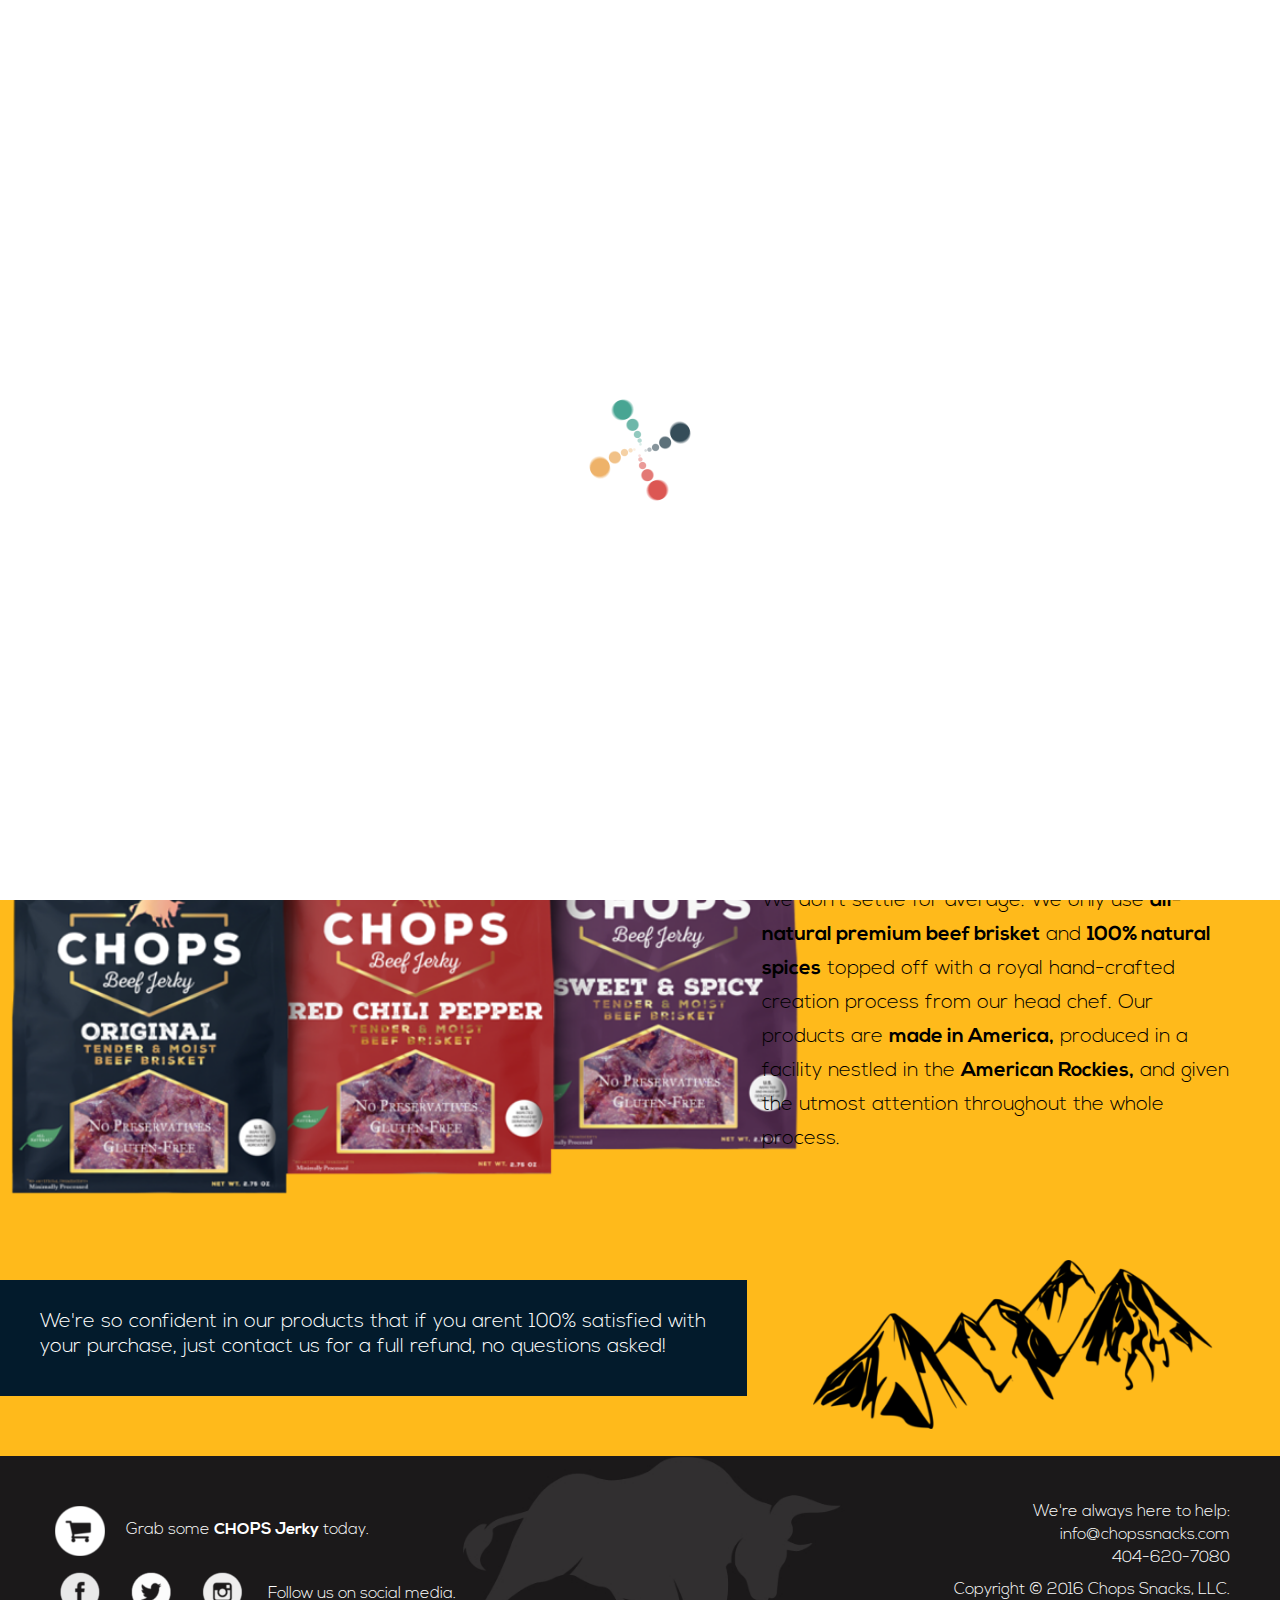
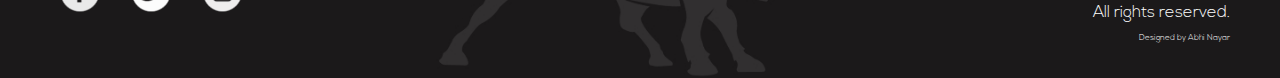
<file: index.html>
<!DOCTYPE html>
<html lang="en">

<head>
    <meta charset="utf-8">
    <meta name="viewport" content="width=device-width, initial-scale=1.0"/>
    <meta name="description" content="Chops is jerky made with premium tender and moist beef brisket, crafted with all natural ingredients using a special recipe and technique. Hailing from Georgia, we combine generations of tradition and skill when crafting our products. Come check us out and join the Chops Revolution!"/>
    <meta name="author" content="Abhi Nayar"/>
    <meta name="copyright" content="2016"/>
    <meta name="robots" content="index, follow"/>
    <meta name="robots" content="noodp, noydir"/>
    <!-- FAVICON -->
    <link rel="shortcut icon" href="./favicon/favicon.ico" type="image/x-icon">
    <link rel="icon" href="./favicon/favicon.ico" type="image/x-icon">

    <title>Chops Jerky - Home</title>

    <!-- CSS CDN -->
    <link href="https://maxcdn.bootstrapcdn.com/bootstrap/3.3.6/css/bootstrap.min.css" rel="stylesheet">
    <link rel="stylesheet" href="https://maxcdn.bootstrapcdn.com/font-awesome/4.6.3/css/font-awesome.min.css" type="text/css">
    <link href="css/animate.min.css" rel="stylesheet">
    <!-- LOCAL CSS -->
    <link href="css/prettyPhoto.css" rel="stylesheet">
    <link href="css/chops.css" rel="stylesheet">
    <link href="css/index.css" rel="stylesheet">
    <link href="css/footer.css" rel="stylesheet">
    
    <!-- JS CDN -->
    <script src="https://cdnjs.cloudflare.com/ajax/libs/jquery/2.2.1/jquery.min.js"></script> 
    <script src="https://maxcdn.bootstrapcdn.com/bootstrap/3.3.6/js/bootstrap.min.js"></script>
    <script src="https://cdnjs.cloudflare.com/ajax/libs/wow/1.1.2/wow.min.js"></script> 
    <!-- LOCAL JS -->
    <script src="js/jquery.prettyPhoto.js"></script>
    <!--<script src="js/jquery.localScroll.min.js"></script>-->
    <script src="./js/chops.js"></script>
    
    <!-- HTML5 shim and Respond.js IE8 support of HTML5 elements and media queries -->
    <!--[if lt IE 9]>
      <script src="js/html5shiv.js"></script>
      <script src="js/respond.min.js"></script>
    <![endif]-->
    
    <!-- SEO Optimization & Social -->
    <!-- for Facebook -->          
    <meta property="og:title" content="Chops Snacks" />
    <meta property="og:type" content="page" />
    <meta property="og:image" content="./images/our_products/snack-sticks/chops_pholder.jpg"/>
    <meta property="og:url" content="www.chopsnacks.com" />
    <meta property="og:description" content="Chops is jerky made with premium tender and moist beef brisket, crafted with all natural ingredients using a special recipe and technique. Hailing from Georgia, we combine generations of tradition and skill when crafting our products. Come check us out and join the Chops Revolution!" />

    <!-- for Twitter -->          
    <meta name="twitter:card" content="summary" />
    <meta name="twitter:title" content="Chops Snacks" />
    <meta name="twitter:description" content="Chops is jerky made with premium tender and moist beef brisket, crafted with all natural ingredients using a special recipe and technique. Hailing from Georgia, we combine generations of tradition and skill when crafting our products. Come check us out and join the Chops Revolution!" />
    <meta name="twitter:image" content="./images/our_products/snack-sticks/chops_pholder.jpg" />
</head>

<body id="index-page">
    <div class="modal fade" id="refill-modal" tabindex="-1" role="dialog" arialabelledby="Refill Form Modal">
        <div class="modal-dialog modal-lg">
            <div class="modal-content">
                <div class="modal-header">
                    <button type="button" class="close" data-dismiss="modal" aria-label="Close">
                        <span aria-hidden="true">&times;</span>
                    </button>
                    <h2 class="refill-title bold">Store Refill Request Form</h2>
                    <p>Please fill in the following information for a refill of our delicious meat snacks.<br/><br/>For most locations, we will provide the refill within <b>three business days</b>. After submitting the request, you'll receive a confirmation email that will include a specific delivery time frame. If you need a refill urgently or would like it to be delivered at a specific date, please include that information in the <b>'Additional Notes'</b> box.<br/><br/>Thank you!</p>
                </div>
                <div class="modal-body">
                    <form id="refill-form" role="form" action="https://formspree.io/info@chopssnacks.com" method="post">
                        <div class="form-group">
                            <label for="name">Name</label>
                            <input type="text" name="name" class="form-control" id="contact_name" placeholder="John Doe">
                        </div>
                        <div class="form-group">
                            <label for="name">Phone Number</label>
                            <input type="text" name="phone" class="form-control" id="contact_phone" placeholder="1-800-CHOPS-SNACKS">
                            <input type="text" name="_gotcha" style="display:none" />
                        </div>
                        <div class="form-group">
                            <label for="email">Email Address</label>
                            <input type="email" class="form-control" id="exampleInputEmail" name="_replyto" placeholder="Enter email">
                        </div>
                        <div class="form-group">
                            <label for="email">Store Mailing Address</label>
                            <input type="text" class="form-control" id="exampleInputAddress" name="store_address" placeholder="Enter your store's mailing address">
                            <input type="hidden" name="_next" value="#success"/>
                            <input type="hidden" name="_subject" value="NEW Store Refill Request!" />
                        </div>
                        <div class="form-group">
                            <label for="comment">Additional Notes</label>
                            <textarea type="text" class="feedback-input form-control refill" placeholder="Comment" id="contact_comment" name="message"></textarea>
                        </div>
                        <button type="submit" value="Send" class="btn btn-default contact_submit black">Submit</button>
                    </form>
                </div>
            </div>
        </div>
    </div>
    <div class="modal fade" id="success-modal" tabindex="-1" role="dialog" arialabelledby="Success">
        <div class="modal-dialog modal-lg">
            <div class="modal-content">
                <div class="modal-header">
                    <button type="button" class="close" data-dismiss="modal" aria-label="Close">
                        <span aria-hidden="true">&times;</span>
                    </button>
                    <h2 class="refill-title bold">Thank You!</h2>
                </div>
                <div class="modal-body">
                    <p>Your refill request has been received and we will get back to you via e-mail shortly! Thank you for your patronage.</p>
                </div>
            </div>
        </div>
    </div>
    <div id="preloader" style="display: none;">
        <img src="./images/common/Preloader.gif" alt="Preloader" id="loader-gif">
    </div>
    <header>
        <nav class="navbar navbar-default navbar-fixed-top top-nav" role="navigation" id="top-navigation">
            <div class="container-fluid navbar-container">
                <div class="navbar-header">
                    <a class="navbar-brand" href="index.html"><img src="./images/common/top_logo.png"/></a>
                </div>
                <div class="navbar-right" id="top-nav-right">
                    <ul class="nav navbar-nav">
                        <li class="right-nav-item top-refill"><a href="#refill-modal" data-toggle="modal" id="refill-link">Store Refill Request</a></li>
                        <li class="hidden right-nav-item top-locate"><a href="#"><img src="./images/common/locate_us.png"/></a></li>
                        <li class="right-nav-item top-social-row-list">
                            <div class="top-social-row-container hidden-xs">
                                <div class="col-md-4 col-sm-4 col-xs-4 col-lg-4 text-center top-social-image">
                                    <a href="https://www.facebook.com/chops.jerky/"><img src="./images/common/facebook.png" class="top-fb"/></a>
                                </div>
                                <div class="col-md-4 col-sm-4 col-xs-4 col-lg-4 text-center top-social-image">
                                    <a href="https://www.instagram.com/chopssnacks/"><img src="./images/common/instagram.png" class="top-ig"/></a>
                                </div>
                                <div class="col-md-4 col-sm-4 col-xs-4 col-lg-4 text-center top-social-image">
                                    <a href="https://twitter.com/chopssnacks"><img src="./images/common/twitter.png" class="top-twitter"/></a>
                                </div>
                            </div>
                        </li>
                        <li class="right-nav-item hidden-xs"><a class="top-phone bold">404 620 7080</a></li>
                    </ul>
                </div>
            </div>
        </nav>
        <nav class="navbar navbar-default navbar-fixed-top navbar-lower" role="navigation" id="bottom-navigation">
            <div class="container-fluid navbar-lower-container">
                <button type="button" class="navbar-toggle collapsed" data-toggle="collapse" data-target="#bottom-navigation-container" aria-expanded="false">
                    <span class="sr-only">Toggle navigation</span>
                    <span class="icon-bar"></span>
                    <span class="icon-bar"></span>
                    <span class="icon-bar"></span>
                </button>
                <div class="collapse navbar-collapse" id="bottom-navigation-container">
                    <ul class="nav navbar-nav navbar-nav-lower">
                        <li class="current"><a href="index.html" class="current">Home<span class="sr-only">(current)</span></a></li>
                        <li class=""><a href="our-story.html" class="">Our Story</a></li>
                        <li class=""><a href="chops-store.html">The Chops Store</a></li>
                        <li class=""><a href="chops-diff.html" class="">The Chops Difference</a></li>
                        <li class=""><a href="contact-us.html">Contact Us</a></li>
                        <li class="hidden-lg hidden-md hidden-sm"><a href="#refill-modal" data-toggle="modal">Store Refill Request</a></li>
                    </ul>
                </div>
            </div>        
        </nav>
    </header>
    <body id="index">
        <script>
            jQuery(function ($) {
                var $item = $('.carousel .item');
                var $windowHeight = $(window).height() - 120;
                
                var $windowWidth = $(window).width();
                if ($windowWidth >= 750) {
                    $windowHeight = 600;
                }
                
                $item.height($windowHeight);

                $(window).on('resize', function(){
                    $windowHeight = $(window).height() - 120;
                    var $windowWidth = $(window).width();
                    if ($windowWidth >= 750) {
                        $windowHeight = 600;
                    }
                    
                    $item.height($windowHeight);
                });
            });
        </script>
        <div class="container-fluid">
            <div class="row index-top">
                <div class="carousel slide" data-ride="carousel" id="indexCarousel">
                    <!-- Indicators -->
                    <ol class="carousel-indicators">
                        <li data-target="#indexCarousel" data-slide-to="0" class="active">
                        </li>
                        <li data-target="#indexCarousel" data-slide-to="1">
                        </li>
                        <li data-target="#indexCarousel" data-slide-to="2">
                        </li>
                        <li data-target="#indexCarousel" data-slide-to="3">
                        </li>
                    </ol>
                    <!-- Slides -->
                    <div class="carousel-inner">
                        <div class="item first active">
                            <!-- This will be the OG background from the old homepage -->
                            <div class="row logo-row">
                                <img class="index-logo" src="./images/index/logo.png">
                                <p class="index-tagline"><span class="bold">Life's tough.</span><br/>Chew Easy.</p>
                            </div>
                            <div class="arrow-down">
                                <a href="#bottom">
                                    <img src="./images/common/arrow.png">
                                </a>
                            </div>
                        </div>
                        <div class="item second">
                        </div>
                        <div class="item third">
                        </div>
                        <div class="item fourth">
                        </div>
                    </div>
                    <!-- Left and Right controls -->
                    <a class="left carousel-control" href="#indexCarousel" role="button" data-slide="prev">
                        <i class="fa fa-chevron-left" aria-hidden="true"></i>
                        <span class="sr-only">Previous</span>
                    </a>
                    <a class="right carousel-control" href="#indexCarousel" role="button" data-slide="next">
                        <i class="fa fa-chevron-right" aria-hidden="true"></i>
                        <span class="sr-only">Next</span>
                    </a>
                </div>
            </div>
            <div class="row index-bottom" id="bottom">
                <div class="col-sm-7 col-xs-12 index-bags">
                    <img src="./images/index/bags.png">
                </div>
                <div class="col-sm-5 col-xs-12 index-desc">
                    <h2>A <span class="bold">cut</span> above the rest.</h2>
                    <p>
                        No Preservatives. No Nitrites. No MSG*.
                        <br/><br id="small" class="hidden-sm hidden-md hidden-lg"/>
                        <span class="shifted">We don't settle for average. We only
                        use <span class="bold">all-natural premium beef brisket</span>
                        and <span class="bold">100% natural spices</span> topped off with
                        a royal hand-crafted creation process
                        from our head chef. Our products are
                        <span class="bold">made in America,</span> produced in a facility
                        nestled in the <span class="bold">American Rockies,</span>
                        and given the utmost attention
                        throughout the whole process.</span>
                    </p>
                </div>
                <div class="col-sm-7 col-xs-12 index-guarantee">
                    <p>
                        We're so confident in our products that if you arent 100% satisfied 
                        with your purchase, just contact us for a full refund, no questions asked!
                    </p>
                </div>
                <div class="col-sm-5 hidden-xs index-rockies">
                    <img src="./images/index/rockies.png">
                </div>
            </div>
        </div>
    </body>
    <footer>
        <div class="container-fluid footer-bg">
            <div class="footer-container">
                <div class="row footer-row">
                    <div class="col-md-8 col-sm-12 col-xs-12 footer-left">
                        <div class="footer-left-row row">
                            <div class="col-md-1 col-sm-1 col-xs-12 footer-icon-col">
                                <a href="chops-store.html" class="footer-icon-link"><img src="./images/common/cart_icon.png" class="footer-icon"/></a>
                            </div>
                            <div class="col-md-6 col-sm-5 col-xs-12 footer-left-column">
                                <a class="footer-left-link shifted" href="chops-store.html">Grab some <span class="bold">CHOPS Jerky</span> today.</a>
                            </div>
                        </div>
                        <div class="footer-left-row row">
                            <!--<div class="col-md-1 col-sm-1 col-xs-12 footer-icon-col">
                                <a href="index.html" class="footer-icon-link"><img src="./images/common/locate_us_maponly.png" class="footer-icon"/></a>
                            </div>
                            <div class="col-md-11 col-sm-11 col-xs-12 footer-left-column">
                                <a class="footer-left-link shifted" href="index.html">Find some <span class="bold">CHOPS Jerky</span> near you.</a>
                            </div>-->
                        </div>
                        <div class="footer-left-row row">
                            <div class="col-md-3 col-sm-3 col-xs-12">
                                <div class="row text-center">
                                    <div class="col-md-4 col-sm-4 col-xs-4 footer-social"><a href="https://www.facebook.com/chops.jerky/" class="footer-social-link"><img src="./images/common/facebook.png" class="footer-social-image"/></a></div>
                                    <div class="footer-social col-md-4 col-sm-4 col-xs-4"><a href="https://twitter.com/chopssnacks" class="footer-social-link"><img src="./images/common/twitter.png" class="footer-social-image"/></a></div>
                                    <div class="footer-social col-md-4 col-sm-4 col-xs-4"><a href="https://www.instagram.com/chopssnacks/" class="footer-social-link"><img src="./images/common/instagram.png" class="footer-social-image"/></a></div>
                                </div>
                            </div>
                            <div class="col-md-5 col-sm-4 col-xs-12 footer-left-column">
                                <p class="footer-left-text">Follow us on social media.</p>
                            </div>
                        </div>
                    </div>
                    <div class="col-md-4 col-sm-4 col-sm-offset-8 col-xs-12 footer-right text-right">
                        <div class="footer-right-text1-container">
                            <p class="footer-right-text1">
                                We're always here to help:<br/>
                                info@chopssnacks.com<br/>
                                404-620-7080
                            </p>
                        </div>
                        <div class="footer-right-text2-container">
                            <p class="footer-right-text2">
                                <span class="hidden-sm">Copyright </span>© 2016 Chops Snacks, LLC.<br/>
                                All rights reserved.<br/>
                                <span class="credits">Designed by Abhi Nayar</span>
                            </p>
                        </div>
                    </div>
                </div>
            </div>
        </div>
    </footer>
    </body>
</html>
</file>
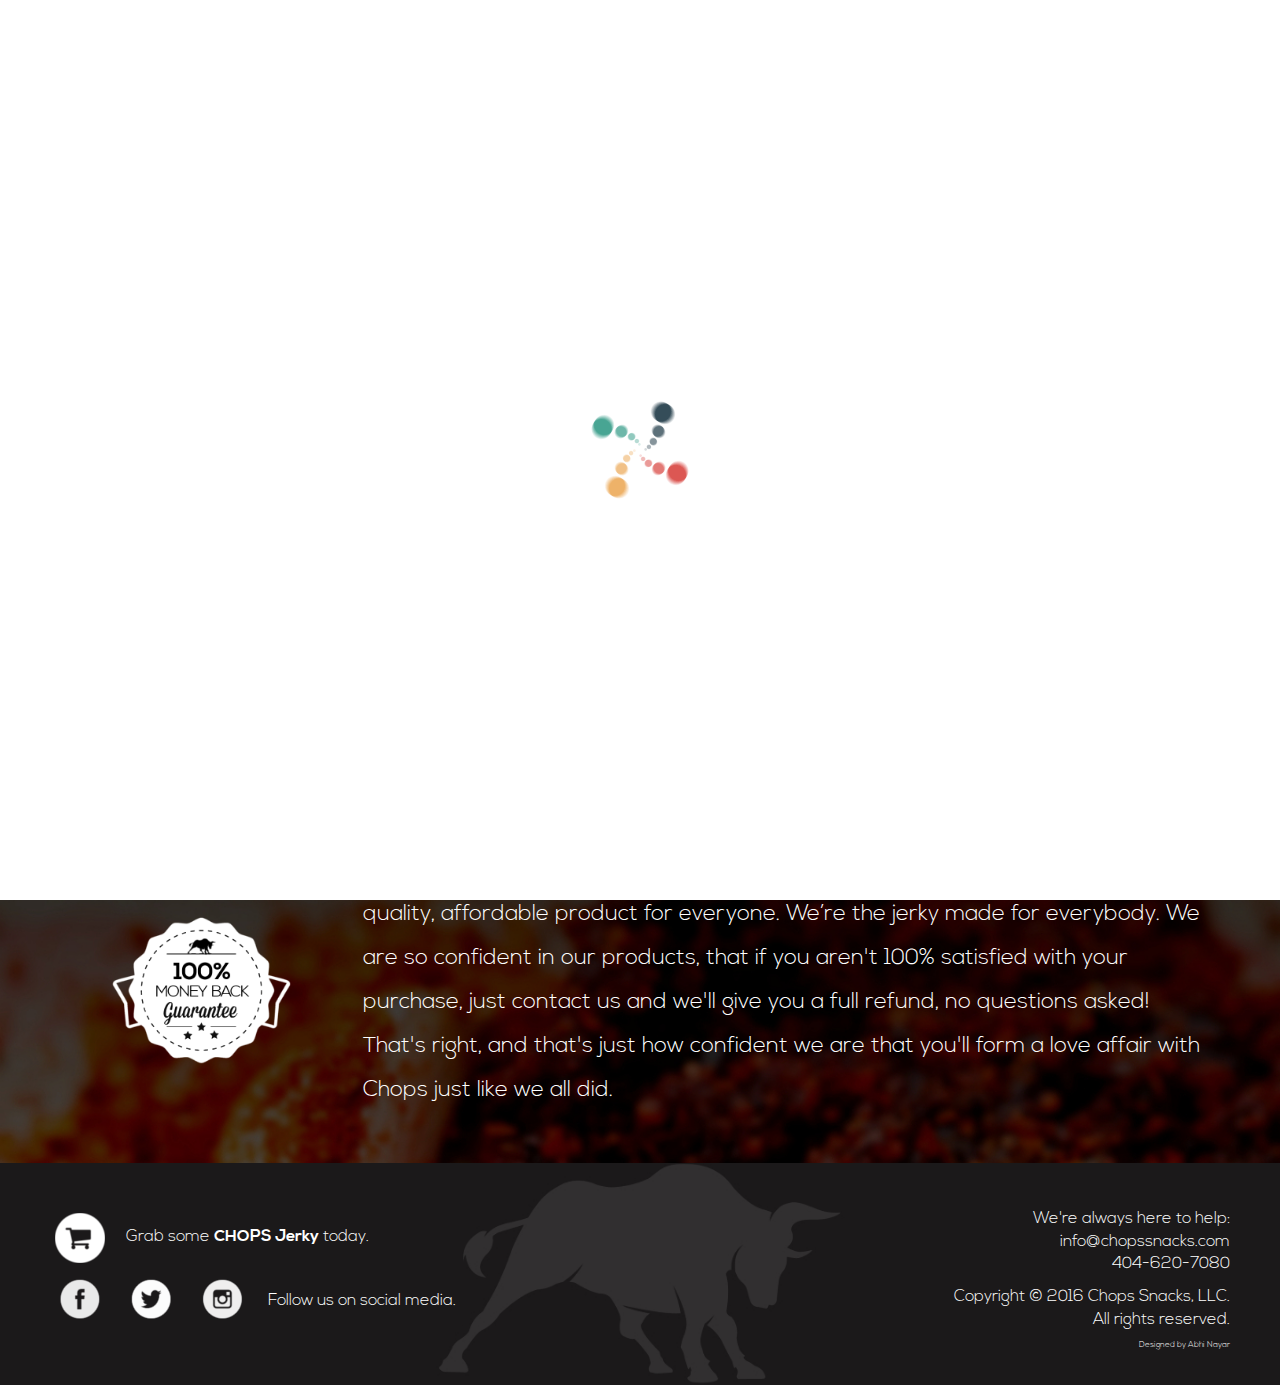
<file: chops-diff.html>
<!DOCTYPE html>
<html lang="en">

<head>
    <meta charset="utf-8">
    <meta name="viewport" content="width=device-width, initial-scale=1.0"/>
    <meta name="description" content="Chops is jerky made with premium tender and moist beef brisket, crafted with all natural ingredients using a special recipe and technique. Hailing from Georgia, we combine generations of tradition and skill when crafting our products. Come check us out and join the Chops Revolution!"/>
    <meta name="author" content="Abhi Nayar"/>
    <meta name="copyright" content="2016"/>
    <meta name="robots" content="index, follow"/>
    <meta name="robots" content="noodp, noydir"/>
    <!-- FAVICON -->
    <link rel="shortcut icon" href="./favicon/favicon.ico" type="image/x-icon">
    <link rel="icon" href="./favicon/favicon.ico" type="image/x-icon">

    <title>Chops Jerky - Chops Difference</title>

    <!-- CSS CDN -->
    <link href="https://maxcdn.bootstrapcdn.com/bootstrap/3.3.6/css/bootstrap.min.css" rel="stylesheet">
    <link rel="stylesheet" href="https://maxcdn.bootstrapcdn.com/font-awesome/4.6.3/css/font-awesome.min.css" type="text/css">
    <link href="css/animate.min.css" rel="stylesheet">
    <!-- LOCAL CSS -->
    <link href="css/prettyPhoto.css" rel="stylesheet">
    <link href="css/chops.css" rel="stylesheet">
    <link href="css/index.css" rel="stylesheet">
    <link href="css/footer.css" rel="stylesheet">
    
    <!-- JS CDN -->
    <script src="https://cdnjs.cloudflare.com/ajax/libs/jquery/2.2.1/jquery.min.js"></script> 
    <script src="https://maxcdn.bootstrapcdn.com/bootstrap/3.3.6/js/bootstrap.min.js"></script>
    <script src="https://cdnjs.cloudflare.com/ajax/libs/wow/1.1.2/wow.min.js"></script> 
    <!-- LOCAL JS -->
    <script src="js/jquery.prettyPhoto.js"></script>
    <!--<script src="js/jquery.localScroll.min.js"></script>-->
    <script src="./js/chops.js"></script>
    
    <!-- HTML5 shim and Respond.js IE8 support of HTML5 elements and media queries -->
    <!--[if lt IE 9]>
      <script src="js/html5shiv.js"></script>
      <script src="js/respond.min.js"></script>
    <![endif]-->
    
    <!-- SEO Optimization & Social -->
    <!-- for Facebook -->          
    <meta property="og:title" content="Chops Snacks" />
    <meta property="og:type" content="page" />
    <meta property="og:image" content="./images/our_products/snack-sticks/chops_pholder.jpg"/>
    <meta property="og:url" content="www.chopsnacks.com" />
    <meta property="og:description" content="Chops is jerky made with premium tender and moist beef brisket, crafted with all natural ingredients using a special recipe and technique. Hailing from Georgia, we combine generations of tradition and skill when crafting our products. Come check us out and join the Chops Revolution!" />

    <!-- for Twitter -->          
    <meta name="twitter:card" content="summary" />
    <meta name="twitter:title" content="Chops Snacks" />
    <meta name="twitter:description" content="Chops is jerky made with premium tender and moist beef brisket, crafted with all natural ingredients using a special recipe and technique. Hailing from Georgia, we combine generations of tradition and skill when crafting our products. Come check us out and join the Chops Revolution!" />
    <meta name="twitter:image" content="./images/our_products/snack-sticks/chops_pholder.jpg" />
</head>

<body id="index-page">
    <div class="modal fade" id="refill-modal" tabindex="-1" role="dialog" arialabelledby="Refill Form Modal">
        <div class="modal-dialog modal-lg">
            <div class="modal-content">
                <div class="modal-header">
                    <button type="button" class="close" data-dismiss="modal" aria-label="Close">
                        <span aria-hidden="true">&times;</span>
                    </button>
                    <h2 class="refill-title bold">Store Refill Request Form</h2>
                    <p>Please fill in the following information for a refill of our delicious meat snacks.<br/><br/>For most locations, we will provide the refill within <b>three business days</b>. After submitting the request, you'll receive a confirmation email that will include a specific delivery time frame. If you need a refill urgently or would like it to be delivered at a specific date, please include that information in the <b>'Additional Notes'</b> box.<br/><br/>Thank you!</p>
                </div>
                <div class="modal-body">
                    <form id="refill-form" role="form" action="https://formspree.io/info@chopssnacks.com" method="post">
                        <div class="form-group">
                            <label for="name">Name</label>
                            <input type="text" name="name" class="form-control" id="contact_name" placeholder="John Doe">
                        </div>
                        <div class="form-group">
                            <label for="name">Phone Number</label>
                            <input type="text" name="phone" class="form-control" id="contact_phone" placeholder="1-800-CHOPS-SNACKS">
                            <input type="text" name="_gotcha" style="display:none" />
                        </div>
                        <div class="form-group">
                            <label for="email">Email Address</label>
                            <input type="email" class="form-control" id="exampleInputEmail" name="_replyto" placeholder="Enter email">
                        </div>
                        <div class="form-group">
                            <label for="email">Store Mailing Address</label>
                            <input type="text" class="form-control" id="exampleInputAddress" name="store_address" placeholder="Enter your store's mailing address">
                            <input type="hidden" name="_next" value="#success"/>
                            <input type="hidden" name="_subject" value="NEW Store Refill Request!" />
                        </div>
                        <div class="form-group">
                            <label for="comment">Additional Notes</label>
                            <textarea type="text" class="feedback-input form-control refill" placeholder="Comment" id="contact_comment" name="message"></textarea>
                        </div>
                        <button type="submit" value="Send" class="btn btn-default contact_submit black">Submit</button>
                    </form>
                </div>
            </div>
        </div>
    </div>
    <div class="modal fade" id="success-modal" tabindex="-1" role="dialog" arialabelledby="Success">
        <div class="modal-dialog modal-lg">
            <div class="modal-content">
                <div class="modal-header">
                    <button type="button" class="close" data-dismiss="modal" aria-label="Close">
                        <span aria-hidden="true">&times;</span>
                    </button>
                    <h2 class="refill-title bold">Thank You!</h2>
                </div>
                <div class="modal-body">
                    <p>Your refill request has been received and we will get back to you via e-mail shortly! Thank you for your patronage.</p>
                </div>
            </div>
        </div>
    </div>
    <div id="preloader" style="display: none;">
        <img src="./images/common/Preloader.gif" alt="Preloader" id="loader-gif">
    </div>
    <header>
        <nav class="navbar navbar-default navbar-fixed-top top-nav" role="navigation" id="top-navigation">
            <div class="container-fluid navbar-container">
                <div class="navbar-header">
                    <a class="navbar-brand" href="index.html"><img src="./images/common/top_logo.png"/></a>
                </div>
                <div class="navbar-right" id="top-nav-right">
                    <ul class="nav navbar-nav">
                        <li class="right-nav-item top-refill"><a href="#refill-modal" data-toggle="modal" id="refill-link">Store Refill Request</a></li>
                        <li class="hidden right-nav-item top-locate"><a href="#"><img src="./images/common/locate_us.png"/></a></li>
                        <li class="right-nav-item top-social-row-list">
                            <div class="top-social-row-container hidden-xs">
                                <div class="col-md-4 col-sm-4 col-xs-4 col-lg-4 text-center top-social-image">
                                    <a href="https://www.facebook.com/chops.jerky/"><img src="./images/common/facebook.png" class="top-fb"/></a>
                                </div>
                                <div class="col-md-4 col-sm-4 col-xs-4 col-lg-4 text-center top-social-image">
                                    <a href="https://www.instagram.com/chopssnacks/"><img src="./images/common/instagram.png" class="top-ig"/></a>
                                </div>
                                <div class="col-md-4 col-sm-4 col-xs-4 col-lg-4 text-center top-social-image">
                                    <a href="https://twitter.com/chopssnacks"><img src="./images/common/twitter.png" class="top-twitter"/></a>
                                </div>
                            </div>
                        </li>
                        <li class="right-nav-item hidden-xs"><a class="top-phone bold">404 620 7080</a></li>
                    </ul>
                </div>
            </div>
        </nav>
        <nav class="navbar navbar-default navbar-fixed-top navbar-lower" role="navigation" id="bottom-navigation">
            <div class="container-fluid navbar-lower-container">
                <button type="button" class="navbar-toggle collapsed" data-toggle="collapse" data-target="#bottom-navigation-container" aria-expanded="false">
                    <span class="sr-only">Toggle navigation</span>
                    <span class="icon-bar"></span>
                    <span class="icon-bar"></span>
                    <span class="icon-bar"></span>
                </button>
                <div class="collapse navbar-collapse" id="bottom-navigation-container">
                    <ul class="nav navbar-nav navbar-nav-lower">
                        <li class="current"><a href="index.html" class="current">Home<span class="sr-only">(current)</span></a></li>
                        <li class=""><a href="our-story.html" class="">Our Story</a></li>
                        <li class=""><a href="chops-store.html">The Chops Store</a></li>
                        <li class=""><a href="chops-diff.html" class="">The Chops Difference</a></li>
                        <li class=""><a href="contact-us.html">Contact Us</a></li>
                        <li class="hidden-lg hidden-md hidden-sm"><a href="#refill-modal" data-toggle="modal">Store Refill Request</a></li>
                    </ul>
                </div>
            </div>        
        </nav>
    </header>
    <section id="chops_diff">
        <div class="container-fluid chops_diff-container-1">
            <div class="container" style="">
                <div class="row">
                    <div class="col-md-12 our_story-header wow fadeIn" data-wow-delay="1.2s">
                        <div class="row our_story-title-row">
                            <div class="col-md-1 col-md-offset-0 col-sm-2 hidden-xs col-sm-offset-1">
                                <span class="our_story-logo"><img src="./images/common/logo_white.png"/></span>
                            </div>
                            <div class="col-md-10 col-sm-8 col-xs-12 our_story-title-col">
                                <h1 class="our_story-title">
                                    The Chops Difference <hr class="our_story-title-hr"/>
                                </h1>
                            </div>
                        </div>
                    </div>
                </div>
            </div>            
            <div class="container-fluid chops_diff-bg1 wow fadeInDown" data-wow-delay="1.4s">
                <div class="container">
                    <div class="row our_story-row1">
                        <div class="col-md-3 col-sm-12 col-xs-12 our_story-row1-image wow fadeInLeft" data-wow-delay="2.3s">
                            <img src="./images/chops_diff/hat.png" id="chops_diff-img1"/>
                        </div>
                        <div class="col-md-9 col-sm-12 col-xs-12 our_story-row1-text-container wow slideInRight" data-wow-delay="2.1s">
                            <p class="our_story-row1-text text-left">
                                 We aren't your run-of-the-mill jerky company. We love what we do, and people love our products as a result. We don't settle for average. We only use all-natural premium beef brisket, and 100% natural spices topped off with a royal hand-crafted creation process from our head chef. 
                            </p>
                        </div>
                    </div>
                </div>
            </div>
            <div class="container-fluid chops_diff-bg2 wow fadeInDown" data-wow-delay="2s">
                <div class="container">
                    <div class="row our_story-row2">
                        <div class="hidden-lg hidden-md col-sm-12 col-xs-12 our_story-row2-image wow fadeInRight" data-wow-delay="3s" id="our_story-hidden-rocky">
                            <img src="./images/chops_diff/rockies.png" id="chops_diff-img2"/>
                        </div>
                        <div class="col-md-9 col-sm-12 col-xs-12 our_story-row2-text-container wow slideInLeft" data-wow-delay="2.7s">
                            <p class="our_story-row2-text text-right">
                                CHOPS isn't your typical jerky brand produced in a cold industrial factory, nor is it made in the kitchen of a house where quality control is unattainable. Our products are produced in a facility nestled in the American Rockies and given the utmost attention throughout the whole process.
                            </p>
                        </div>
                        <div class="col-md-3 hidden-sm hidden-xs our_story-row2-image wow fadeInRight" data-wow-delay="3s">
                            <img src="./images/chops_diff/rockies.png" id="chops_diff-img3"/>
                        </div>
                    </div>
                </div>
            </div>
            <div class="chops_diff-bg3 container-fluid wow fadeInDown" data-wow-delay="2.4s">
                <div class="container">
                    <div class="row our_story-row3">
                        <div class="col-md-3 col-sm-12 col-xs-12 our_story-row3-image text-left wow fadeInRight">
                            <img src="./images/chops_diff/100.png" id="chops_diff-img4"/>
                        </div>
                        <div class="col-md-9 col-sm-12 col-xs-12 our_story-row3-text-container wow slideInRight">
                            <p class="our_story-row3-text text-left">
                                CHOPS is not made as a low-quality snack only for gruff men, but as a high-quality, affordable product for everyone. We’re the jerky made for everybody. We are so confident in our products, that if you aren't 100% satisfied with your purchase, just contact us and we'll give you a full refund, no questions asked! That's right, and that's just how confident we are that you'll form a love affair with Chops just like we all did. 
                            </p>
                        </div>
                    </div>
                </div>
            </div>
        </div>
    </section>
    <footer>
        <div class="container-fluid footer-bg">
            <div class="footer-container">
                <div class="row footer-row">
                    <div class="col-md-8 col-sm-12 col-xs-12 footer-left">
                        <div class="footer-left-row row">
                            <div class="col-md-1 col-sm-1 col-xs-12 footer-icon-col">
                                <a href="chops-store.html" class="footer-icon-link"><img src="./images/common/cart_icon.png" class="footer-icon"/></a>
                            </div>
                            <div class="col-md-6 col-sm-5 col-xs-12 footer-left-column">
                                <a class="footer-left-link shifted" href="chops-store.html">Grab some <span class="bold">CHOPS Jerky</span> today.</a>
                            </div>
                        </div>
                        <div class="footer-left-row row">
                            <!--<div class="col-md-1 col-sm-1 col-xs-12 footer-icon-col">
                                <a href="index.html" class="footer-icon-link"><img src="./images/common/locate_us_maponly.png" class="footer-icon"/></a>
                            </div>
                            <div class="col-md-11 col-sm-11 col-xs-12 footer-left-column">
                                <a class="footer-left-link shifted" href="index.html">Find some <span class="bold">CHOPS Jerky</span> near you.</a>
                            </div>-->
                        </div>
                        <div class="footer-left-row row">
                            <div class="col-md-3 col-sm-3 col-xs-12">
                                <div class="row text-center">
                                    <div class="col-md-4 col-sm-4 col-xs-4 footer-social"><a href="https://www.facebook.com/chops.jerky/" class="footer-social-link"><img src="./images/common/facebook.png" class="footer-social-image"/></a></div>
                                    <div class="footer-social col-md-4 col-sm-4 col-xs-4"><a href="https://twitter.com/chopssnacks" class="footer-social-link"><img src="./images/common/twitter.png" class="footer-social-image"/></a></div>
                                    <div class="footer-social col-md-4 col-sm-4 col-xs-4"><a href="https://www.instagram.com/chopssnacks/" class="footer-social-link"><img src="./images/common/instagram.png" class="footer-social-image"/></a></div>
                                </div>
                            </div>
                            <div class="col-md-5 col-sm-4 col-xs-12 footer-left-column">
                                <p class="footer-left-text">Follow us on social media.</p>
                            </div>
                        </div>
                    </div>
                    <div class="col-md-4 col-sm-4 col-sm-offset-8 col-xs-12 footer-right text-right">
                        <div class="footer-right-text1-container">
                            <p class="footer-right-text1">
                                We're always here to help:<br/>
                                info@chopssnacks.com<br/>
                                404-620-7080
                            </p>
                        </div>
                        <div class="footer-right-text2-container">
                            <p class="footer-right-text2">
                                <span class="hidden-sm">Copyright </span>© 2016 Chops Snacks, LLC.<br/>
                                All rights reserved.<br/>
                                <span class="credits">Designed by Abhi Nayar</span>
                            </p>
                        </div>
                    </div>
                </div>
            </div>
        </div>
    </footer>
    </body>
</html>
</file>
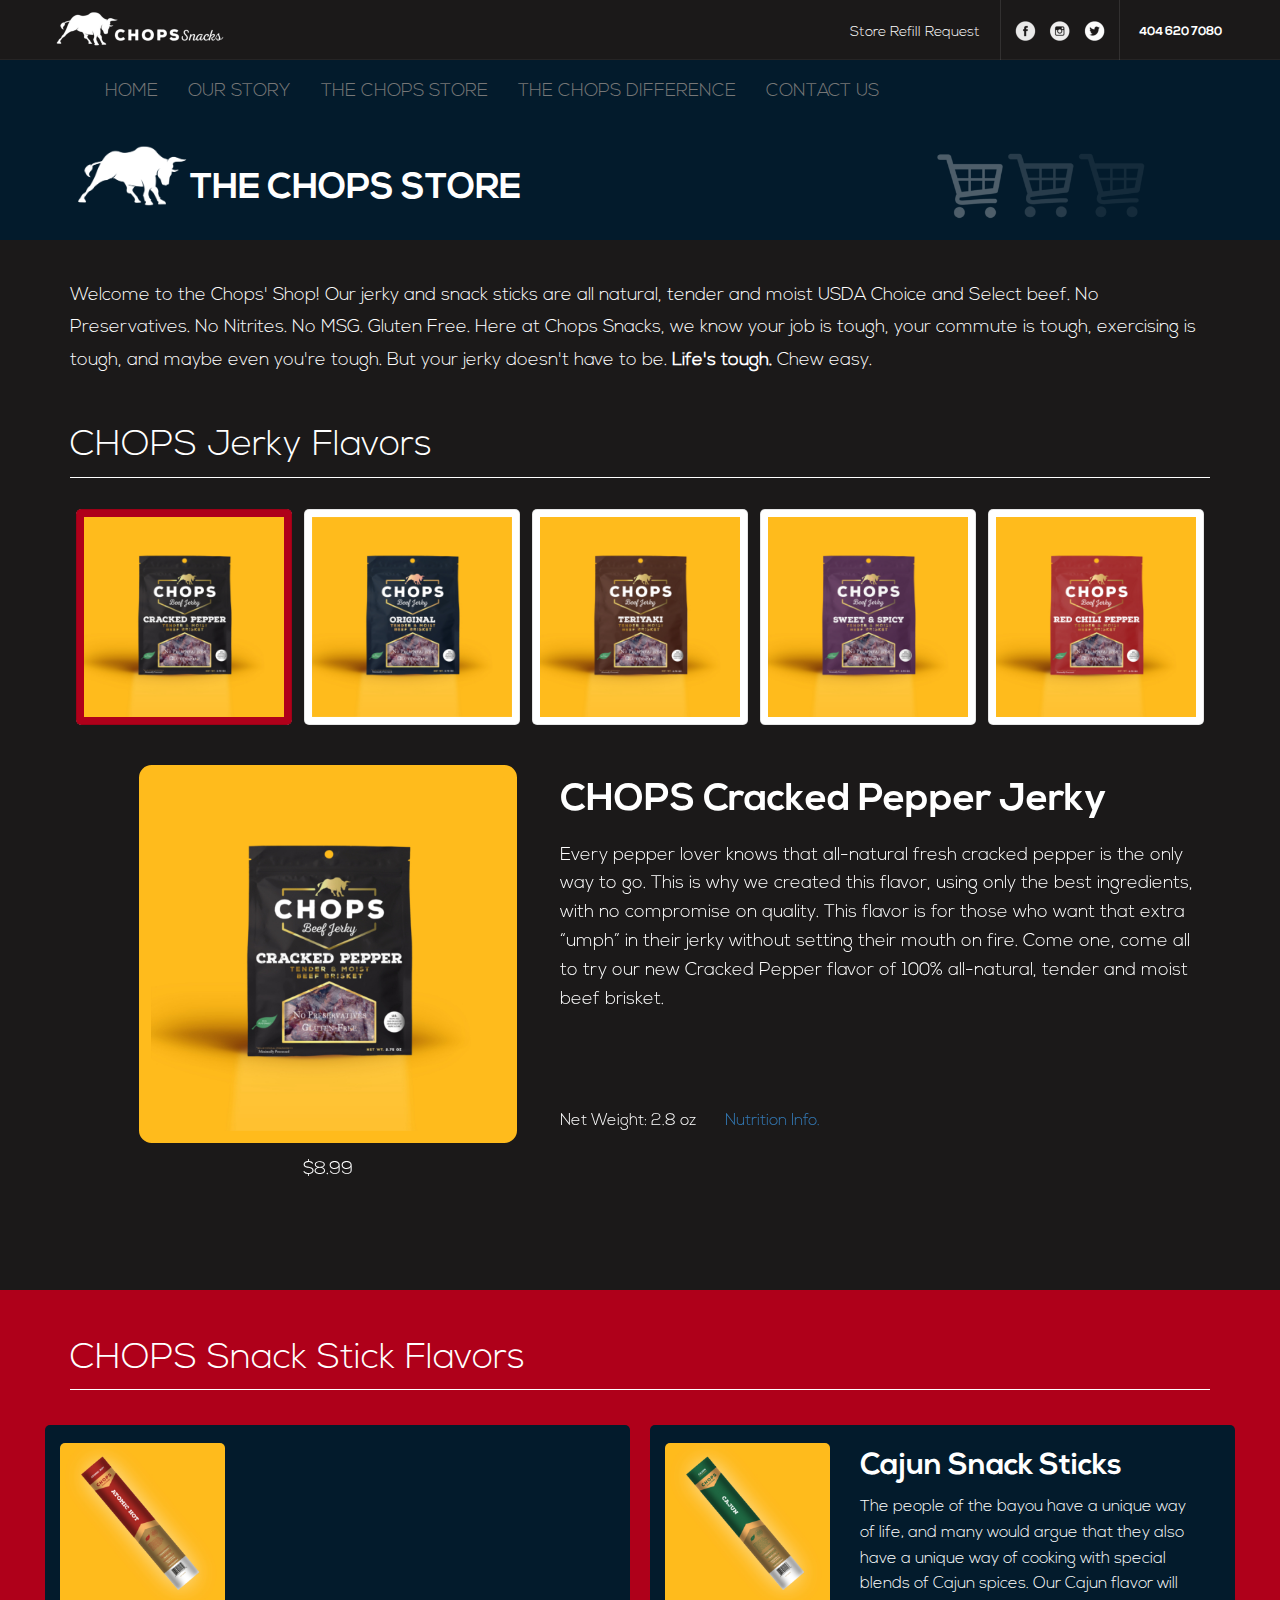
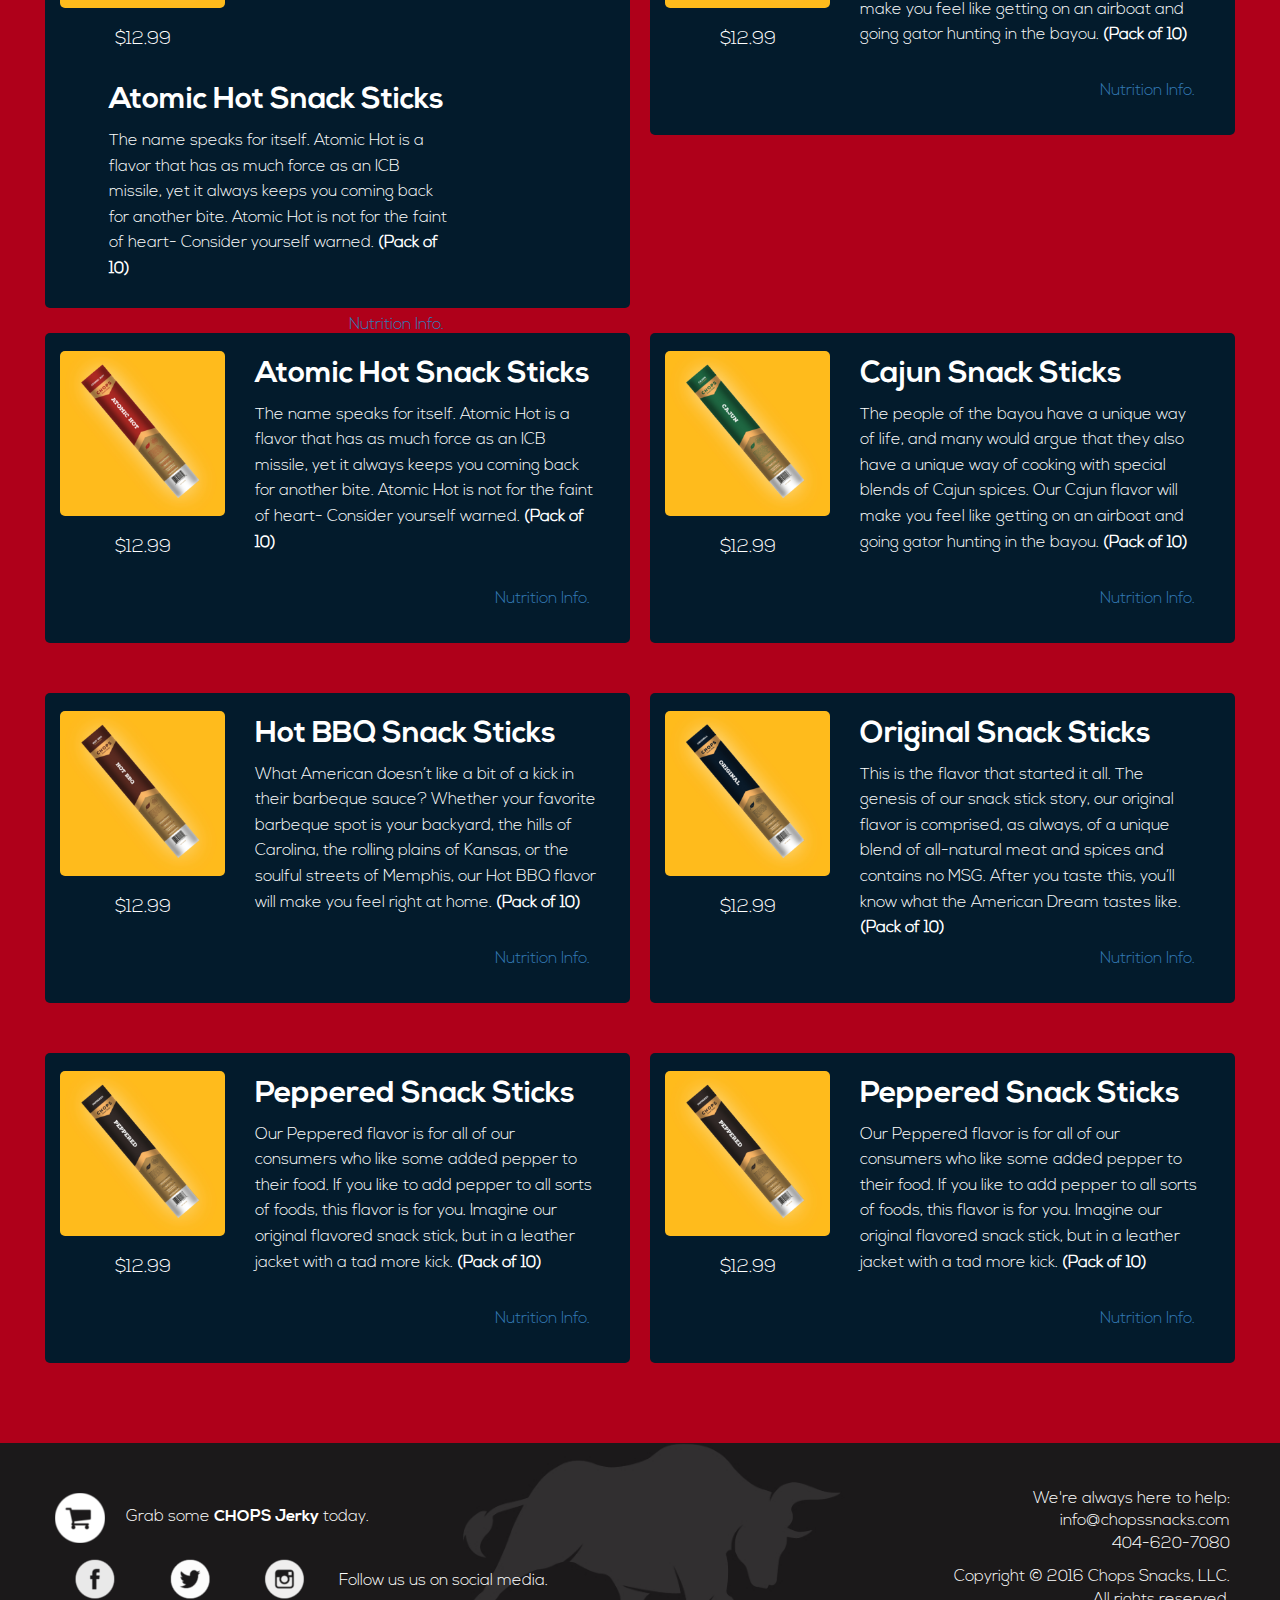
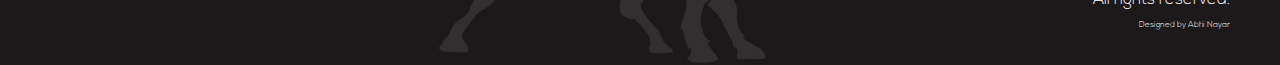
<file: chops-store-nonmobile.html>
<!DOCTYPE html>
<html lang="en">

<head>
    <meta http-equiv="refresh" content="5">
    <meta charset="utf-8">
    <meta name="viewport" content="width=device-width, initial-scale=1.0"/>
    <meta name="description" content="Chops is jerky made with premium tender and moist beef brisket, crafted with all natural ingredients using a special recipe and technique. Hailing from Georgia, we combine generations of tradition and skill when crafting our products. Come check us out and join the Chops Revolution!"/>
    <meta name="author" content="Abhi Nayar"/>
    <meta name="copyright" content="2016"/>
    <meta name="robots" content="index, follow"/>
    <meta name="robots" content="noodp, noydir"/>
    <!-- FAVICON -->
    <link rel="shortcut icon" href="./favicon/favicon.ico" type="image/x-icon">
    <link rel="icon" href="./favicon/favicon.ico" type="image/x-icon">

    <title>The Chops Store</title>

    <!-- CSS CDN -->
    <link href="css/boostrap.min.css" rel="stylesheet">
    <link rel="stylesheet" href="https://maxcdn.bootstrapcdn.com/font-awesome/4.6.3/css/font-awesome.min.css" type="text/css">
    <link href="css/animate.min.css" rel="stylesheet">
    <!-- LOCAL CSS -->
    <link href="css/prettyPhoto.css" rel="stylesheet">
    <link href="css/chops.css" rel="stylesheet">
    <link href="css/index.css" rel="stylesheet">
    <link href="css/footer.css" rel="stylesheet">
    <link href="css/chops-store.css" rel="stylesheet">
    
    <!-- JS CDN -->
    <script src="https://cdnjs.cloudflare.com/ajax/libs/jquery/2.2.1/jquery.min.js"></script> 
    <script src="js/bootstrap.min.js"></script>
    <script src="js/wow.min.js"></script> 
    <!-- LOCAL JS -->
    <script src="js/jquery.prettyPhoto.js"></script>
    <!--<script src="js/jquery.localScroll.min.js"></script>-->
    <script src="./js/chops.js"></script>
    
    <!-- HTML5 shim and Respond.js IE8 support of HTML5 elements and media queries -->
    <!--[if lt IE 9]>
      <script src="js/html5shiv.js"></script>
      <script src="js/respond.min.js"></script>
    <![endif]-->
    
    <!-- SEO Optimization & Social -->
    <!-- for Facebook -->          
    <meta property="og:title" content="Chops Snacks" />
    <meta property="og:type" content="page" />
    <meta property="og:image" content="./images/our_products/snack-sticks/chops_pholder.jpg"/>
    <meta property="og:url" content="www.chopsnacks.com" />
    <meta property="og:description" content="Chops is jerky made with premium tender and moist beef brisket, crafted with all natural ingredients using a special recipe and technique. Hailing from Georgia, we combine generations of tradition and skill when crafting our products. Come check us out and join the Chops Revolution!" />

    <!-- for Twitter -->          
    <meta name="twitter:card" content="summary" />
    <meta name="twitter:title" content="Chops Snacks" />
    <meta name="twitter:description" content="Chops is jerky made with premium tender and moist beef brisket, crafted with all natural ingredients using a special recipe and technique. Hailing from Georgia, we combine generations of tradition and skill when crafting our products. Come check us out and join the Chops Revolution!" />
    <meta name="twitter:image" content="./images/our_products/snack-sticks/chops_pholder.jpg" />
</head>

<body id="index-page">
    <div class="modal fade" id="refill-modal" tabindex="-1" role="dialog" arialabelledby="Refill Form Modal">
        <div class="modal-dialog modal-lg">
            <div class="modal-content">
                <div class="modal-header">
                    <button type="button" class="close" data-dismiss="modal" aria-label="Close">
                        <span aria-hidden="true">&times;</span>
                    </button>
                    <h2 class="refill-title bold">Store Refill Request Form</h2>
                    <p>Please fill in the following information for a refill of our delicious meat snacks.<br/><br/>For most locations, we will provide the refill in two weeks. After submitting the request, you'll receive a confirmation email that will include a specific delivery time frame. If you need a refill urgently or would like it to be delivered at a specific date, please include that information in the <b>'Additional Notes'</b> box.<br/><br/>Thank you!</p>
                </div>
                <div class="modal-body">
                    <form id="refill-form" role="form" action="https://formspree.io/info@chopssnacks.com" method="post">
                        <div class="form-group">
                            <label for="name">Name</label>
                            <input type="text" name="name" class="form-control" id="contact_name" placeholder="John Doe">
                        </div>
                        <div class="form-group">
                            <label for="name">Phone Number</label>
                            <input type="text" name="phone" class="form-control" id="contact_phone" placeholder="1-800-CHOPS-SNACKS">
                            <input type="text" name="_gotcha" style="display:none" />
                        </div>
                        <div class="form-group">
                            <label for="email">Email Address</label>
                            <input type="email" class="form-control" id="exampleInputEmail" name="_replyto" placeholder="Enter email">
                        </div>
                        <div class="form-group">
                            <label for="email">Store Mailing Address</label>
                            <input type="text" class="form-control" id="exampleInputAddress" name="store_address" placeholder="Enter your store's mailing address">
                            <input type="hidden" name="_next" value="#success"/>
                            <input type="hidden" name="_subject" value="NEW Store Refill Request!" />
                        </div>
                        <div class="form-group">
                            <label for="comment">Additional Notes</label>
                            <textarea type="text" class="feedback-input form-control refill" placeholder="Comment" id="contact_comment" name="message"></textarea>
                        </div>
                        <button type="submit" value="Send" class="btn btn-default contact_submit black">Submit</button>
                    </form>
                </div>
            </div>
        </div>
    </div>
    <div class="modal fade" id="success-modal" tabindex="-1" role="dialog" arialabelledby="Success">
        <div class="modal-dialog modal-lg">
            <div class="modal-content">
                <div class="modal-header">
                    <button type="button" class="close" data-dismiss="modal" aria-label="Close">
                        <span aria-hidden="true">&times;</span>
                    </button>
                    <h2 class="refill-title bold">Thank You!</h2>
                </div>
                <div class="modal-body">
                    <p>Your refill request has been received and we will get back to you via e-mail shortly! Thank you for your patronage.</p>
                </div>
            </div>
        </div>
    </div>
    <div id="hidden preloader" style="display: none;">
        <img src="./images/common/Preloader.gif" alt="Preloader" id="loader-gif">
    </div>
    <header>
        <nav class="navbar navbar-default navbar-fixed-top top-nav" role="navigation" id="top-navigation">
            <div class="container-fluid navbar-container">
                <div class="navbar-header">
                    <a class="navbar-brand" href="index.html"><img src="./images/common/top_logo.png"/></a>
                </div>
                <div class="navbar-right" id="top-nav-right">
                    <ul class="nav navbar-nav">
                        <li class="right-nav-item top-refill"><a href="#refill-modal" data-toggle="modal" id="refill-link">Store Refill Request</a></li>
                        <li class="hidden right-nav-item top-locate"><a href="#"><img src="./images/common/locate_us.png"/></a></li>
                        <li class="right-nav-item top-social-row-list">
                            <div class="top-social-row-container hidden-xs">
                                <div class="col-md-4 col-sm-4 col-xs-4 col-lg-4 text-center top-social-image">
                                    <a href="https://www.facebook.com/chops.jerky/"><img src="./images/common/facebook.png" class="top-fb"/></a>
                                </div>
                                <div class="col-md-4 col-sm-4 col-xs-4 col-lg-4 text-center top-social-image">
                                    <a href="https://www.instagram.com/chopssnacks/"><img src="./images/common/instagram.png" class="top-ig"/></a>
                                </div>
                                <div class="col-md-4 col-sm-4 col-xs-4 col-lg-4 text-center top-social-image">
                                    <a href="https://twitter.com/chopssnacks"><img src="./images/common/twitter.png" class="top-twitter"/></a>
                                </div>
                            </div>
                        </li>
                        <li class="right-nav-item hidden-xs"><a class="top-phone bold">404 620 7080</a></li>
                    </ul>
                </div>
            </div>
        </nav>
        <nav class="navbar navbar-default navbar-fixed-top navbar-lower" role="navigation" id="bottom-navigation">
            <div class="container-fluid navbar-lower-container">
                <button type="button" class="navbar-toggle collapsed" data-toggle="collapse" data-target="#bottom-navigation-container" aria-expanded="false">
                    <span class="sr-only">Toggle navigation</span>
                    <span class="icon-bar"></span>
                    <span class="icon-bar"></span>
                    <span class="icon-bar"></span>
                </button>
                <div class="collapse navbar-collapse" id="bottom-navigation-container">
                    <ul class="nav navbar-nav navbar-nav-lower">
                        <li class="current"><a href="index.html" class="current">Home<span class="sr-only">(current)</span></a></li>
                        <li class=""><a href="our-story.html" class="">Our Story</a></li>
                        <li class=""><a href="chops-store.html">The Chops Store</a></li>
                        <li class=""><a href="chops-diff.html" class="">The Chops Difference</a></li>
                        <li class=""><a href="contact-us.html">Contact Us</a></li>
                        <li class="hidden-lg hidden-md hidden-sm"><a href="#refill-modal" data-toggle="modal">Store Refill Request</a></li>
                    </ul>
                </div>
            </div>        
        </nav>
    </header>
        <nav class="navbar navbar-default navbar-fixed-top top-nav" role="navigation" id="top-navigation">
            <div class="container-fluid navbar-container">
                <div class="navbar-header">
                    <a class="navbar-brand" href="index.html"><img src="./images/common/top_logo.png"/></a>
                </div>
                <div class="navbar-right" id="top-nav-right">
                    <ul class="nav navbar-nav">
                        <li class="right-nav-item top-refill"><a href="#refill-modal" data-toggle="modal" id="refill-link">Store Refill Request</a></li>
                        <li class="hidden right-nav-item top-locate"><a href="#"><img src="./images/common/locate_us.png"/></a></li>
                        <li class="right-nav-item top-social-row-list">
                            <div class="top-social-row-container hidden-xs">
                                <div class="col-md-4 col-sm-4 col-xs-4 col-lg-4 text-center top-social-image">
                                    <a href="https://www.facebook.com/chops.jerky/"><img src="./images/common/facebook.png" class="top-fb"/></a>
                                </div>
                                <div class="col-md-4 col-sm-4 col-xs-4 col-lg-4 text-center top-social-image">
                                    <a href="https://www.instagram.com/chopssnacks/"><img src="./images/common/instagram.png" class="top-ig"/></a>
                                </div>
                                <div class="col-md-4 col-sm-4 col-xs-4 col-lg-4 text-center top-social-image">
                                    <a href="https://twitter.com/chopssnacks"><img src="./images/common/twitter.png" class="top-twitter"/></a>
                                </div>
                            </div>
                        </li>
                        <li class="right-nav-item hidden-xs"><a class="top-phone bold">404 620 7080</a></li>
                    </ul>
                </div>
            </div>
        </nav>
        <nav class="navbar navbar-default navbar-fixed-top navbar-lower" role="navigation" id="bottom-navigation">
            <div class="container-fluid navbar-lower-container">
                <button type="button" class="navbar-toggle collapsed" data-toggle="collapse" data-target="#bottom-navigation-container" aria-expanded="false">
                    <span class="sr-only">Toggle navigation</span>
                    <span class="icon-bar"></span>
                    <span class="icon-bar"></span>
                    <span class="icon-bar"></span>
                </button>
                <div class="collapse navbar-collapse" id="bottom-navigation-container">
                    <ul class="nav navbar-nav navbar-nav-lower">
                        <li class=""><a href="index.html" class="">Home<span class="sr-only">(current)</span></a></li>
                        <li class=""><a href="our-story.html" class="">Our Story</a></li>
                        <li class=""><a href="chops-store.html">The Chops Store</a></li>
                        <li class=""><a href="chops-diff.html" class="">The Chops Difference</a></li>
                        <li class=""><a href="contact-us.html">Contact Us</a></li>
                        <li class="hidden-lg hidden-md hidden-sm"><a href="#refill-modal" data-toggle="modal">Store Refill Request</a></li>
                    </ul>
                </div>
            </div>        
        </nav>
    </header>
    <div class="modal fade" id="pepper-nutrition" tabindex="-1" role="dialog" arialabelledby="Success">
        <div class="modal-dialog modal-sm">
            <div class="modal-content">
                <div class="modal-header">
                    <button type="button" class="close" data-dismiss="modal" aria-label="Close">
                        <span aria-hidden="true">&times;</span>
                    </button>
                    <h2 class="refill-title bold">Cracked Pepper Jerky Nutrition</h2>
                </div>
                <div class="modal-body nutrition">
                    <img src="./images/our_products/nutrition/bags/cracked_pepper.jpg">
                </div>
            </div>
        </div>
    </div>
    <div class="modal fade" id="original-nutrition" tabindex="-1" role="dialog" arialabelledby="Success">
        <div class="modal-dialog modal-sm">
            <div class="modal-content">
                <div class="modal-header">
                    <button type="button" class="close" data-dismiss="modal" aria-label="Close">
                        <span aria-hidden="true">&times;</span>
                    </button>
                    <h2 class="refill-title bold">Original Jerky Nutrition</h2>
                </div>
                <div class="modal-body nutrition">
                    <img src="./images/our_products/nutrition/bags/original.jpg">
                </div>
            </div>
        </div>
    </div>
    <div class="modal fade" id="teriyaki-nutrition" tabindex="-1" role="dialog" arialabelledby="Success">
        <div class="modal-dialog modal-sm">
            <div class="modal-content">
                <div class="modal-header">
                    <button type="button" class="close" data-dismiss="modal" aria-label="Close">
                        <span aria-hidden="true">&times;</span>
                    </button>
                    <h2 class="refill-title bold">Teriyaki Jerky Nutrition</h2>
                </div>
                <div class="modal-body nutrition">
                    <img src="./images/our_products/nutrition/bags/teriyaki.jpg">
                </div>
            </div>
        </div>
    </div>
    <div class="modal fade" id="sweet-spicy-nutrition" tabindex="-1" role="dialog" arialabelledby="Success">
        <div class="modal-dialog modal-sm">
            <div class="modal-content">
                <div class="modal-header">
                    <button type="button" class="close" data-dismiss="modal" aria-label="Close">
                        <span aria-hidden="true">&times;</span>
                    </button>
                    <h2 class="refill-title bold">Sweet &amp; Spicy Jerky Nutrition</h2>
                </div>
                <div class="modal-body nutrition">
                    <img src="./images/our_products/nutrition/bags/sweet_and_spicy.jpg">
                </div>
            </div>
        </div>
    </div>
    <div class="modal fade" id="chilli-pepper-nutrition" tabindex="-1" role="dialog" arialabelledby="Success">
        <div class="modal-dialog modal-sm">
            <div class="modal-content">
                <div class="modal-header">
                    <button type="button" class="close" data-dismiss="modal" aria-label="Close">
                        <span aria-hidden="true">&times;</span>
                    </button>
                    <h2 class="refill-title bold">Red Chili Pepper Jerky Nutrition</h2>
                </div>
                <div class="modal-body nutrition">
                    <img src="./images/our_products/nutrition/bags/chilli_pepper.jpg">
                </div>
            </div>
        </div>
    </div>
    <div class="modal fade" id="atomic-nutrition" tabindex="-1" role="dialog" arialabelledby="Success">
        <div class="modal-dialog modal-sm">
            <div class="modal-content">
                <div class="modal-header">
                    <button type="button" class="close" data-dismiss="modal" aria-label="Close">
                        <span aria-hidden="true">&times;</span>
                    </button>
                    <h2 class="refill-title bold">Atomic Snack Sticks Nutrition</h2>
                </div>
                <div class="modal-body nutrition">
                    <img src="./images/our_products/nutrition/snack-sticks/atomhot_peppered_og.jpg">
                </div>
            </div>
        </div>
    </div>
    <div class="modal fade" id="cajun-nutrition" tabindex="-1" role="dialog" arialabelledby="Success">
        <div class="modal-dialog modal-sm">
            <div class="modal-content">
                <div class="modal-header">
                    <button type="button" class="close" data-dismiss="modal" aria-label="Close">
                        <span aria-hidden="true">&times;</span>
                    </button>
                    <h2 class="refill-title bold">Cajun Snack Sticks Nutrition</h2>
                </div>
                <div class="modal-body nutrition">
                    <img src="./images/our_products/nutrition/snack-sticks/cajun.jpg">
                </div>
            </div>
        </div>
    </div>
    <div class="modal fade" id="hotbbq-nutrition" tabindex="-1" role="dialog" arialabelledby="Success">
        <div class="modal-dialog modal-sm">
            <div class="modal-content">
                <div class="modal-header">
                    <button type="button" class="close" data-dismiss="modal" aria-label="Close">
                        <span aria-hidden="true">&times;</span>
                    </button>
                    <h2 class="refill-title bold">Hot BBQ Snack Sticks Nutrition</h2>
                </div>
                <div class="modal-body nutrition">
                    <img src="./images/our_products/nutrition/snack-sticks/hotbbq.jpg">
                </div>
            </div>
        </div>
    </div>
    <div class="modal fade" id="original-stick-nutrition" tabindex="-1" role="dialog" arialabelledby="Success">
        <div class="modal-dialog modal-sm">
            <div class="modal-content">
                <div class="modal-header">
                    <button type="button" class="close" data-dismiss="modal" aria-label="Close">
                        <span aria-hidden="true">&times;</span>
                    </button>
                    <h2 class="refill-title bold">Original Snack Sticks Nutrition</h2>
                </div>
                <div class="modal-body nutrition">
                    <img src="./images/our_products/nutrition/snack-sticks/atomhot_peppered_og.jpg">
                </div>
            </div>
        </div>
    </div>
    <div class="modal fade" id="peppered-nutrition" tabindex="-1" role="dialog" arialabelledby="Success">
        <div class="modal-dialog modal-sm">
            <div class="modal-content">
                <div class="modal-header">
                    <button type="button" class="close" data-dismiss="modal" aria-label="Close">
                        <span aria-hidden="true">&times;</span>
                    </button>
                    <h2 class="refill-title bold">Peppered Snack Sticks Nutrition</h2>
                </div>
                <div class="modal-body nutrition">
                    <img src="./images/our_products/nutrition/snack-sticks/atomhot_peppered_og.jpg">
                </div>
            </div>
        </div>
    </div>
    <section id="chops-store">
        <div class="container-fluid store-heading-bg">
            <div class="container">
                <div class="row">
                    <div class="col-xs-12 col-sm-12 store-heading wow fadeIn">
                        <img src="./images/common/logo_white.png"><h1>The CHOPS Store</h1><img src="./images/the_store/top_banner.png">
                    </div>
                </div>
            </div>
        </div>
        <div class="container-fluid jerky-comtainer">
            <div class="container">
                <div class="row">
                    <div class="col-xs-12 col-sm-12">
                        <div class="chops-store-intro">
                            <p>Welcome to the Chops' Shop! 
                            Our jerky and snack sticks are all natural, tender and moist USDA Choice and Select beef. No Preservatives. No Nitrites. No MSG. Gluten Free.
                                Here at Chops Snacks, we know your job is tough, your commute is tough, exercising is tough, and maybe even you're tough. But your jerky doesn't have to be. <b>Life's tough.</b> Chew easy.</p>                        </div>
                    </div>
                </div>
                <div class="row hidden-xs">
                    <div class="col-sm-12">
                        <div class="jerky-heading">
                            <h2>CHOPS Jerky Flavors</h2>
                        </div>
                    </div>
                </div>
            </div>
            <div class="row hidden-xs">
                <div class="col-sm-12">
                    <!-- Carousel indic. used as prod. images -->
                    <div id="jerky-products" class="page-blocked">
                        <div class="container jerky">
                            <div id="jerky-list" class="carousel slide clearfix" data-ride="carousel">
                                <!-- Indic. -->
                                <ol class="carousel-indicators row jerky-indicators">
                                    <!-- Cracked Pepper -->
                                    <li data-target="#jerky-list" data-slide-to="0" class="active">
                                        <img class="img-responsive" src="./images/our_products/black.jpg" alt="cracked-pepper-jerky">
                                    </li>
                                    <!-- Original -->
                                    <li data-target="#jerky-list" data-slide-to="1">
                                        <img class="img-responsive" src="./images/our_products/blue.jpg" alt="original-jerky">
                                    </li>
                                    <!-- Teriyaki -->
                                    <li data-target="#jerky-list" data-slide-to="2">
                                        <img class="img-responsive" src="./images/our_products/brown.jpg" alt="teriyaki-jerky">
                                    </li>
                                    <!-- Sweet & Spicy -->
                                    <li data-target="#jerky-list" data-slide-to="3">
                                        <img class="img-responsive" src="./images/our_products/purple.jpg" alt="sweet-and-spicy-jerky">
                                    </li>
                                    <!-- Sweet Chili Pepper -->
                                    <li data-target="#jerky-list" data-slide-to="4">
                                        <img class="img-responsive" src="./images/our_products/red.jpg" alt="sweet-chilli-pepper-jerky">
                                    </li>
                                </ol>
                                <!-- End indic. --->
                                <!-- Begin slides -->
                                <div class="carousel-container">
                                    <div class="carousel-inner">
                                        <!-- BEGIN PEPPER FLAVOR -->
                                        <div class="item active">
                                            <div class="col-md-5 col-sm-12 text-center">
                                                <div class="gallery-image">
                                                    <img class="img-responsive" src="./images/our_products/black.jpg">
                                                </div>
                                                <div class="large-price hidden-sm hidden-xs">
                                                    <p>$8.99</p>
                                                    <div class="buy-button hidden-sm" data-embed_type="product"
                                                     data-shop="chops-snacks.myshopify.com" 
                                                     data-product_name="Cracked Pepper Chops Beef Jerky" data-product_handle="cracked-pepper-chops-beef-jerky" data-has_image="false" 
                                                     data-display_size="compact" 
                                                     data-redirect_to="cart" 
                                                     data-buy_button_text="Add To Cart" 
                                                     data-buy_button_out_of_stock_text="Out of Stock" 
                                                     data-buy_button_product_unavailable_text="Unavailable" 
                                                     data-button_background_color="ffba1b" 
                                                     data-button_text_color="000000" 
                                                     data-background_color="transparent"
                                                     data-show_product_price="false"
                                                     data-product_modal="false"
                                                     data-product_title_color="000000" 
                                                     data-next_page_button_text="Next page"></div>
                                                    <script type="text/javascript">
                                                    document.getElementById('ShopifyEmbedScript') || document.write('<script type="text/javascript" src="https://widgets.shopifyapps.com/assets/widgets/embed/client.js" id="ShopifyEmbedScript"><\/script>');
                                                    </script>
                                                    <noscript><a href="https://chops-snacks.myshopify.com/cart/20183575238:1" target="_blank">Buy Cracked Pepper Chops Beef Jerky</a></noscript>
                                                </div>
                                            </div>
                                            <div class="col-md-7 col-sm-12 product-info">
                                                <p class="price hidden-md hidden-lg">$8.99</p>
                                                <h2>CHOPS Cracked Pepper Jerky</h2>
                                                <p>Every pepper lover knows that all-natural fresh cracked pepper is the only way to go. This is why we created this flavor, using only the best ingredients, with no compromise on quality. This flavor is for those who want that extra “umph” in their jerky without setting their mouth on fire. Come one, come all to try our new Cracked Pepper flavor of 100% all-natural, tender and moist beef brisket.</p>
                                                <div class="buy-row">
                                                    <div class="buy-info">
                                                        Net Weight: 2.8 oz
                                                    </div>
                                                    <div class="buy-button hidden-md hidden-lg" data-embed_type="product"
                                                     data-shop="chops-snacks.myshopify.com" 
                                                     data-product_name="Cracked Pepper Chops Beef Jerky" data-product_handle="cracked-pepper-chops-beef-jerky" data-has_image="false" 
                                                     data-display_size="compact" 
                                                     data-redirect_to="cart" 
                                                     data-buy_button_text="Add To Cart" 
                                                     data-buy_button_out_of_stock_text="Out of Stock" 
                                                     data-buy_button_product_unavailable_text="Unavailable" 
                                                     data-button_background_color="ffba1b" 
                                                     data-button_text_color="000000" 
                                                     data-background_color="transparent"
                                                     data-show_product_price="false"
                                                     data-product_modal="false"
                                                     data-product_title_color="000000" 
                                                     data-next_page_button_text="Next page"></div>
                                                    <script type="text/javascript">
                                                    document.getElementById('ShopifyEmbedScript') || document.write('<script type="text/javascript" src="https://widgets.shopifyapps.com/assets/widgets/embed/client.js" id="ShopifyEmbedScript"><\/script>');
                                                    </script>
                                                    <noscript><a href="https://chops-snacks.myshopify.com/cart/20183575238:1" target="_blank">Buy Cracked Pepper Chops Beef Jerky</a></noscript>               
                                                    <a href="#pepper-nutrition" data-toggle="modal" class="nutrition-link">Nutrition Info.</a>    
                                                </div>
                                            </div>
                                        </div>
                                        <!-- END PEPPER FLAVOR -->
                                        <!-- BEGIN ORIGINAL FLAVOR -->
                                        <div class="item">
                                            <div class="col-md-5 col-sm-12 text-center">
                                                <div class="gallery-image">
                                                    <img class="img-responsive" src="./images/our_products/blue.jpg">
                                                </div>
                                                <div class="large-price hidden-sm hidden-xs">
                                                    <p>$8.99</p>
                                                    <div class="buy-button hidden-sm" data-embed_type="product" data-shop="chops-snacks.myshopify.com" data-product_name="Original Chops Beef Jerky" data-product_handle="original-beef-jerky" data-has_image="false" data-display_size="compact" data-redirect_to="cart" data-buy_button_text="Add To Cart" data-buy_button_out_of_stock_text="Out of Stock" data-buy_button_product_unavailable_text="Unavailable" data-button_background_color="ffba1b" data-button_text_color="000000" data-product_modal="false" data-product_title_color="000000" data-next_page_button_text="Next page"></div>
                                                    <script type="text/javascript">
                                                    document.getElementById('ShopifyEmbedScript') || document.write('<script type="text/javascript" src="https://widgets.shopifyapps.com/assets/widgets/embed/client.js" id="ShopifyEmbedScript"><\/script>');
                                                    </script>
                                                    <noscript><a href="https://chops-snacks.myshopify.com/cart/19502905414:1" target="_blank">Buy Original Chops Beef Jerky</a></noscript>
                                                </div>
                                            </div>
                                            <div class="col-md-7 col-sm-12 product-info">
                                                <p class="price hidden-md hidden-lg">$8.99</p>
                                                <h2>CHOPS Original Jerky</h2>
                                                <p>It’s the original. The older brother. The granddaddy of them all. Chapter One. No matter how you phrase it, we all have some sort of nostalgia for all things original. When we crafted this flavor, we put all of our jerky knowledge together to make something special for you, the consumers. Like all of our other flavors, it only incorporates 100% all-natural tender and moist brisket and spices.</p>
                                                <div class="buy-row">
                                                    <div class="buy-info">
                                                        Net Weight: 2.8 oz
                                                    </div>
                                                    <div class="buy-button hidden-md hidden-lg" data-embed_type="product" data-shop="chops-snacks.myshopify.com" data-product_name="Original Chops Beef Jerky" data-product_handle="original-beef-jerky" data-has_image="false" data-display_size="compact" data-redirect_to="cart" data-buy_button_text="Add To Cart" data-buy_button_out_of_stock_text="Out of Stock" data-buy_button_product_unavailable_text="Unavailable" data-button_background_color="ffba1b" data-button_text_color="000000" data-product_modal="false" data-product_title_color="000000" data-next_page_button_text="Next page"></div>
                                                    <script type="text/javascript">
                                                    document.getElementById('ShopifyEmbedScript') || document.write('<script type="text/javascript" src="https://widgets.shopifyapps.com/assets/widgets/embed/client.js" id="ShopifyEmbedScript"><\/script>');
                                                    </script>
                                                    <noscript><a href="https://chops-snacks.myshopify.com/cart/19502905414:1" target="_blank">Buy Original Chops Beef Jerky</a></noscript>               
                                                    <a href="#original-nutrition" data-toggle="modal" class="nutrition-link">Nutrition Info.</a>    
                                                </div>
                                            </div>
                                        </div>
                                        <!-- END ORIGINAL FLAVOR -->
                                        <!-- BEGIN TERIYAKI FLAVOR -->
                                        <div class="item">
                                            <div class="col-md-5 col-sm-12 text-center">
                                                <div class="gallery-image">
                                                    <img class="img-responsive" src="./images/our_products/brown.jpg">
                                                </div>
                                                <div class="large-price hidden-sm hidden-xs">
                                                    <p>$8.99</p>
                                                    <div class="buy-button hidden-sm" data-embed_type="product" data-shop="chops-snacks.myshopify.com" data-product_name="Teriyaki Chops Beef Jerky" data-product_handle="teriyaki-chops-beef-jerky" data-has_image="false" data-display_size="compact" data-redirect_to="cart" data-buy_button_text="Add To Cart" data-buy_button_out_of_stock_text="Out of Stock" data-buy_button_product_unavailable_text="Unavailable" data-button_background_color="ffba1b" data-button_text_color="000000" data-background_color="ffffff" data-product_modal="false" data-product_title_color="000000" data-next_page_button_text="Next page"></div>
                                                    <script type="text/javascript">
                                                    document.getElementById('ShopifyEmbedScript') || document.write('<script type="text/javascript" src="https://widgets.shopifyapps.com/assets/widgets/embed/client.js" id="ShopifyEmbedScript"><\/script>');
                                                    </script>
                                                    <noscript><a href="https://chops-snacks.myshopify.com/cart/19695457158:1" target="_blank">Buy Teriyaki Chops Beef Jerky</a></noscript>
                                                </div>
                                            </div>
                                            <div class="col-md-7 col-sm-12 product-info">
                                                <p class="price hidden-md hidden-lg">$8.99</p>
                                                <h2>CHOPS Teriyaki Jerky</h2>
                                                <p>Named after a legendary Japanese cooking technique combining soy sauce and sugar to create a heavenly glaze on meat, our Teriyaki jerky lives up to the expectations of the most picky Japanese chefs. Crafted from tender and moist brisket, our Teriyaki flavor adds hints of ginger and black pepper to make you salivate quicker than a hound dog at dinner time.</p>
                                                <div class="buy-row">
                                                    <div class="buy-info">
                                                        Net Weight: 2.8 oz
                                                    </div>
                                                    <div class="buy-button hidden-md hidden-lg" data-embed_type="product" data-shop="chops-snacks.myshopify.com" data-product_name="Teriyaki Chops Beef Jerky" data-product_handle="teriyaki-chops-beef-jerky" data-has_image="false" data-display_size="compact" data-redirect_to="cart" data-buy_button_text="Add To Cart" data-buy_button_out_of_stock_text="Out of Stock" data-buy_button_product_unavailable_text="Unavailable" data-button_background_color="ffba1b" data-button_text_color="000000" data-background_color="ffffff" data-product_modal="false" data-product_title_color="000000" data-next_page_button_text="Next page"></div>
                                                    <script type="text/javascript">
                                                    document.getElementById('ShopifyEmbedScript') || document.write('<script type="text/javascript" src="https://widgets.shopifyapps.com/assets/widgets/embed/client.js" id="ShopifyEmbedScript"><\/script>');
                                                    </script>
                                                    <noscript><a href="https://chops-snacks.myshopify.com/cart/19695457158:1" target="_blank">Buy Teriyaki Chops Beef Jerky</a></noscript>               
                                                    <a href="#teriyaki-nutrition" data-toggle="modal" class="nutrition-link">Nutrition Info.</a>    
                                                </div>
                                            </div>
                                        </div>
                                        <!-- END TERIYAKI FLAVOR -->
                                        <!-- BEGIN SWEET AND SPICY FLAVOR -->
                                        <div class="item">
                                            <div class="col-md-5 col-sm-12 text-center">
                                                <div class="gallery-image">
                                                    <img class="img-responsive" src="./images/our_products/purple.jpg">
                                                </div>
                                                <div class="large-price hidden-sm hidden-xs">
                                                    <p>$8.99</p>
                                                    <div class="buy-button hidden-sm" data-embed_type="product" data-shop="chops-snacks.myshopify.com" data-product_name="Sweet &amp; Spicy Chops Beef Jerky" data-product_handle="sweet-spicy-chops-beef-jerky" data-has_image="false" data-display_size="compact" data-redirect_to="cart" data-buy_button_text="Add To Cart" data-buy_button_out_of_stock_text="Out of Stock" data-buy_button_product_unavailable_text="Unavailable" data-button_background_color="ffba1b" data-button_text_color="000000" data-background_color="ffffff" data-product_modal="false" data-product_title_color="000000" data-next_page_button_text="Next page"></div>
                                                    <script type="text/javascript">
                                                    document.getElementById('ShopifyEmbedScript') || document.write('<script type="text/javascript" src="https://widgets.shopifyapps.com/assets/widgets/embed/client.js" id="ShopifyEmbedScript"><\/script>');
                                                    </script>
                                                    <noscript><a href="https://chops-snacks.myshopify.com/cart/19700840006:1" target="_blank">Buy Sweet &amp; Spicy Chops Beef Jerky</a></noscript>
                                                </div>
                                            </div>
                                            <div class="col-md-7 col-sm-12 product-info">
                                                <p class="price hidden-md hidden-lg">$8.99</p>
                                                <h2>CHOPS Sweet &amp; Spicy Jerky</h2>
                                                <p>Our Sweet and Spicy flavor combines the savory goodness of sweet spices with a kickin’ spicy addition that makes you feel bad-to-the-bone. As always, we use 100% all-natural ingredients, including tender and moist beef brisket crafted with high-quality spices.</p>
                                                <div class="buy-row">
                                                    <div class="buy-info">
                                                        Net Weight: 2.8 oz
                                                    </div>
                                                    <div class="buy-button hidden-md hidden-lg" data-embed_type="product" data-shop="chops-snacks.myshopify.com" data-product_name="Sweet &amp; Spicy Chops Beef Jerky" data-product_handle="sweet-spicy-chops-beef-jerky" data-has_image="false" data-display_size="compact" data-redirect_to="cart" data-buy_button_text="Add To Cart" data-buy_button_out_of_stock_text="Out of Stock" data-buy_button_product_unavailable_text="Unavailable" data-button_background_color="ffba1b" data-button_text_color="000000" data-background_color="ffffff" data-product_modal="false" data-product_title_color="000000" data-next_page_button_text="Next page"></div>
                                                    <script type="text/javascript">
                                                    document.getElementById('ShopifyEmbedScript') || document.write('<script type="text/javascript" src="https://widgets.shopifyapps.com/assets/widgets/embed/client.js" id="ShopifyEmbedScript"><\/script>');
                                                    </script>
                                                    <noscript><a href="https://chops-snacks.myshopify.com/cart/19700840006:1" target="_blank">Buy Sweet &amp; Spicy Chops Beef Jerky</a></noscript>             
                                                    <a href="#sweet-spicy-nutrition" data-toggle="modal" class="nutrition-link">Nutrition Info.</a>    
                                                </div>
                                            </div>
                                        </div>
                                        <!-- END SWEET AND SPICY FLAVOR -->
                                        <!-- BEGIN RED CHILI FLAVOR -->
                                        <div class="item">
                                            <div class="col-md-5 col-sm-12 text-center">
                                                <div class="gallery-image">
                                                    <img class="img-responsive" src="./images/our_products/red.jpg">
                                                </div>
                                                <div class="large-price hidden-sm hidden-xs">
                                                    <p>$8.99</p>
                                                    <div class="buy-button hidden-sm" data-embed_type="product" data-shop="chops-snacks.myshopify.com" data-product_name="Red Chili Pepper Chops Beef Jerky" data-product_handle="red-chili-pepper-chops-beef-jerky" data-has_image="false" data-display_size="compact" data-redirect_to="cart" data-buy_button_text="Add To Cart" data-buy_button_out_of_stock_text="Out of Stock" data-buy_button_product_unavailable_text="Unavailable" data-button_background_color="ffba1b" data-button_text_color="000000" data-background_color="ffffff" data-product_modal="false" data-product_title_color="000000" data-next_page_button_text="Next page"></div>
                                                    <script type="text/javascript">
                                                    document.getElementById('ShopifyEmbedScript') || document.write('<script type="text/javascript" src="https://widgets.shopifyapps.com/assets/widgets/embed/client.js" id="ShopifyEmbedScript"><\/script>');
                                                    </script>
                                                    <noscript><a href="https://chops-snacks.myshopify.com/cart/19700765126:1" target="_blank">Buy Red Chili Pepper Chops Beef Jerky</a></noscript>
                                                </div>
                                            </div>
                                            <div class="col-md-7 col-sm-12 product-info">
                                                <p class="price hidden-md hidden-lg">$8.99</p>
                                                <h2>CHOPS Red Chili Pepper Jerky</h2>
                                                <p>Do you love your food extra spicy? If so, Red Chili Pepper is the flavor for you. Our recipe, unlike that of other companies, gives you a strong kick -  but we still focus on the actual taste and flavor instead of heaping in so much hot spice that you can’t taste the jerky. Our unique balance in spice and flavor will leave you coming back for more again and again.</p>
                                                <div class="buy-row">
                                                    <div class="buy-info">
                                                        Net Weight: 2.8 oz
                                                    </div>
                                                    <div class="buy-button hidden-md hidden-lg" data-embed_type="product" data-shop="chops-snacks.myshopify.com" data-product_name="Red Chili Pepper Chops Beef Jerky" data-product_handle="red-chili-pepper-chops-beef-jerky" data-has_image="false" data-display_size="compact" data-redirect_to="cart" data-buy_button_text="Add To Cart" data-buy_button_out_of_stock_text="Out of Stock" data-buy_button_product_unavailable_text="Unavailable" data-button_background_color="ffba1b" data-button_text_color="000000" data-background_color="ffffff" data-product_modal="false" data-product_title_color="000000" data-next_page_button_text="Next page"></div>
                                                    <script type="text/javascript">
                                                    document.getElementById('ShopifyEmbedScript') || document.write('<script type="text/javascript" src="https://widgets.shopifyapps.com/assets/widgets/embed/client.js" id="ShopifyEmbedScript"><\/script>');
                                                    </script>
                                                    <noscript><a href="https://chops-snacks.myshopify.com/cart/19700765126:1" target="_blank">Buy Red Chili Pepper Chops Beef Jerky</a></noscript>               
                                                    <a href="#chilli-pepper-nutrition" data-toggle="modal" class="nutrition-link">Nutrition Info.</a>    
                                                </div>
                                            </div>
                                        </div>
                                        <!-- END RED CHILI FLAVOR -->
                                        
                                    </div>
                                </div>
                            </div>
                        </div>
                    </div>
                </div>
            </div>
        </div>
        <div class="container-fluid snack-stick-container">
            <!-- Chop Snack Sticks Gallery -->
            <div class="container">
                <div class="row">
                    <div class="col-lg-12 col-lg-offset-0 col-md-8 col-md-offset-2 col-sm-10 col-sm-offset-1">
                        <div class="hidden-xs jerky-heading snack-stick-heading">
                            <h2>CHOPS Snack Stick Flavors</h2>
                        </div>
                        <div class="hidden-sm hidden-md hidden-lg jerky-heading snack-stick-heading">
                            <h2>CHOPS Products</h2>
                            <hr/>
                        </div>
                    </div>
                </div>
                
                <!-- MOBILE JERKY -->
                <div class="row hidden-sm hidden-md hidden-sm">
                    <!-- BEGIN MOB JERKY -->
                    <div id="first" class="col-lg-6 col-lg-offset-0 col-md-8 col-md-offset-2 col-sm-10 col-sm-offset-1 col-xs-12 snack-stick">
                        <div class="row">
                            <div class="col-xs-12 col-sm-4 image-info">
                                <img src="./images/our_products/snack-sticks/atomic_hot.jpg">
                                <div class="price-buy">
                                    <p class="price">$12.99</p>
                                    <div class="snack-buy-button" data-embed_type="product" data-shop="chops-snacks.myshopify.com" data-product_name="Atomic Hot Chops All-Natural Snack Sticks (Pack of 10)" data-product_handle="atomic-hot-chops-all-natural-snack-sticks-pack-of-10" data-has_image="false" data-display_size="compact" data-redirect_to="cart" data-buy_button_text="Add To Cart" data-buy_button_out_of_stock_text="Out of Stock" data-buy_button_product_unavailable_text="Unavailable" data-button_background_color="ffba1b" data-button_text_color="000000" data-product_modal="false" data-product_title_color="000000" data-next_page_button_text="Next page"></div>
                                    <script type="text/javascript">
                                    document.getElementById('ShopifyEmbedScript') || document.write('<script type="text/javascript" src="https://widgets.shopifyapps.com/assets/widgets/embed/client.js" id="ShopifyEmbedScript"><\/script>');
                                    </script>
                                    <noscript><a href="https://chops-snacks.myshopify.com/cart/19700921926:1" target="_blank">Buy Atomic Hot Chops All-Natural Snack Sticks (Pack of 10)</a></noscript>
                                </div>
                            </div>
                            <div class="col-xs-10 col-xs-offset-1 col-sm-8 snack-stick-desc">
                                <h2>Atomic Hot Snack Sticks</h2>
                                <p>The name speaks for itself. Atomic Hot is a flavor that has as much force as an ICB missile, yet it always keeps you coming back for another bite. Atomic Hot is not for the faint of heart- Consider yourself warned. <b>(Pack of 10)</b></p>
                                <div class="other-info">
                                    <a href="#atomic-nutrition" data-toggle="modal">Nutrition Info.</a>
                                </div>
                            </div>
                        </div>
                    </div>
                    <!-- END MOB JERKY -->
                    <!-- BEGIN MOBILE JERKY -->
                    <div id="second" class="col-lg-6 col-lg-offset-0 col-lg-6 col-lg-offset-0 col-md-8 col-md-offset-2 col-sm-10 col-sm-offset-1 col-xs-12 snack-stick">
                        <div class="row">
                            <div class="col-xs-4 col-sm-4 image-info">
                                <img src="./images/our_products/snack-sticks/cajun.jpg">
                                <div class="price-buy">
                                    <p class="price">$12.99</p>
                                    <div class="snack-buy-button" data-embed_type="product" data-shop="chops-snacks.myshopify.com" data-product_name="Cajun Chops All-Natural Snack Sticks (Pack of 10)" data-product_handle="cajun-chops-all-natural-snack-sticks-pack-of-10" data-has_image="false" data-display_size="compact" data-redirect_to="cart" data-buy_button_text="Add To Cart" data-buy_button_out_of_stock_text="Out of Stock" data-buy_button_product_unavailable_text="Unavailable" data-button_background_color="ffba1b" data-button_text_color="000000" data-product_modal="false" data-product_title_color="000000" data-next_page_button_text="Next page"></div>
                                    <script type="text/javascript">
                                    document.getElementById('ShopifyEmbedScript') || document.write('<script type="text/javascript" src="https://widgets.shopifyapps.com/assets/widgets/embed/client.js" id="ShopifyEmbedScript"><\/script>');
                                    </script>
                                    <noscript><a href="https://chops-snacks.myshopify.com/cart/20183602438:1" target="_blank">Buy Cajun Chops All-Natural Snack Sticks (Pack of 10)</a></noscript>
                                </div>
                            </div>
                            <div class="col-xs-8 col-sm-8 snack-stick-desc">
                                <h2>Cajun Snack Sticks</h2>
                                <p>The people of the bayou have a unique way of life, and many would argue that they also have a unique way of cooking with special blends of Cajun spices. Our Cajun flavor will make you feel like getting on an airboat and going gator hunting in the bayou. <b>(Pack of 10)</b></p>
                                <div class="other-info">
                                    <a href="#cajun-nutrition" data-toggle="modal">Nutrition Info.</a>
                                </div>
                            </div>
                        </div>
                    </div>
                    <!-- END MOBILE JERKY -->
                </div>
                
                <!-- BEGIN SNACK STICKS -->
                
                
                <div class="row">
                    <!-- BEGIN SNACK STICK -->
                    <div id="first" class="col-lg-6 col-lg-offset-0 col-md-8 col-md-offset-2 col-sm-10 col-sm-offset-1 snack-stick">
                        <div class="row">
                            <div class="col-xs-4 col-sm-4 image-info">
                                <img src="./images/our_products/snack-sticks/atomic_hot.jpg">
                                <div class="price-buy">
                                    <p class="price">$12.99</p>
                                    <div class="snack-buy-button" data-embed_type="product" data-shop="chops-snacks.myshopify.com" data-product_name="Atomic Hot Chops All-Natural Snack Sticks (Pack of 10)" data-product_handle="atomic-hot-chops-all-natural-snack-sticks-pack-of-10" data-has_image="false" data-display_size="compact" data-redirect_to="cart" data-buy_button_text="Add To Cart" data-buy_button_out_of_stock_text="Out of Stock" data-buy_button_product_unavailable_text="Unavailable" data-button_background_color="ffba1b" data-button_text_color="000000" data-product_modal="false" data-product_title_color="000000" data-next_page_button_text="Next page"></div>
                                    <script type="text/javascript">
                                    document.getElementById('ShopifyEmbedScript') || document.write('<script type="text/javascript" src="https://widgets.shopifyapps.com/assets/widgets/embed/client.js" id="ShopifyEmbedScript"><\/script>');
                                    </script>
                                    <noscript><a href="https://chops-snacks.myshopify.com/cart/19700921926:1" target="_blank">Buy Atomic Hot Chops All-Natural Snack Sticks (Pack of 10)</a></noscript>
                                </div>
                            </div>
                            <div class="col-xs-8 col-sm-8 snack-stick-desc">
                                <h2>Atomic Hot Snack Sticks</h2>
                                <p>The name speaks for itself. Atomic Hot is a flavor that has as much force as an ICB missile, yet it always keeps you coming back for another bite. Atomic Hot is not for the faint of heart- Consider yourself warned. <b>(Pack of 10)</b></p>
                                <div class="other-info">
                                    <a href="#atomic-nutrition" data-toggle="modal">Nutrition Info.</a>
                                </div>
                            </div>
                        </div>
                    </div>
                    <!-- END SNACK STICK -->
                    <!-- BEGIN SNACK STICK -->
                    <div id="second" class="col-lg-6 col-lg-offset-0 col-lg-6 col-lg-offset-0 col-md-8 col-md-offset-2 col-sm-10 col-sm-offset-1 snack-stick">
                        <div class="row">
                            <div class="col-sm-4 image-info">
                                <img src="./images/our_products/snack-sticks/cajun.jpg">
                                <div class="price-buy">
                                    <p class="price">$12.99</p>
                                    <div class="snack-buy-button" data-embed_type="product" data-shop="chops-snacks.myshopify.com" data-product_name="Cajun Chops All-Natural Snack Sticks (Pack of 10)" data-product_handle="cajun-chops-all-natural-snack-sticks-pack-of-10" data-has_image="false" data-display_size="compact" data-redirect_to="cart" data-buy_button_text="Add To Cart" data-buy_button_out_of_stock_text="Out of Stock" data-buy_button_product_unavailable_text="Unavailable" data-button_background_color="ffba1b" data-button_text_color="000000" data-product_modal="false" data-product_title_color="000000" data-next_page_button_text="Next page"></div>
                                    <script type="text/javascript">
                                    document.getElementById('ShopifyEmbedScript') || document.write('<script type="text/javascript" src="https://widgets.shopifyapps.com/assets/widgets/embed/client.js" id="ShopifyEmbedScript"><\/script>');
                                    </script>
                                    <noscript><a href="https://chops-snacks.myshopify.com/cart/20183602438:1" target="_blank">Buy Cajun Chops All-Natural Snack Sticks (Pack of 10)</a></noscript>
                                </div>
                            </div>
                            <div class="col-sm-8 snack-stick-desc">
                                <h2>Cajun Snack Sticks</h2>
                                <p>The people of the bayou have a unique way of life, and many would argue that they also have a unique way of cooking with special blends of Cajun spices. Our Cajun flavor will make you feel like getting on an airboat and going gator hunting in the bayou. <b>(Pack of 10)</b></p>
                                <div class="other-info">
                                    <a href="#cajun-nutrition" data-toggle="modal">Nutrition Info.</a>
                                </div>
                            </div>
                        </div>
                    </div>
                    <!-- END SNACK STICK -->
                </div>
                <div class="row">
                    <!-- BEGIN SNACK STICK -->
                    <div class="col-lg-6 col-lg-offset-0 col-md-8 col-md-offset-2 col-sm-10 col-sm-offset-1 snack-stick">
                        <div class="row">
                            <div class="col-sm-4 image-info">
                                <img src="./images/our_products/snack-sticks/hot_bbq.jpg">
                                <div class="price-buy">
                                    <p class="price">$12.99</p>
                                    <div class="snack-buy-button" data-embed_type="product" data-shop="chops-snacks.myshopify.com" data-product_name="Hot BBQ Chops All-Natural Snack Sticks (Pack of 10)" data-product_handle="hot-bbq-chops-all-natural-snack-sticks-pack-of-10hot-bbq" data-has_image="false" data-display_size="compact" data-redirect_to="cart" data-buy_button_text="Add To Cart" data-buy_button_out_of_stock_text="Out of Stock" data-buy_button_product_unavailable_text="Unavailable" data-button_background_color="ffba1b" data-button_text_color="000000" data-product_modal="false" data-product_title_color="000000" data-next_page_button_text="Next page"></div>
                                    <script type="text/javascript">
                                    document.getElementById('ShopifyEmbedScript') || document.write('<script type="text/javascript" src="https://widgets.shopifyapps.com/assets/widgets/embed/client.js" id="ShopifyEmbedScript"><\/script>');
                                    </script>
                                    <noscript><a href="https://chops-snacks.myshopify.com/cart/20183611206:1" target="_blank">Buy Hot BBQ Chops All-Natural Snack Sticks (Pack of 10)</a></noscript>
                                </div>
                            </div>
                            <div class="col-sm-8 snack-stick-desc">
                                <h2>Hot BBQ Snack Sticks</h2>
                                <p>What American doesn’t like a bit of a kick in their barbeque sauce? Whether your favorite barbeque spot is your backyard, the hills of Carolina, the rolling plains of Kansas, or the soulful streets of Memphis, our Hot BBQ flavor will make you feel right at home. <b>(Pack of 10)</b></p>
                                <div class="other-info">
                                    <a href="#hotbbq-nutrition" data-toggle="modal">Nutrition Info.</a>
                                </div>
                            </div>
                        </div>
                    </div>
                    <!-- END SNACK STICK -->
                    <!-- BEGIN SNACK STICK -->
                    <div class="col-lg-6 col-lg-offset-0 col-md-8 col-md-offset-2 col-sm-10 col-sm-offset-1 snack-stick">
                        <div class="row">
                            <div class="col-sm-4 image-info">
                                <img src="./images/our_products/snack-sticks/original.jpg">
                                <div class="price-buy">
                                    <p class="price">$12.99</p>
                                    <div class="snack-buy-button" data-embed_type="product" data-shop="chops-snacks.myshopify.com" data-product_name="Original Chops All-Natural Snack Sticks (Pack of 10)" data-product_handle="original-chops-all-natural-snack-sticks-pack-of-10" data-has_image="false" data-display_size="compact" data-redirect_to="cart" data-buy_button_text="Add To Cart" data-buy_button_out_of_stock_text="Out of Stock" data-buy_button_product_unavailable_text="Unavailable" data-button_background_color="ffba1b" data-button_text_color="000000" data-product_modal="false" data-product_title_color="000000" data-next_page_button_text="Next page"></div>
                                    <script type="text/javascript">
                                    document.getElementById('ShopifyEmbedScript') || document.write('<script type="text/javascript" src="https://widgets.shopifyapps.com/assets/widgets/embed/client.js" id="ShopifyEmbedScript"><\/script>');
                                    </script>
                                    <noscript><a href="https://chops-snacks.myshopify.com/cart/20183620294:1" target="_blank">Buy Original Chops All-Natural Snack Sticks (Pack of 10)</a></noscript>
                                </div>
                            </div>
                            <div class="col-sm-8 snack-stick-desc">
                                <h2>Original Snack Sticks</h2>
                                <p>This is the flavor that started it all. The genesis of our snack stick story, our original flavor is comprised, as always, of a unique blend of all-natural meat and spices and contains no MSG. After you taste this, you’ll know what the American Dream tastes like. <b>(Pack of 10)</b></p>
                                <div class="other-info">
                                    <a href="#original-stick-nutrition" data-toggle="modal">Nutrition Info.</a>
                                </div>
                            </div>
                        </div>
                    </div>
                    <!-- END SNACK STICK -->
                </div>
                <div class="row">
                    <!-- BEGIN SNACK STICK -->
                    <div class="col-lg-6 col-lg-offset-0 col-md-8 col-md-offset-2 col-sm-10 col-sm-offset-1 snack-stick">
                        <div class="row">
                            <div class="col-sm-4 image-info">
                                <img src="./images/our_products/snack-sticks/peppered.jpg">
                                <div class="price-buy">
                                    <p class="price">$12.99</p>
                                    <div class="snack-buy-button" data-embed_type="product" data-shop="chops-snacks.myshopify.com" data-product_name="Peppered Chops All-Natural Snack Sticks (Pack of 10)" data-product_handle="peppered-chops-all-natural-snack-sticks-pack-of-10" data-has_image="false" data-display_size="compact" data-redirect_to="cart" data-buy_button_text="Add To Cart" data-buy_button_out_of_stock_text="Out of Stock" data-buy_button_product_unavailable_text="Unavailable" data-button_background_color="ffba1b" data-button_text_color="000000" data-product_modal="false" data-product_title_color="000000" data-next_page_button_text="Next page"></div>
                                    <script type="text/javascript">
                                    document.getElementById('ShopifyEmbedScript') || document.write('<script type="text/javascript" src="https://widgets.shopifyapps.com/assets/widgets/embed/client.js" id="ShopifyEmbedScript"><\/script>');
                                    </script>
                                    <noscript><a href="https://chops-snacks.myshopify.com/cart/20183628422:1" target="_blank">Buy Peppered Chops All-Natural Snack Sticks (Pack of 10)</a></noscript>
                                </div>
                            </div>
                            <div class="col-sm-8 snack-stick-desc">
                                <h2>Peppered Snack Sticks</h2>
                                <p>Our Peppered flavor is for all of our consumers who like some added pepper to their food. If you like to add pepper to all sorts of foods, this flavor is for you. Imagine our original flavored snack stick, but in a leather jacket with a tad more kick. <b>(Pack of 10)</b></p>
                                <div class="other-info">
                                    <a href="#peppered-nutrition" data-toggle="modal">Nutrition Info.</a>
                                </div>
                            </div>
                        </div>
                    </div>
                    <!-- END SNACK STICK -->
                    <!-- BEGIN SNACK STICK -->
                    <div class="col-lg-6 col-lg-offset-0 hidden-md hidden-sm snack-stick">
                        <div class="row">
                            <div class="col-sm-4 image-info">
                                <img src="./images/our_products/snack-sticks/peppered.jpg">
                                <div class="price-buy">
                                    <p class="price">$12.99</p>
                                    <div class="snack-buy-button" data-embed_type="product" data-shop="chops-snacks.myshopify.com" data-product_name="Peppered Chops All-Natural Snack Sticks (Pack of 10)" data-product_handle="peppered-chops-all-natural-snack-sticks-pack-of-10" data-has_image="false" data-display_size="compact" data-redirect_to="cart" data-buy_button_text="Add To Cart" data-buy_button_out_of_stock_text="Out of Stock" data-buy_button_product_unavailable_text="Unavailable" data-button_background_color="ffba1b" data-button_text_color="000000" data-product_modal="false" data-product_title_color="000000" data-next_page_button_text="Next page"></div>
                                    <script type="text/javascript">
                                    document.getElementById('ShopifyEmbedScript') || document.write('<script type="text/javascript" src="https://widgets.shopifyapps.com/assets/widgets/embed/client.js" id="ShopifyEmbedScript"><\/script>');
                                    </script>
                                    <noscript><a href="https://chops-snacks.myshopify.com/cart/20183628422:1" target="_blank">Buy Peppered Chops All-Natural Snack Sticks (Pack of 10)</a></noscript>
                                </div>
                            </div>
                            <div class="col-sm-8 snack-stick-desc">
                                <h2>Peppered Snack Sticks</h2>
                                <p>Our Peppered flavor is for all of our consumers who like some added pepper to their food. If you like to add pepper to all sorts of foods, this flavor is for you. Imagine our original flavored snack stick, but in a leather jacket with a tad more kick. <b>(Pack of 10)</b></p>
                                <div class="other-info">
                                    <a href="#peppered-nutrition" data-toggle="modal">Nutrition Info.</a>
                                </div>
                            </div>
                        </div>
                    </div>
                    <!-- END SNACK STICK -->
                </div>
            </div>
        </div>
    </section>
    <footer>
        <div class="container-fluid footer-bg">
            <div class="footer-container">
                <div class="row footer-row">
                    <div class="col-md-8 col-sm-12 col-xs-12 footer-left">
                        <div class="footer-left-row row">
                            <div class="col-md-1 col-sm-1 col-xs-12 footer-icon-col">
                                <a href="chops-store.html" class="footer-icon-link"><img src="./images/common/cart_icon.png" class="footer-icon"/></a>
                            </div>
                            <div class="col-md-11 col-sm-11 col-xs-12 footer-left-column">
                                <a class="footer-left-link shifted" href="http://shop.chopssnacks.com/">Grab some <span class="bold">CHOPS Jerky</span> today.</a>
                            </div>
                        </div>
                        <div class="footer-left-row row">
                            <!--<div class="col-md-1 col-sm-1 col-xs-12 footer-icon-col">
                                <a href="index.html" class="footer-icon-link"><img src="./images/common/locate_us_maponly.png" class="footer-icon"/></a>
                            </div>
                            <div class="col-md-11 col-sm-11 col-xs-12 footer-left-column">
                                <a class="footer-left-link shifted" href="index.html">Find some <span class="bold">CHOPS Jerky</span> near you.</a>
                            </div>-->
                        </div>
                        <div class="footer-left-row row">
                            <div class="col-md-4 col-sm-4 col-xs-12">
                                <div class="row text-center">
                                    <div class="col-md-4 col-sm-4 col-xs-4 footer-social"><a href="https://www.facebook.com/chops.jerky/" class="footer-social-link"><img src="./images/common/facebook.png" class="footer-social-image"/></a></div>
                                    <div class="footer-social col-md-4 col-sm-4 col-xs-4"><a href="https://twitter.com/chopssnacks" class="footer-social-link"><img src="./images/common/twitter.png" class="footer-social-image"/></a></div>
                                    <div class="footer-social col-md-4 col-sm-4 col-xs-4"><a href="https://www.instagram.com/chopssnacks/" class="footer-social-link"><img src="./images/common/instagram.png" class="footer-social-image"/></a></div>
                                </div>
                            </div>
                            <div class="col-md-8 col-sm-8 col-xs-12 footer-left-column">
                                <p class="footer-left-text">Follow us us on social media.</p>
                            </div>
                        </div>
                    </div>
                    <div class="col-md-4 col-sm-4 col-sm-offset-8 col-xs-12 footer-right text-right">
                        <div class="footer-right-text1-container">
                            <p class="footer-right-text1">
                                We're always here to help:<br/>
                                info@chopssnacks.com<br/>
                                404-620-7080
                            </p>
                        </div>
                        <div class="footer-right-text2-container">
                            <p class="footer-right-text2">
                                <span class="hidden-sm">Copyright </span>© 2016 Chops Snacks, LLC.<br/>
                                All rights reserved.<br/>
                                <span class="credits">Designed by Abhi Nayar</span>
                            </p>
                        </div>
                    </div>
                </div>
            </div>
        </div>
    </footer>
    </body>
</html>
</file>
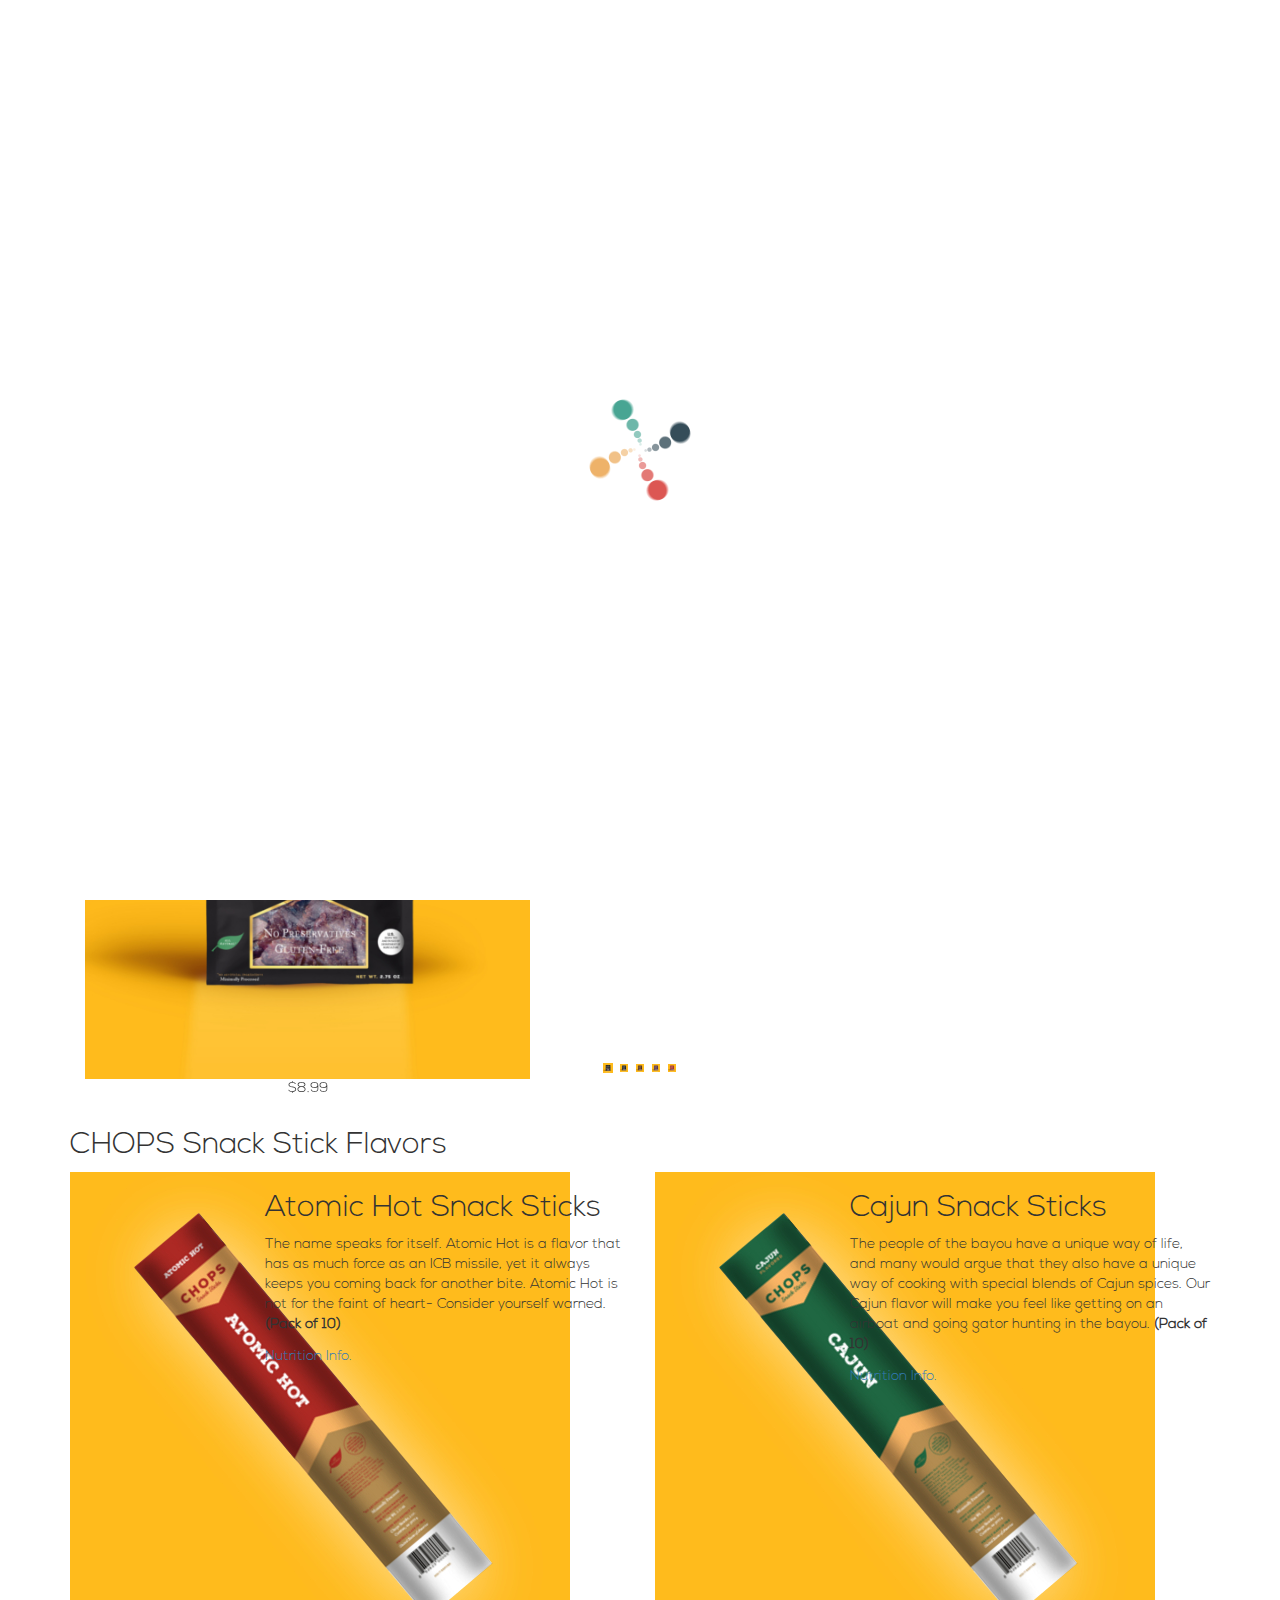
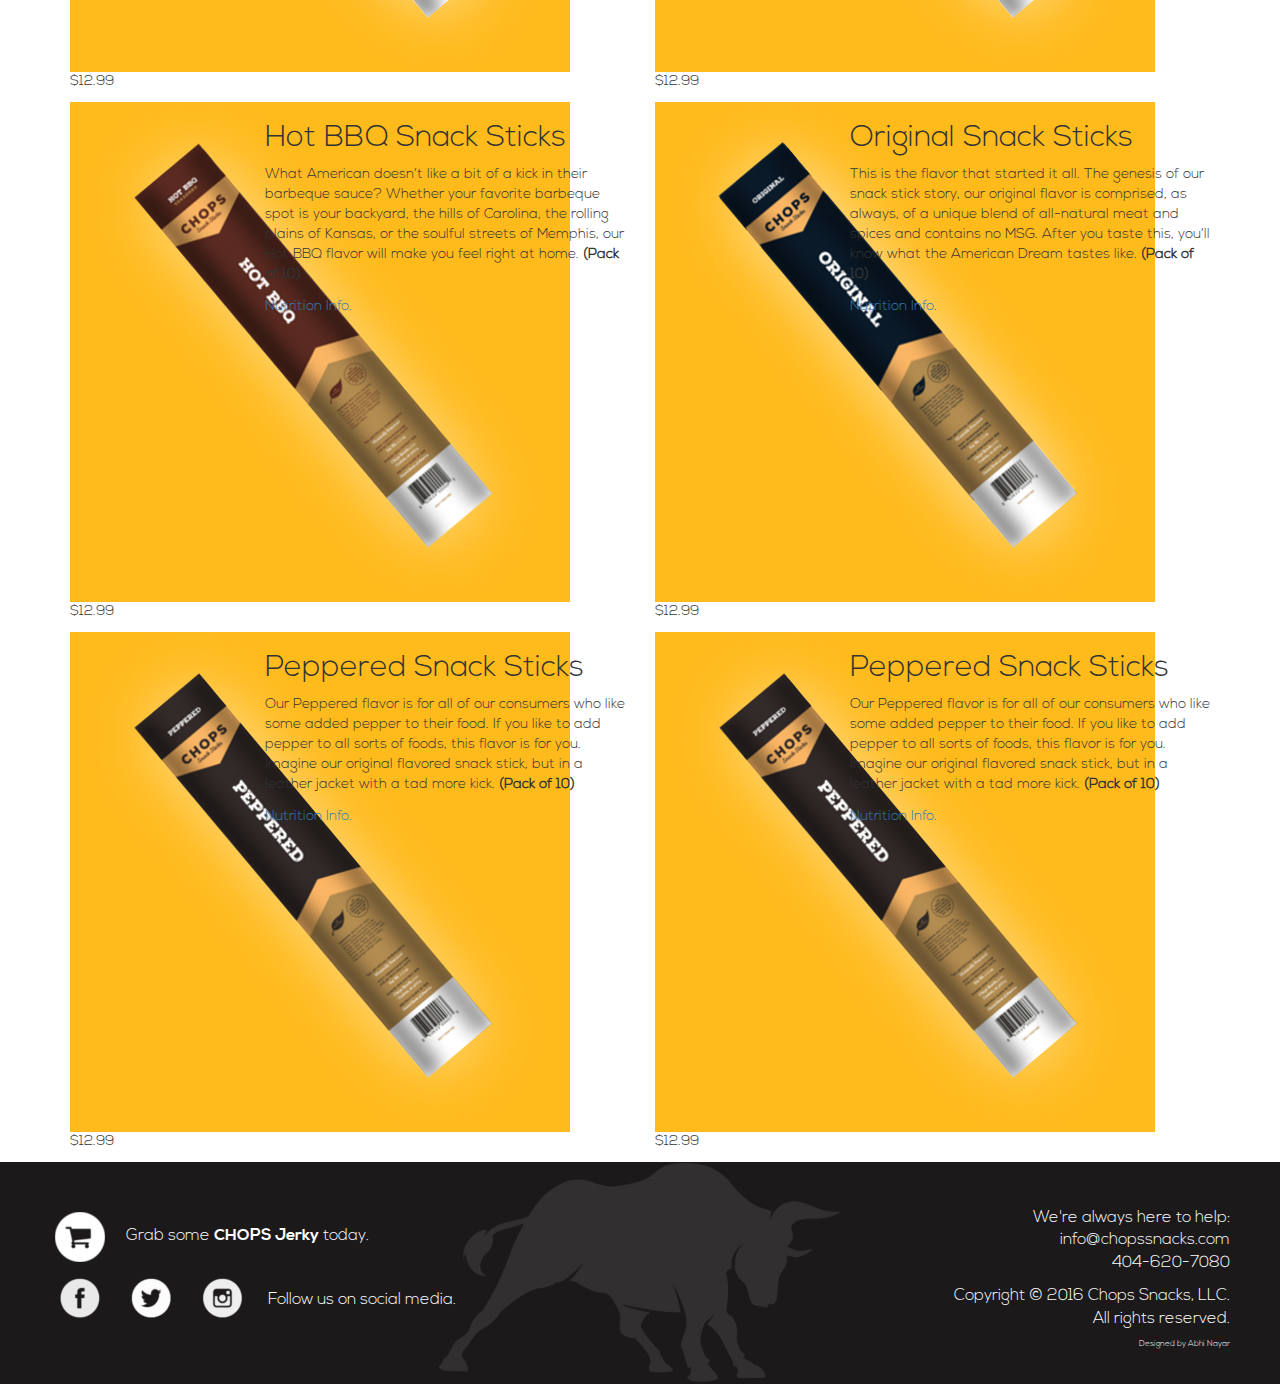
<file: chops-store.html>
<!DOCTYPE html>
<html lang="en">

<head>
    <meta charset="utf-8">
    <meta name="viewport" content="width=device-width, initial-scale=1.0"/>
    <meta name="description" content="Chops is jerky made with premium tender and moist beef brisket, crafted with all natural ingredients using a special recipe and technique. Hailing from Georgia, we combine generations of tradition and skill when crafting our products. Come check us out and join the Chops Revolution!"/>
    <meta name="author" content="Abhi Nayar"/>
    <meta name="copyright" content="2016"/>
    <meta name="robots" content="index, follow"/>
    <meta name="robots" content="noodp, noydir"/>
    <!-- FAVICON -->
    <link rel="shortcut icon" href="./favicon/favicon.ico" type="image/x-icon">
    <link rel="icon" href="./favicon/favicon.ico" type="image/x-icon">

    <title>Chops Jerky - Chops Store</title>

    <!-- CSS CDN -->
    <link href="https://maxcdn.bootstrapcdn.com/bootstrap/3.3.6/css/bootstrap.min.css" rel="stylesheet">
    <link rel="stylesheet" href="https://maxcdn.bootstrapcdn.com/font-awesome/4.6.3/css/font-awesome.min.css" type="text/css">
    <link href="css/animate.min.css" rel="stylesheet">
    <!-- LOCAL CSS -->
    <link href="css/prettyPhoto.css" rel="stylesheet">
    <link href="css/chops.css" rel="stylesheet">
    <link href="css/index.css" rel="stylesheet">
    <link href="css/footer.css" rel="stylesheet">
    
    <!-- JS CDN -->
    <script src="https://cdnjs.cloudflare.com/ajax/libs/jquery/2.2.1/jquery.min.js"></script> 
    <script src="https://maxcdn.bootstrapcdn.com/bootstrap/3.3.6/js/bootstrap.min.js"></script>
    <script src="https://cdnjs.cloudflare.com/ajax/libs/wow/1.1.2/wow.min.js"></script> 
    <!-- LOCAL JS -->
    <script src="js/jquery.prettyPhoto.js"></script>
    <!--<script src="js/jquery.localScroll.min.js"></script>-->
    <script src="./js/chops.js"></script>
    
    <!-- HTML5 shim and Respond.js IE8 support of HTML5 elements and media queries -->
    <!--[if lt IE 9]>
      <script src="js/html5shiv.js"></script>
      <script src="js/respond.min.js"></script>
    <![endif]-->
    
    <!-- SEO Optimization & Social -->
    <!-- for Facebook -->          
    <meta property="og:title" content="Chops Snacks" />
    <meta property="og:type" content="page" />
    <meta property="og:image" content="./images/our_products/snack-sticks/chops_pholder.jpg"/>
    <meta property="og:url" content="www.chopsnacks.com" />
    <meta property="og:description" content="Chops is jerky made with premium tender and moist beef brisket, crafted with all natural ingredients using a special recipe and technique. Hailing from Georgia, we combine generations of tradition and skill when crafting our products. Come check us out and join the Chops Revolution!" />

    <!-- for Twitter -->          
    <meta name="twitter:card" content="summary" />
    <meta name="twitter:title" content="Chops Snacks" />
    <meta name="twitter:description" content="Chops is jerky made with premium tender and moist beef brisket, crafted with all natural ingredients using a special recipe and technique. Hailing from Georgia, we combine generations of tradition and skill when crafting our products. Come check us out and join the Chops Revolution!" />
    <meta name="twitter:image" content="./images/our_products/snack-sticks/chops_pholder.jpg" />
</head>

<body id="index-page">
    <div class="modal fade" id="refill-modal" tabindex="-1" role="dialog" arialabelledby="Refill Form Modal">
        <div class="modal-dialog modal-lg">
            <div class="modal-content">
                <div class="modal-header">
                    <button type="button" class="close" data-dismiss="modal" aria-label="Close">
                        <span aria-hidden="true">&times;</span>
                    </button>
                    <h2 class="refill-title bold">Store Refill Request Form</h2>
                    <p>Please fill in the following information for a refill of our delicious meat snacks.<br/><br/>For most locations, we will provide the refill within <b>three business days</b>. After submitting the request, you'll receive a confirmation email that will include a specific delivery time frame. If you need a refill urgently or would like it to be delivered at a specific date, please include that information in the <b>'Additional Notes'</b> box.<br/><br/>Thank you!</p>
                </div>
                <div class="modal-body">
                    <form id="refill-form" role="form" action="https://formspree.io/info@chopssnacks.com" method="post">
                        <div class="form-group">
                            <label for="name">Name</label>
                            <input type="text" name="name" class="form-control" id="contact_name" placeholder="John Doe">
                        </div>
                        <div class="form-group">
                            <label for="name">Phone Number</label>
                            <input type="text" name="phone" class="form-control" id="contact_phone" placeholder="1-800-CHOPS-SNACKS">
                            <input type="text" name="_gotcha" style="display:none" />
                        </div>
                        <div class="form-group">
                            <label for="email">Email Address</label>
                            <input type="email" class="form-control" id="exampleInputEmail" name="_replyto" placeholder="Enter email">
                        </div>
                        <div class="form-group">
                            <label for="email">Store Mailing Address</label>
                            <input type="text" class="form-control" id="exampleInputAddress" name="store_address" placeholder="Enter your store's mailing address">
                            <input type="hidden" name="_next" value="#success"/>
                            <input type="hidden" name="_subject" value="NEW Store Refill Request!" />
                        </div>
                        <div class="form-group">
                            <label for="comment">Additional Notes</label>
                            <textarea type="text" class="feedback-input form-control refill" placeholder="Comment" id="contact_comment" name="message"></textarea>
                        </div>
                        <button type="submit" value="Send" class="btn btn-default contact_submit black">Submit</button>
                    </form>
                </div>
            </div>
        </div>
    </div>
    <div class="modal fade" id="success-modal" tabindex="-1" role="dialog" arialabelledby="Success">
        <div class="modal-dialog modal-lg">
            <div class="modal-content">
                <div class="modal-header">
                    <button type="button" class="close" data-dismiss="modal" aria-label="Close">
                        <span aria-hidden="true">&times;</span>
                    </button>
                    <h2 class="refill-title bold">Thank You!</h2>
                </div>
                <div class="modal-body">
                    <p>Your refill request has been received and we will get back to you via e-mail shortly! Thank you for your patronage.</p>
                </div>
            </div>
        </div>
    </div>
    <div id="preloader" style="display: none;">
        <img src="./images/common/Preloader.gif" alt="Preloader" id="loader-gif">
    </div>
    <header>
        <nav class="navbar navbar-default navbar-fixed-top top-nav" role="navigation" id="top-navigation">
            <div class="container-fluid navbar-container">
                <div class="navbar-header">
                    <a class="navbar-brand" href="index.html"><img src="./images/common/top_logo.png"/></a>
                </div>
                <div class="navbar-right" id="top-nav-right">
                    <ul class="nav navbar-nav">
                        <li class="right-nav-item top-refill"><a href="#refill-modal" data-toggle="modal" id="refill-link">Store Refill Request</a></li>
                        <li class="hidden right-nav-item top-locate"><a href="#"><img src="./images/common/locate_us.png"/></a></li>
                        <li class="right-nav-item top-social-row-list">
                            <div class="top-social-row-container hidden-xs">
                                <div class="col-md-4 col-sm-4 col-xs-4 col-lg-4 text-center top-social-image">
                                    <a href="https://www.facebook.com/chops.jerky/"><img src="./images/common/facebook.png" class="top-fb"/></a>
                                </div>
                                <div class="col-md-4 col-sm-4 col-xs-4 col-lg-4 text-center top-social-image">
                                    <a href="https://www.instagram.com/chopssnacks/"><img src="./images/common/instagram.png" class="top-ig"/></a>
                                </div>
                                <div class="col-md-4 col-sm-4 col-xs-4 col-lg-4 text-center top-social-image">
                                    <a href="https://twitter.com/chopssnacks"><img src="./images/common/twitter.png" class="top-twitter"/></a>
                                </div>
                            </div>
                        </li>
                        <li class="right-nav-item hidden-xs"><a class="top-phone bold">404 620 7080</a></li>
                    </ul>
                </div>
            </div>
        </nav>
        <nav class="navbar navbar-default navbar-fixed-top navbar-lower" role="navigation" id="bottom-navigation">
            <div class="container-fluid navbar-lower-container">
                <button type="button" class="navbar-toggle collapsed" data-toggle="collapse" data-target="#bottom-navigation-container" aria-expanded="false">
                    <span class="sr-only">Toggle navigation</span>
                    <span class="icon-bar"></span>
                    <span class="icon-bar"></span>
                    <span class="icon-bar"></span>
                </button>
                <div class="collapse navbar-collapse" id="bottom-navigation-container">
                    <ul class="nav navbar-nav navbar-nav-lower">
                        <li class="current"><a href="index.html" class="current">Home<span class="sr-only">(current)</span></a></li>
                        <li class=""><a href="our-story.html" class="">Our Story</a></li>
                        <li class=""><a href="chops-store.html">The Chops Store</a></li>
                        <li class=""><a href="chops-diff.html" class="">The Chops Difference</a></li>
                        <li class=""><a href="contact-us.html">Contact Us</a></li>
                        <li class="hidden-lg hidden-md hidden-sm"><a href="#refill-modal" data-toggle="modal">Store Refill Request</a></li>
                    </ul>
                </div>
            </div>        
        </nav>
    </header>
    <div class="modal fade" id="pepper-nutrition" tabindex="-1" role="dialog" arialabelledby="Success">
        <div class="modal-dialog modal-sm">
            <div class="modal-content">
                <div class="modal-header">
                    <button type="button" class="close" data-dismiss="modal" aria-label="Close">
                        <span aria-hidden="true">&times;</span>
                    </button>
                    <h2 class="refill-title bold">Cracked Pepper Jerky Nutrition</h2>
                </div>
                <div class="modal-body nutrition">
                    <img src="./images/our_products/nutrition/bags/cracked_pepper.jpg">
                </div>
            </div>
        </div>
    </div>
    <div class="modal fade" id="original-nutrition" tabindex="-1" role="dialog" arialabelledby="Success">
        <div class="modal-dialog modal-sm">
            <div class="modal-content">
                <div class="modal-header">
                    <button type="button" class="close" data-dismiss="modal" aria-label="Close">
                        <span aria-hidden="true">&times;</span>
                    </button>
                    <h2 class="refill-title bold">Original Jerky Nutrition</h2>
                </div>
                <div class="modal-body nutrition">
                    <img src="./images/our_products/nutrition/bags/original.jpg">
                </div>
            </div>
        </div>
    </div>
    <div class="modal fade" id="teriyaki-nutrition" tabindex="-1" role="dialog" arialabelledby="Success">
        <div class="modal-dialog modal-sm">
            <div class="modal-content">
                <div class="modal-header">
                    <button type="button" class="close" data-dismiss="modal" aria-label="Close">
                        <span aria-hidden="true">&times;</span>
                    </button>
                    <h2 class="refill-title bold">Teriyaki Jerky Nutrition</h2>
                </div>
                <div class="modal-body nutrition">
                    <img src="./images/our_products/nutrition/bags/teriyaki.jpg">
                </div>
            </div>
        </div>
    </div>
    <div class="modal fade" id="sweet-spicy-nutrition" tabindex="-1" role="dialog" arialabelledby="Success">
        <div class="modal-dialog modal-sm">
            <div class="modal-content">
                <div class="modal-header">
                    <button type="button" class="close" data-dismiss="modal" aria-label="Close">
                        <span aria-hidden="true">&times;</span>
                    </button>
                    <h2 class="refill-title bold">Sweet &amp; Spicy Jerky Nutrition</h2>
                </div>
                <div class="modal-body nutrition">
                    <img src="./images/our_products/nutrition/bags/sweet_and_spicy.jpg">
                </div>
            </div>
        </div>
    </div>
    <div class="modal fade" id="chilli-pepper-nutrition" tabindex="-1" role="dialog" arialabelledby="Success">
        <div class="modal-dialog modal-sm">
            <div class="modal-content">
                <div class="modal-header">
                    <button type="button" class="close" data-dismiss="modal" aria-label="Close">
                        <span aria-hidden="true">&times;</span>
                    </button>
                    <h2 class="refill-title bold">Red Chili Pepper Jerky Nutrition</h2>
                </div>
                <div class="modal-body nutrition">
                    <img src="./images/our_products/nutrition/bags/chilli_pepper.jpg">
                </div>
            </div>
        </div>
    </div>
    <div class="modal fade" id="atomic-nutrition" tabindex="-1" role="dialog" arialabelledby="Success">
        <div class="modal-dialog modal-sm">
            <div class="modal-content">
                <div class="modal-header">
                    <button type="button" class="close" data-dismiss="modal" aria-label="Close">
                        <span aria-hidden="true">&times;</span>
                    </button>
                    <h2 class="refill-title bold">Atomic Snack Sticks Nutrition</h2>
                </div>
                <div class="modal-body nutrition">
                    <img src="./images/our_products/nutrition/snack-sticks/atomhot_peppered_og.jpg">
                </div>
            </div>
        </div>
    </div>
    <div class="modal fade" id="cajun-nutrition" tabindex="-1" role="dialog" arialabelledby="Success">
        <div class="modal-dialog modal-sm">
            <div class="modal-content">
                <div class="modal-header">
                    <button type="button" class="close" data-dismiss="modal" aria-label="Close">
                        <span aria-hidden="true">&times;</span>
                    </button>
                    <h2 class="refill-title bold">Cajun Snack Sticks Nutrition</h2>
                </div>
                <div class="modal-body nutrition">
                    <img src="./images/our_products/nutrition/snack-sticks/cajun.jpg">
                </div>
            </div>
        </div>
    </div>
    <div class="modal fade" id="hotbbq-nutrition" tabindex="-1" role="dialog" arialabelledby="Success">
        <div class="modal-dialog modal-sm">
            <div class="modal-content">
                <div class="modal-header">
                    <button type="button" class="close" data-dismiss="modal" aria-label="Close">
                        <span aria-hidden="true">&times;</span>
                    </button>
                    <h2 class="refill-title bold">Hot BBQ Snack Sticks Nutrition</h2>
                </div>
                <div class="modal-body nutrition">
                    <img src="./images/our_products/nutrition/snack-sticks/hotbbq.jpg">
                </div>
            </div>
        </div>
    </div>
    <div class="modal fade" id="original-stick-nutrition" tabindex="-1" role="dialog" arialabelledby="Success">
        <div class="modal-dialog modal-sm">
            <div class="modal-content">
                <div class="modal-header">
                    <button type="button" class="close" data-dismiss="modal" aria-label="Close">
                        <span aria-hidden="true">&times;</span>
                    </button>
                    <h2 class="refill-title bold">Original Snack Sticks Nutrition</h2>
                </div>
                <div class="modal-body nutrition">
                    <img src="./images/our_products/nutrition/snack-sticks/atomhot_peppered_og.jpg">
                </div>
            </div>
        </div>
    </div>
    <div class="modal fade" id="peppered-nutrition" tabindex="-1" role="dialog" arialabelledby="Success">
        <div class="modal-dialog modal-sm">
            <div class="modal-content">
                <div class="modal-header">
                    <button type="button" class="close" data-dismiss="modal" aria-label="Close">
                        <span aria-hidden="true">&times;</span>
                    </button>
                    <h2 class="refill-title bold">Peppered Snack Sticks Nutrition</h2>
                </div>
                <div class="modal-body nutrition">
                    <img src="./images/our_products/nutrition/snack-sticks/atomhot_peppered_og.jpg">
                </div>
            </div>
        </div>
    </div>
    <section id="chops-store">
        <div class="container-fluid store-heading-bg">
            <div class="container">
                <div class="row">
                    <div class="col-xs-12 col-sm-12 store-heading wow fadeIn">
                        <img src="./images/common/logo_white.png"><h1>The CHOPS Store</h1><img src="./images/the_store/top_banner.png">
                    </div>
                </div>
            </div>
        </div>
        <div class="container-fluid jerky-comtainer">
            <div class="container">
                <div class="row">
                    <div class="col-xs-12 col-sm-12">
                        <div class="chops-store-intro">
                            <p>Welcome to the Chops' Shop! 
                            Our jerky and snack sticks are all natural, tender and moist USDA Choice and Select beef. No Preservatives. No Nitrites. No MSG. Gluten Free.
                                Here at Chops Snacks, we know your job is tough, your commute is tough, exercising is tough, and maybe even you're tough. But your jerky doesn't have to be. <b>Life's tough.</b> Chew easy.</p>                        </div>
                    </div>
                </div>
                <div class="row hidden-xs">
                    <div class="col-sm-12">
                        <div class="jerky-heading">
                            <h2>CHOPS Jerky Flavors</h2>
                        </div>
                    </div>
                </div>
            </div>
            <div class="row hidden-xs">
                <div class="col-sm-12">
                    <!-- Carousel indic. used as prod. images -->
                    <div id="jerky-products" class="page-blocked">
                        <div class="container jerky">
                            <div id="jerky-list" class="carousel slide clearfix" data-ride="carousel">
                                <!-- Indic. -->
                                <ol class="carousel-indicators row jerky-indicators">
                                    <!-- Cracked Pepper -->
                                    <li data-target="#jerky-list" data-slide-to="0" class="active black">
                                        <img class="img-responsive" src="./images/our_products/black.jpg" alt="cracked-pepper-jerky">
                                    </li>
                                    <!-- Original -->
                                    <li data-target="#jerky-list" data-slide-to="1" class="blue">
                                        <img class="img-responsive" src="./images/our_products/blue.jpg" alt="original-jerky">
                                    </li>
                                    <!-- Teriyaki -->
                                    <li data-target="#jerky-list" data-slide-to="2" class="brown">
                                        <img class="img-responsive" src="./images/our_products/brown.jpg" alt="teriyaki-jerky">
                                    </li>
                                    <!-- Sweet & Spicy -->
                                    <li data-target="#jerky-list" data-slide-to="3" class="purple">
                                        <img class="img-responsive" src="./images/our_products/purple.jpg" alt="sweet-and-spicy-jerky">
                                    </li>
                                    <!-- Sweet Chili Pepper -->
                                    <li data-target="#jerky-list" data-slide-to="4" class="red">
                                        <img class="img-responsive" src="./images/our_products/red.jpg" alt="sweet-chilli-pepper-jerky">
                                    </li>
                                </ol>
                                <!-- End indic. --->
                                <!-- Begin slides -->
                                <div class="carousel-container">
                                    <div class="carousel-inner">
                                        <!-- BEGIN PEPPER FLAVOR -->
                                        <div class="item active">
                                            <div class="col-md-5 col-sm-12 text-center">
                                                <div class="gallery-image">
                                                    <img class="img-responsive" src="./images/our_products/black.jpg">
                                                </div>
                                                <div class="large-price hidden-sm hidden-xs">
                                                    <p>$8.99</p>
                                                    <div class="buy-button hidden-sm" data-embed_type="product"
                                                     data-shop="chops-snacks.myshopify.com" 
                                                     data-product_name="Cracked Pepper Chops Beef Jerky" data-product_handle="cracked-pepper-chops-beef-jerky" data-has_image="false" 
                                                     data-display_size="compact" 
                                                     data-redirect_to="cart" 
                                                     data-buy_button_text="Add To Cart" 
                                                     data-buy_button_out_of_stock_text="Out of Stock" 
                                                     data-buy_button_product_unavailable_text="Unavailable" 
                                                     data-button_background_color="ffba1b" 
                                                     data-button_text_color="000000" 
                                                     data-background_color="transparent"
                                                     data-show_product_price="false"
                                                     data-product_modal="false"
                                                     data-product_title_color="000000" 
                                                     data-next_page_button_text="Next page"></div>
                                                    <script type="text/javascript">
                                                    document.getElementById('ShopifyEmbedScript') || document.write('<script type="text/javascript" src="https://widgets.shopifyapps.com/assets/widgets/embed/client.js" id="ShopifyEmbedScript"><\/script>');
                                                    </script>
                                                    <noscript><a href="https://chops-snacks.myshopify.com/cart/20183575238:1" target="_blank">Buy Cracked Pepper Chops Beef Jerky</a></noscript>
                                                </div>
                                            </div>
                                            <div class="col-md-7 col-sm-12 product-info">
                                                <p class="price hidden-md hidden-lg">$8.99</p>
                                                <h2>CHOPS Cracked Pepper Jerky</h2>
                                                <p>Every pepper lover knows that all-natural fresh cracked pepper is the only way to go. This is why we created this flavor, using only the best ingredients, with no compromise on quality. This flavor is for those who want that extra “umph” in their jerky without setting their mouth on fire. Come one, come all to try our new Cracked Pepper flavor of 100% all-natural, tender and moist beef brisket.</p>
                                                <div class="buy-row">
                                                    <div class="buy-info">
                                                        Net Weight: 2.75 oz
                                                    </div>
                                                    <div class="buy-button hidden-md hidden-lg" data-embed_type="product"
                                                     data-shop="chops-snacks.myshopify.com" 
                                                     data-product_name="Cracked Pepper Chops Beef Jerky" data-product_handle="cracked-pepper-chops-beef-jerky" data-has_image="false" 
                                                     data-display_size="compact" 
                                                     data-redirect_to="cart" 
                                                     data-buy_button_text="Add To Cart" 
                                                     data-buy_button_out_of_stock_text="Out of Stock" 
                                                     data-buy_button_product_unavailable_text="Unavailable" 
                                                     data-button_background_color="ffba1b" 
                                                     data-button_text_color="000000" 
                                                     data-background_color="transparent"
                                                     data-show_product_price="false"
                                                     data-product_modal="false"
                                                     data-product_title_color="000000" 
                                                     data-next_page_button_text="Next page"></div>
                                                    <script type="text/javascript">
                                                    document.getElementById('ShopifyEmbedScript') || document.write('<script type="text/javascript" src="https://widgets.shopifyapps.com/assets/widgets/embed/client.js" id="ShopifyEmbedScript"><\/script>');
                                                    </script>
                                                    <noscript><a href="https://chops-snacks.myshopify.com/cart/20183575238:1" target="_blank">Buy Cracked Pepper Chops Beef Jerky</a></noscript>               
                                                    <a href="#pepper-nutrition" data-toggle="modal" class="nutrition-link">Nutrition Info.</a>    
                                                </div>
                                            </div>
                                        </div>
                                        <!-- END PEPPER FLAVOR -->
                                        <!-- BEGIN ORIGINAL FLAVOR -->
                                        <div class="item">
                                            <div class="col-md-5 col-sm-12 text-center">
                                                <div class="gallery-image">
                                                    <img class="img-responsive" src="./images/our_products/blue.jpg">
                                                </div>
                                                <div class="large-price hidden-sm hidden-xs">
                                                    <p>$8.99</p>
                                                    <div class="buy-button hidden-sm" data-embed_type="product" data-shop="chops-snacks.myshopify.com" data-product_name="Original Chops Beef Jerky" data-product_handle="original-beef-jerky" data-has_image="false" data-display_size="compact" data-redirect_to="cart" data-buy_button_text="Add To Cart" data-buy_button_out_of_stock_text="Out of Stock" data-buy_button_product_unavailable_text="Unavailable" data-button_background_color="ffba1b" data-button_text_color="000000" data-product_modal="false" data-product_title_color="000000" data-next_page_button_text="Next page"></div>
                                                    <script type="text/javascript">
                                                    document.getElementById('ShopifyEmbedScript') || document.write('<script type="text/javascript" src="https://widgets.shopifyapps.com/assets/widgets/embed/client.js" id="ShopifyEmbedScript"><\/script>');
                                                    </script>
                                                    <noscript><a href="https://chops-snacks.myshopify.com/cart/19502905414:1" target="_blank">Buy Original Chops Beef Jerky</a></noscript>
                                                </div>
                                            </div>
                                            <div class="col-md-7 col-sm-12 product-info">
                                                <p class="price hidden-md hidden-lg">$8.99</p>
                                                <h2>CHOPS Original Jerky</h2>
                                                <p>It’s the original. The older brother. The granddaddy of them all. Chapter One. No matter how you phrase it, we all have some sort of nostalgia for all things original. When we crafted this flavor, we put all of our jerky knowledge together to make something special for you, the consumers. Like all of our other flavors, it only incorporates 100% all-natural tender and moist brisket and spices.</p>
                                                <div class="buy-row">
                                                    <div class="buy-info">
                                                        Net Weight: 2.75 oz
                                                    </div>
                                                    <div class="buy-button hidden-md hidden-lg" data-embed_type="product" data-shop="chops-snacks.myshopify.com" data-product_name="Original Chops Beef Jerky" data-product_handle="original-beef-jerky" data-has_image="false" data-display_size="compact" data-redirect_to="cart" data-buy_button_text="Add To Cart" data-buy_button_out_of_stock_text="Out of Stock" data-buy_button_product_unavailable_text="Unavailable" data-button_background_color="ffba1b" data-button_text_color="000000" data-product_modal="false" data-product_title_color="000000" data-next_page_button_text="Next page"></div>
                                                    <script type="text/javascript">
                                                    document.getElementById('ShopifyEmbedScript') || document.write('<script type="text/javascript" src="https://widgets.shopifyapps.com/assets/widgets/embed/client.js" id="ShopifyEmbedScript"><\/script>');
                                                    </script>
                                                    <noscript><a href="https://chops-snacks.myshopify.com/cart/19502905414:1" target="_blank">Buy Original Chops Beef Jerky</a></noscript>               
                                                    <a href="#original-nutrition" data-toggle="modal" class="nutrition-link">Nutrition Info.</a>    
                                                </div>
                                            </div>
                                        </div>
                                        <!-- END ORIGINAL FLAVOR -->
                                        <!-- BEGIN TERIYAKI FLAVOR -->
                                        <div class="item">
                                            <div class="col-md-5 col-sm-12 text-center">
                                                <div class="gallery-image">
                                                    <img class="img-responsive" src="./images/our_products/brown.jpg">
                                                </div>
                                                <div class="large-price hidden-sm hidden-xs">
                                                    <p>$8.99</p>
                                                    <div class="buy-button hidden-sm" data-embed_type="product" data-shop="chops-snacks.myshopify.com" data-product_name="Teriyaki Chops Beef Jerky" data-product_handle="teriyaki-chops-beef-jerky" data-has_image="false" data-display_size="compact" data-redirect_to="cart" data-buy_button_text="Add To Cart" data-buy_button_out_of_stock_text="Out of Stock" data-buy_button_product_unavailable_text="Unavailable" data-button_background_color="ffba1b" data-button_text_color="000000" data-background_color="ffffff" data-product_modal="false" data-product_title_color="000000" data-next_page_button_text="Next page"></div>
                                                    <script type="text/javascript">
                                                    document.getElementById('ShopifyEmbedScript') || document.write('<script type="text/javascript" src="https://widgets.shopifyapps.com/assets/widgets/embed/client.js" id="ShopifyEmbedScript"><\/script>');
                                                    </script>
                                                    <noscript><a href="https://chops-snacks.myshopify.com/cart/19695457158:1" target="_blank">Buy Teriyaki Chops Beef Jerky</a></noscript>
                                                </div>
                                            </div>
                                            <div class="col-md-7 col-sm-12 product-info">
                                                <p class="price hidden-md hidden-lg">$8.99</p>
                                                <h2>CHOPS Teriyaki Jerky</h2>
                                                <p>Named after a legendary Japanese cooking technique combining soy sauce and sugar to create a heavenly glaze on meat, our Teriyaki jerky lives up to the expectations of the most picky Japanese chefs. Crafted from tender and moist brisket, our Teriyaki flavor adds hints of ginger and black pepper to make you salivate quicker than a hound dog at dinner time.</p>
                                                <div class="buy-row">
                                                    <div class="buy-info">
                                                        Net Weight: 2.75 oz
                                                    </div>
                                                    <div class="buy-button hidden-md hidden-lg" data-embed_type="product" data-shop="chops-snacks.myshopify.com" data-product_name="Teriyaki Chops Beef Jerky" data-product_handle="teriyaki-chops-beef-jerky" data-has_image="false" data-display_size="compact" data-redirect_to="cart" data-buy_button_text="Add To Cart" data-buy_button_out_of_stock_text="Out of Stock" data-buy_button_product_unavailable_text="Unavailable" data-button_background_color="ffba1b" data-button_text_color="000000" data-background_color="ffffff" data-product_modal="false" data-product_title_color="000000" data-next_page_button_text="Next page"></div>
                                                    <script type="text/javascript">
                                                    document.getElementById('ShopifyEmbedScript') || document.write('<script type="text/javascript" src="https://widgets.shopifyapps.com/assets/widgets/embed/client.js" id="ShopifyEmbedScript"><\/script>');
                                                    </script>
                                                    <noscript><a href="https://chops-snacks.myshopify.com/cart/19695457158:1" target="_blank">Buy Teriyaki Chops Beef Jerky</a></noscript>               
                                                    <a href="#teriyaki-nutrition" data-toggle="modal" class="nutrition-link">Nutrition Info.</a>    
                                                </div>
                                            </div>
                                        </div>
                                        <!-- END TERIYAKI FLAVOR -->
                                        <!-- BEGIN SWEET AND SPICY FLAVOR -->
                                        <div class="item">
                                            <div class="col-md-5 col-sm-12 text-center">
                                                <div class="gallery-image">
                                                    <img class="img-responsive" src="./images/our_products/purple.jpg">
                                                </div>
                                                <div class="large-price hidden-sm hidden-xs">
                                                    <p>$8.99</p>
                                                    <div class="buy-button hidden-sm" data-embed_type="product" data-shop="chops-snacks.myshopify.com" data-product_name="Sweet &amp; Spicy Chops Beef Jerky" data-product_handle="sweet-spicy-chops-beef-jerky" data-has_image="false" data-display_size="compact" data-redirect_to="cart" data-buy_button_text="Add To Cart" data-buy_button_out_of_stock_text="Out of Stock" data-buy_button_product_unavailable_text="Unavailable" data-button_background_color="ffba1b" data-button_text_color="000000" data-background_color="ffffff" data-product_modal="false" data-product_title_color="000000" data-next_page_button_text="Next page"></div>
                                                    <script type="text/javascript">
                                                    document.getElementById('ShopifyEmbedScript') || document.write('<script type="text/javascript" src="https://widgets.shopifyapps.com/assets/widgets/embed/client.js" id="ShopifyEmbedScript"><\/script>');
                                                    </script>
                                                    <noscript><a href="https://chops-snacks.myshopify.com/cart/19700840006:1" target="_blank">Buy Sweet &amp; Spicy Chops Beef Jerky</a></noscript>
                                                </div>
                                            </div>
                                            <div class="col-md-7 col-sm-12 product-info">
                                                <p class="price hidden-md hidden-lg">$8.99</p>
                                                <h2>CHOPS Sweet &amp; Spicy Jerky</h2>
                                                <p>Our Sweet and Spicy flavor combines the savory goodness of sweet spices with a kickin’ spicy addition that makes you feel bad-to-the-bone. As always, we use 100% all-natural ingredients, including tender and moist beef brisket crafted with high-quality spices.</p>
                                                <div class="buy-row">
                                                    <div class="buy-info">
                                                        Net Weight: 2.75 oz
                                                    </div>
                                                    <div class="buy-button hidden-md hidden-lg" data-embed_type="product" data-shop="chops-snacks.myshopify.com" data-product_name="Sweet &amp; Spicy Chops Beef Jerky" data-product_handle="sweet-spicy-chops-beef-jerky" data-has_image="false" data-display_size="compact" data-redirect_to="cart" data-buy_button_text="Add To Cart" data-buy_button_out_of_stock_text="Out of Stock" data-buy_button_product_unavailable_text="Unavailable" data-button_background_color="ffba1b" data-button_text_color="000000" data-background_color="ffffff" data-product_modal="false" data-product_title_color="000000" data-next_page_button_text="Next page"></div>
                                                    <script type="text/javascript">
                                                    document.getElementById('ShopifyEmbedScript') || document.write('<script type="text/javascript" src="https://widgets.shopifyapps.com/assets/widgets/embed/client.js" id="ShopifyEmbedScript"><\/script>');
                                                    </script>
                                                    <noscript><a href="https://chops-snacks.myshopify.com/cart/19700840006:1" target="_blank">Buy Sweet &amp; Spicy Chops Beef Jerky</a></noscript>             
                                                    <a href="#sweet-spicy-nutrition" data-toggle="modal" class="nutrition-link">Nutrition Info.</a>    
                                                </div>
                                            </div>
                                        </div>
                                        <!-- END SWEET AND SPICY FLAVOR -->
                                        <!-- BEGIN RED CHILI FLAVOR -->
                                        <div class="item">
                                            <div class="col-md-5 col-sm-12 text-center">
                                                <div class="gallery-image">
                                                    <img class="img-responsive" src="./images/our_products/red.jpg">
                                                </div>
                                                <div class="large-price hidden-sm hidden-xs">
                                                    <p>$8.99</p>
                                                    <div class="buy-button hidden-sm" data-embed_type="product" data-shop="chops-snacks.myshopify.com" data-product_name="Red Chili Pepper Chops Beef Jerky" data-product_handle="red-chili-pepper-chops-beef-jerky" data-has_image="false" data-display_size="compact" data-redirect_to="cart" data-buy_button_text="Add To Cart" data-buy_button_out_of_stock_text="Out of Stock" data-buy_button_product_unavailable_text="Unavailable" data-button_background_color="ffba1b" data-button_text_color="000000" data-background_color="ffffff" data-product_modal="false" data-product_title_color="000000" data-next_page_button_text="Next page"></div>
                                                    <script type="text/javascript">
                                                    document.getElementById('ShopifyEmbedScript') || document.write('<script type="text/javascript" src="https://widgets.shopifyapps.com/assets/widgets/embed/client.js" id="ShopifyEmbedScript"><\/script>');
                                                    </script>
                                                    <noscript><a href="https://chops-snacks.myshopify.com/cart/19700765126:1" target="_blank">Buy Red Chili Pepper Chops Beef Jerky</a></noscript>
                                                </div>
                                            </div>
                                            <div class="col-md-7 col-sm-12 product-info">
                                                <p class="price hidden-md hidden-lg">$8.99</p>
                                                <h2>CHOPS Red Chili Pepper Jerky</h2>
                                                <p>Do you love your food extra spicy? If so, Red Chili Pepper is the flavor for you. Our recipe, unlike that of other companies, gives you a strong kick -  but we still focus on the actual taste and flavor instead of heaping in so much hot spice that you can’t taste the jerky. Our unique balance in spice and flavor will leave you coming back for more again and again.</p>
                                                <div class="buy-row">
                                                    <div class="buy-info">
                                                        Net Weight: 2.75 oz
                                                    </div>
                                                    <div class="buy-button hidden-md hidden-lg" data-embed_type="product" data-shop="chops-snacks.myshopify.com" data-product_name="Red Chili Pepper Chops Beef Jerky" data-product_handle="red-chili-pepper-chops-beef-jerky" data-has_image="false" data-display_size="compact" data-redirect_to="cart" data-buy_button_text="Add To Cart" data-buy_button_out_of_stock_text="Out of Stock" data-buy_button_product_unavailable_text="Unavailable" data-button_background_color="ffba1b" data-button_text_color="000000" data-background_color="ffffff" data-product_modal="false" data-product_title_color="000000" data-next_page_button_text="Next page"></div>
                                                    <script type="text/javascript">
                                                    document.getElementById('ShopifyEmbedScript') || document.write('<script type="text/javascript" src="https://widgets.shopifyapps.com/assets/widgets/embed/client.js" id="ShopifyEmbedScript"><\/script>');
                                                    </script>
                                                    <noscript><a href="https://chops-snacks.myshopify.com/cart/19700765126:1" target="_blank">Buy Red Chili Pepper Chops Beef Jerky</a></noscript>               
                                                    <a href="#chilli-pepper-nutrition" data-toggle="modal" class="nutrition-link">Nutrition Info.</a>    
                                                </div>
                                            </div>
                                        </div>
                                        <!-- END RED CHILI FLAVOR -->
                                        
                                    </div>
                                </div>
                            </div>
                        </div>
                    </div>
                </div>
            </div>
        </div>
        <div class="container-fluid snack-stick-container">
            <!-- Chop Snack Sticks Gallery -->
            <div class="container">
                <div class="row">
                    <div class="col-lg-12 col-lg-offset-0 col-md-8 col-md-offset-2 col-sm-10 col-sm-offset-1">
                        <div class="hidden-xs jerky-heading snack-stick-heading">
                            <h2>CHOPS Snack Stick Flavors</h2>
                        </div>
                        <div class="hidden-sm hidden-md hidden-lg jerky-heading snack-stick-heading">
                            <h2>CHOPS Products</h2>
                            <hr/>
                        </div>
                    </div>
                </div>
                
                <!-- MOBILE JERKY ROW -->
                <div class="row hidden-sm hidden-md hidden-lg">
                    <!-- BEGIN MOB JERKY -->
                    <div id="first" class="col-lg-6 col-lg-offset-0 col-md-8 col-md-offset-2 col-sm-10 col-sm-offset-1 col-xs-12 snack-stick">
                        <div class="row">
                            <div class="col-xs-12 col-sm-4 image-info">
                                <img src="./images/our_products/black.jpg">
                                <div class="price-buy">
                                    <p class="price">$8.99</p>
                                    <div class="snack-buy-button hidden-sm" data-embed_type="product"
                                     data-shop="chops-snacks.myshopify.com" 
                                     data-product_name="Cracked Pepper Chops Beef Jerky" data-product_handle="cracked-pepper-chops-beef-jerky" data-has_image="false" 
                                     data-display_size="compact" 
                                     data-redirect_to="cart" 
                                     data-buy_button_text="Add To Cart" 
                                     data-buy_button_out_of_stock_text="Out of Stock" 
                                     data-buy_button_product_unavailable_text="Unavailable" 
                                     data-button_background_color="ffba1b" 
                                     data-button_text_color="000000" 
                                     data-background_color="transparent"
                                     data-show_product_price="false"
                                     data-product_modal="false"
                                     data-product_title_color="000000" 
                                     data-next_page_button_text="Next page"></div>
                                    <script type="text/javascript">
                                    document.getElementById('ShopifyEmbedScript') || document.write('<script type="text/javascript" src="https://widgets.shopifyapps.com/assets/widgets/embed/client.js" id="ShopifyEmbedScript"><\/script>');
                                    </script>
                                    <noscript><a href="https://chops-snacks.myshopify.com/cart/20183575238:1" target="_blank">Buy Cracked Pepper Chops Beef Jerky</a></noscript>
                                </div>
                            </div>
                            <div class="col-xs-10 col-xs-offset-1 col-sm-8 col-sm-offset-0 col-md-offset-0 col-lg-offset-0 snack-stick-desc">
                                <h2>CHOPS Cracked Pepper Jerky</h2>
                                <p>Every pepper lover knows that all-natural fresh cracked pepper is the only way to go. This is why we created this flavor, using only the best ingredients, with no compromise on quality. This flavor is for those who want that extra “umph” in their jerky without setting their mouth on fire. Come one, come all to try our new Cracked Pepper flavor of 100% all-natural, tender and moist beef brisket.<b>Net Weight: 2.75oz</b></p>
                                <div class="other-info">
                                    <a href="#pepper-nutrition" data-toggle="modal">Nutrition Info.</a>
                                </div>
                            </div>
                        </div>
                    </div>
                    <!-- END MOB JERKY -->
                    <!-- BEGIN MOBILE JERKY -->
                    <div id="second" class="col-lg-6 col-lg-offset-0 col-lg-6 col-lg-offset-0 col-md-8 col-md-offset-2 col-sm-10 col-sm-offset-1 col-xs-12 snack-stick">
                        <div class="row">
                            <div class="col-xs-12 col-sm-4 image-info">
                                <img src="./images/our_products/blue.jpg">
                                <div class="price-buy">
                                    <p class="price">$8.99</p>
                                    <div class="snack-buy-button hidden-sm" data-embed_type="product" data-shop="chops-snacks.myshopify.com" data-product_name="Original Chops Beef Jerky" data-product_handle="original-beef-jerky" data-has_image="false" data-display_size="compact" data-redirect_to="cart" data-buy_button_text="Add To Cart" data-buy_button_out_of_stock_text="Out of Stock" data-buy_button_product_unavailable_text="Unavailable" data-button_background_color="ffba1b" data-button_text_color="000000" data-product_modal="false" data-product_title_color="000000" data-next_page_button_text="Next page"></div>
                                    <script type="text/javascript">
                                    document.getElementById('ShopifyEmbedScript') || document.write('<script type="text/javascript" src="https://widgets.shopifyapps.com/assets/widgets/embed/client.js" id="ShopifyEmbedScript"><\/script>');
                                    </script>
                                    <noscript><a href="https://chops-snacks.myshopify.com/cart/19502905414:1" target="_blank">Buy Original Chops Beef Jerky</a></noscript>
                                </div>
                            </div>
                            <div class="col-xs-10 col-xs-offset-1 col-sm-8 col-sm-offset-0 col-md-offset-0 col-lg-offset-0 snack-stick-desc">
                                <h2>CHOPS Original Jerky</h2>
                                <p>It’s the original. The older brother. The granddaddy of them all. Chapter One. No matter how you phrase it, we all have some sort of nostalgia for all things original. When we crafted this flavor, we put all of our jerky knowledge together to make something special for you, the consumers. Like all of our other flavors, it only incorporates 100% all-natural tender and moist brisket and spices. <b>Net Weight: 2.75oz</b></p>
                                <div class="other-info">
                                    <a href="#original-nutrition" data-toggle="modal">Nutrition Info.</a>
                                </div>
                            </div>
                        </div>
                    </div>
                    <!-- END MOBILE JERKY -->
                </div>
                <!-- END MOBILE JERKY ROW -->
                <!-- MOBILE JERKY ROW -->
                <div class="row hidden-sm hidden-md hidden-lg">
                    <!-- BEGIN MOB JERKY -->
                    <div id="first" class="col-lg-6 col-lg-offset-0 col-md-8 col-md-offset-2 col-sm-10 col-sm-offset-1 col-xs-12 snack-stick">
                        <div class="row">
                            <div class="col-xs-12 col-sm-4 image-info">
                                <img src="./images/our_products/brown.jpg">
                                <div class="price-buy">
                                    <p class="price">$8.99</p>
                                    <div class="snack-buy-button hidden-sm" data-embed_type="product" data-shop="chops-snacks.myshopify.com" data-product_name="Teriyaki Chops Beef Jerky" data-product_handle="teriyaki-chops-beef-jerky" data-has_image="false" data-display_size="compact" data-redirect_to="cart" data-buy_button_text="Add To Cart" data-buy_button_out_of_stock_text="Out of Stock" data-buy_button_product_unavailable_text="Unavailable" data-button_background_color="ffba1b" data-button_text_color="000000" data-background_color="ffffff" data-product_modal="false" data-product_title_color="000000" data-next_page_button_text="Next page"></div>
                                    <script type="text/javascript">
                                    document.getElementById('ShopifyEmbedScript') || document.write('<script type="text/javascript" src="https://widgets.shopifyapps.com/assets/widgets/embed/client.js" id="ShopifyEmbedScript"><\/script>');
                                    </script>
                                    <noscript><a href="https://chops-snacks.myshopify.com/cart/19695457158:1" target="_blank">Buy Teriyaki Chops Beef Jerky</a></noscript>
                                </div>
                            </div>
                            <div class="col-xs-10 col-xs-offset-1 col-sm-8 col-sm-offset-0 col-md-offset-0 col-lg-offset-0 snack-stick-desc">
                                <h2>CHOPS Teriyaki Jerky</h2>
                                <p>Named after a legendary Japanese cooking technique combining soy sauce and sugar to create a heavenly glaze on meat, our Teriyaki jerky lives up to the expectations of the most picky Japanese chefs. Crafted from tender and moist brisket, our Teriyaki flavor adds hints of ginger and black pepper to make you salivate quicker than a hound dog at dinner time.<b> Net Weight: 2.75oz</b></p>
                                <div class="other-info">
                                    <a href="#teriyaki-nutrition" data-toggle="modal">Nutrition Info.</a>
                                </div>
                            </div>
                        </div>
                    </div>
                    <!-- END MOB JERKY -->
                    <!-- BEGIN MOBILE JERKY -->
                    <div id="second" class="col-lg-6 col-lg-offset-0 col-lg-6 col-lg-offset-0 col-md-8 col-md-offset-2 col-sm-10 col-sm-offset-1 col-xs-12 snack-stick">
                        <div class="row">
                            <div class="col-xs-12 col-sm-4 image-info">
                                <img src="./images/our_products/purple.jpg">
                                <div class="price-buy">
                                    <p class="price">$8.99</p>
                                    <div class="snack-buy-button hidden-sm" data-embed_type="product" data-shop="chops-snacks.myshopify.com" data-product_name="Sweet &amp; Spicy Chops Beef Jerky" data-product_handle="sweet-spicy-chops-beef-jerky" data-has_image="false" data-display_size="compact" data-redirect_to="cart" data-buy_button_text="Add To Cart" data-buy_button_out_of_stock_text="Out of Stock" data-buy_button_product_unavailable_text="Unavailable" data-button_background_color="ffba1b" data-button_text_color="000000" data-background_color="ffffff" data-product_modal="false" data-product_title_color="000000" data-next_page_button_text="Next page"></div>
                                    <script type="text/javascript">
                                    document.getElementById('ShopifyEmbedScript') || document.write('<script type="text/javascript" src="https://widgets.shopifyapps.com/assets/widgets/embed/client.js" id="ShopifyEmbedScript"><\/script>');
                                    </script>
                                    <noscript><a href="https://chops-snacks.myshopify.com/cart/19700840006:1" target="_blank">Buy Sweet &amp; Spicy Chops Beef Jerky</a></noscript>
                                </div>
                            </div>
                            <div class="col-xs-10 col-xs-offset-1 col-sm-8 col-sm-offset-0 col-md-offset-0 col-lg-offset-0 snack-stick-desc">
                                <h2>CHOPS Sweet &amp; Spicy Jerky</h2>
                                <p>Our Sweet and Spicy flavor combines the savory goodness of sweet spices with a kickin’ spicy addition that makes you feel bad-to-the-bone. As always, we use 100% all-natural ingredients, including tender and moist beef brisket crafted with high-quality spices.<b> Net Weight: 2.75oz</b></p>
                                <div class="other-info">
                                    <a href="#sweet-spicy-nutrition" data-toggle="modal">Nutrition Info.</a>
                                </div>
                            </div>
                        </div>
                    </div>
                    <!-- END MOBILE JERKY -->
                </div>
                <!-- END MOBILE JERKY ROW -->
                <!-- MOBILE JERKY ROW -->
                <div class="row hidden-sm hidden-md hidden-lg">
                    <!-- BEGIN MOB JERKY -->
                    <div id="first" class="col-lg-6 col-lg-offset-0 col-md-8 col-md-offset-2 col-sm-10 col-sm-offset-1 col-xs-12 snack-stick">
                        <div class="row">
                            <div class="col-xs-12 col-sm-4 image-info">
                                <img src="./images/our_products/red.jpg">
                                <div class="price-buy">
                                    <p class="price">$8.99</p>
                                    <div class="snack-buy-button hidden-sm" data-embed_type="product" data-shop="chops-snacks.myshopify.com" data-product_name="Red Chili Pepper Chops Beef Jerky" data-product_handle="red-chili-pepper-chops-beef-jerky" data-has_image="false" data-display_size="compact" data-redirect_to="cart" data-buy_button_text="Add To Cart" data-buy_button_out_of_stock_text="Out of Stock" data-buy_button_product_unavailable_text="Unavailable" data-button_background_color="ffba1b" data-button_text_color="000000" data-background_color="ffffff" data-product_modal="false" data-product_title_color="000000" data-next_page_button_text="Next page"></div>
                                    <script type="text/javascript">
                                    document.getElementById('ShopifyEmbedScript') || document.write('<script type="text/javascript" src="https://widgets.shopifyapps.com/assets/widgets/embed/client.js" id="ShopifyEmbedScript"><\/script>');
                                    </script>
                                    <noscript><a href="https://chops-snacks.myshopify.com/cart/19700765126:1" target="_blank">Buy Red Chili Pepper Chops Beef Jerky</a></noscript>
                                </div>
                            </div>
                            <div class="col-xs-10 col-xs-offset-1 col-sm-8 col-sm-offset-0 col-md-offset-0 col-lg-offset-0 snack-stick-desc">
                                <h2>CHOPS Red Chili Pepper Jerky</h2>
                                <p>Do you love your food extra spicy? If so, Red Chili Pepper is the flavor for you. Our recipe, unlike that of other companies, gives you a strong kick -  but we still focus on the actual taste and flavor instead of heaping in so much hot spice that you can’t taste the jerky. Our unique balance in spice and flavor will leave you coming back for more again and again.<b> Net Weight: 2.75oz</b></p>
                                <div class="other-info">
                                    <a href="#chilli-pepper-nutrition" data-toggle="modal">Nutrition Info.</a>
                                </div>
                            </div>
                        </div>
                    </div>
                    <!-- END MOB JERKY -->
                </div>
                <!-- END MOBILE JERKY ROW -->
                
                <!-- BEGIN SNACK STICKS -->
                
                
                <div class="row">
                    <!-- BEGIN SNACK STICK -->
                    <div id="first" class="col-lg-6 col-lg-offset-0 col-md-8 col-md-offset-2 col-sm-10 col-sm-offset-1 snack-stick">
                        <div class="row">
                            <div class="col-xs-12 col-sm-4 image-info">
                                <img src="./images/our_products/snack-sticks/atomic_hot.jpg">
                                <div class="price-buy">
                                    <p class="price">$12.99</p>
                                    <div class="snack-buy-button" data-embed_type="product" data-shop="chops-snacks.myshopify.com" data-product_name="Atomic Hot Chops All-Natural Snack Sticks (Pack of 10)" data-product_handle="atomic-hot-chops-all-natural-snack-sticks-pack-of-10" data-has_image="false" data-display_size="compact" data-redirect_to="cart" data-buy_button_text="Add To Cart" data-buy_button_out_of_stock_text="Out of Stock" data-buy_button_product_unavailable_text="Unavailable" data-button_background_color="ffba1b" data-button_text_color="000000" data-product_modal="false" data-product_title_color="000000" data-next_page_button_text="Next page"></div>
                                    <script type="text/javascript">
                                    document.getElementById('ShopifyEmbedScript') || document.write('<script type="text/javascript" src="https://widgets.shopifyapps.com/assets/widgets/embed/client.js" id="ShopifyEmbedScript"><\/script>');
                                    </script>
                                    <noscript><a href="https://chops-snacks.myshopify.com/cart/19700921926:1" target="_blank">Buy Atomic Hot Chops All-Natural Snack Sticks (Pack of 10)</a></noscript>
                                </div>
                            </div>
                            <div class="col-xs-10 col-xs-offset-1 col-sm-8 col-sm-offset-0 col-md-offset-0 col-lg-offset-0 snack-stick-desc">
                                <h2>Atomic Hot Snack Sticks</h2>
                                <p>The name speaks for itself. Atomic Hot is a flavor that has as much force as an ICB missile, yet it always keeps you coming back for another bite. Atomic Hot is not for the faint of heart- Consider yourself warned. <b>(Pack of 10)</b></p>
                                <div class="other-info">
                                    <a href="#atomic-nutrition" data-toggle="modal">Nutrition Info.</a>
                                </div>
                            </div>
                        </div>
                    </div>
                    <!-- END SNACK STICK -->
                    <!-- BEGIN SNACK STICK -->
                    <div id="second" class="col-lg-6 col-lg-offset-0 col-lg-6 col-lg-offset-0 col-md-8 col-md-offset-2 col-sm-10 col-sm-offset-1 snack-stick">
                        <div class="row">
                            <div class="col-xs-12 col-sm-4 image-info">
                                <img src="./images/our_products/snack-sticks/cajun.jpg">
                                <div class="price-buy">
                                    <p class="price">$12.99</p>
                                    <div class="snack-buy-button" data-embed_type="product" data-shop="chops-snacks.myshopify.com" data-product_name="Cajun Chops All-Natural Snack Sticks (Pack of 10)" data-product_handle="cajun-chops-all-natural-snack-sticks-pack-of-10" data-has_image="false" data-display_size="compact" data-redirect_to="cart" data-buy_button_text="Add To Cart" data-buy_button_out_of_stock_text="Out of Stock" data-buy_button_product_unavailable_text="Unavailable" data-button_background_color="ffba1b" data-button_text_color="000000" data-product_modal="false" data-product_title_color="000000" data-next_page_button_text="Next page"></div>
                                    <script type="text/javascript">
                                    document.getElementById('ShopifyEmbedScript') || document.write('<script type="text/javascript" src="https://widgets.shopifyapps.com/assets/widgets/embed/client.js" id="ShopifyEmbedScript"><\/script>');
                                    </script>
                                    <noscript><a href="https://chops-snacks.myshopify.com/cart/20183602438:1" target="_blank">Buy Cajun Chops All-Natural Snack Sticks (Pack of 10)</a></noscript>
                                </div>
                            </div>
                            <div class="col-xs-10 col-xs-offset-1 col-sm-8 col-sm-offset-0 col-md-offset-0 col-lg-offset-0 snack-stick-desc">
                                <h2>Cajun Snack Sticks</h2>
                                <p>The people of the bayou have a unique way of life, and many would argue that they also have a unique way of cooking with special blends of Cajun spices. Our Cajun flavor will make you feel like getting on an airboat and going gator hunting in the bayou. <b>(Pack of 10)</b></p>
                                <div class="other-info">
                                    <a href="#cajun-nutrition" data-toggle="modal">Nutrition Info.</a>
                                </div>
                            </div>
                        </div>
                    </div>
                    <!-- END SNACK STICK -->
                </div>
                <div class="row">
                    <!-- BEGIN SNACK STICK -->
                    <div class="col-lg-6 col-lg-offset-0 col-md-8 col-md-offset-2 col-sm-10 col-sm-offset-1 snack-stick">
                        <div class="row">
                            <div class="col-xs-12 col-sm-4 image-info">
                                <img src="./images/our_products/snack-sticks/hot_bbq.jpg">
                                <div class="price-buy">
                                    <p class="price">$12.99</p>
                                    <div class="snack-buy-button" data-embed_type="product" data-shop="chops-snacks.myshopify.com" data-product_name="Hot BBQ Chops All-Natural Snack Sticks (Pack of 10)" data-product_handle="hot-bbq-chops-all-natural-snack-sticks-pack-of-10hot-bbq" data-has_image="false" data-display_size="compact" data-redirect_to="cart" data-buy_button_text="Add To Cart" data-buy_button_out_of_stock_text="Out of Stock" data-buy_button_product_unavailable_text="Unavailable" data-button_background_color="ffba1b" data-button_text_color="000000" data-product_modal="false" data-product_title_color="000000" data-next_page_button_text="Next page"></div>
                                    <script type="text/javascript">
                                    document.getElementById('ShopifyEmbedScript') || document.write('<script type="text/javascript" src="https://widgets.shopifyapps.com/assets/widgets/embed/client.js" id="ShopifyEmbedScript"><\/script>');
                                    </script>
                                    <noscript><a href="https://chops-snacks.myshopify.com/cart/20183611206:1" target="_blank">Buy Hot BBQ Chops All-Natural Snack Sticks (Pack of 10)</a></noscript>
                                </div>
                            </div>
                            <div class="col-xs-10 col-xs-offset-1 col-sm-8 col-sm-offset-0 col-md-offset-0 col-lg-offset-0 snack-stick-desc">
                                <h2>Hot BBQ Snack Sticks</h2>
                                <p>What American doesn’t like a bit of a kick in their barbeque sauce? Whether your favorite barbeque spot is your backyard, the hills of Carolina, the rolling plains of Kansas, or the soulful streets of Memphis, our Hot BBQ flavor will make you feel right at home. <b>(Pack of 10)</b></p>
                                <div class="other-info">
                                    <a href="#hotbbq-nutrition" data-toggle="modal">Nutrition Info.</a>
                                </div>
                            </div>
                        </div>
                    </div>
                    <!-- END SNACK STICK -->
                    <!-- BEGIN SNACK STICK -->
                    <div class="col-lg-6 col-lg-offset-0 col-md-8 col-md-offset-2 col-sm-10 col-sm-offset-1 snack-stick">
                        <div class="row">
                            <div class="col-xs-12 col-sm-4 image-info">
                                <img src="./images/our_products/snack-sticks/original.jpg">
                                <div class="price-buy">
                                    <p class="price">$12.99</p>
                                    <div class="snack-buy-button" data-embed_type="product" data-shop="chops-snacks.myshopify.com" data-product_name="Original Chops All-Natural Snack Sticks (Pack of 10)" data-product_handle="original-chops-all-natural-snack-sticks-pack-of-10" data-has_image="false" data-display_size="compact" data-redirect_to="cart" data-buy_button_text="Add To Cart" data-buy_button_out_of_stock_text="Out of Stock" data-buy_button_product_unavailable_text="Unavailable" data-button_background_color="ffba1b" data-button_text_color="000000" data-product_modal="false" data-product_title_color="000000" data-next_page_button_text="Next page"></div>
                                    <script type="text/javascript">
                                    document.getElementById('ShopifyEmbedScript') || document.write('<script type="text/javascript" src="https://widgets.shopifyapps.com/assets/widgets/embed/client.js" id="ShopifyEmbedScript"><\/script>');
                                    </script>
                                    <noscript><a href="https://chops-snacks.myshopify.com/cart/20183620294:1" target="_blank">Buy Original Chops All-Natural Snack Sticks (Pack of 10)</a></noscript>
                                </div>
                            </div>
                            <div class="col-xs-10 col-xs-offset-1 col-sm-8 col-sm-offset-0 col-md-offset-0 col-lg-offset-0 snack-stick-desc">
                                <h2>Original Snack Sticks</h2>
                                <p>This is the flavor that started it all. The genesis of our snack stick story, our original flavor is comprised, as always, of a unique blend of all-natural meat and spices and contains no MSG. After you taste this, you’ll know what the American Dream tastes like. <b>(Pack of 10)</b></p>
                                <div class="other-info">
                                    <a href="#original-stick-nutrition" data-toggle="modal">Nutrition Info.</a>
                                </div>
                            </div>
                        </div>
                    </div>
                    <!-- END SNACK STICK -->
                </div>
                <div class="row">
                    <!-- BEGIN SNACK STICK -->
                    <div class="col-lg-6 col-lg-offset-0 col-md-8 col-md-offset-2 col-sm-10 col-sm-offset-1 snack-stick">
                        <div class="row">
                            <div class="col-xs-12 col-sm-4 image-info">
                                <img src="./images/our_products/snack-sticks/peppered.jpg">
                                <div class="price-buy">
                                    <p class="price">$12.99</p>
                                    <div class="snack-buy-button" data-embed_type="product" data-shop="chops-snacks.myshopify.com" data-product_name="Peppered Chops All-Natural Snack Sticks (Pack of 10)" data-product_handle="peppered-chops-all-natural-snack-sticks-pack-of-10" data-has_image="false" data-display_size="compact" data-redirect_to="cart" data-buy_button_text="Add To Cart" data-buy_button_out_of_stock_text="Out of Stock" data-buy_button_product_unavailable_text="Unavailable" data-button_background_color="ffba1b" data-button_text_color="000000" data-product_modal="false" data-product_title_color="000000" data-next_page_button_text="Next page"></div>
                                    <script type="text/javascript">
                                    document.getElementById('ShopifyEmbedScript') || document.write('<script type="text/javascript" src="https://widgets.shopifyapps.com/assets/widgets/embed/client.js" id="ShopifyEmbedScript"><\/script>');
                                    </script>
                                    <noscript><a href="https://chops-snacks.myshopify.com/cart/20183628422:1" target="_blank">Buy Peppered Chops All-Natural Snack Sticks (Pack of 10)</a></noscript>
                                </div>
                            </div>
                            <div class="col-xs-10 col-xs-offset-1 col-sm-8 col-sm-offset-0 col-md-offset-0 col-lg-offset-0 snack-stick-desc">
                                <h2>Peppered Snack Sticks</h2>
                                <p>Our Peppered flavor is for all of our consumers who like some added pepper to their food. If you like to add pepper to all sorts of foods, this flavor is for you. Imagine our original flavored snack stick, but in a leather jacket with a tad more kick. <b>(Pack of 10)</b></p>
                                <div class="other-info">
                                    <a href="#peppered-nutrition" data-toggle="modal">Nutrition Info.</a>
                                </div>
                            </div>
                        </div>
                    </div>
                    <!-- END SNACK STICK -->
                    <!-- BEGIN SNACK STICK -->
                    <div class="col-lg-6 col-lg-offset-0 hidden-md hidden-sm snack-stick">
                        <div class="row">
                            <div class="col-xs-12 col-sm-4 image-info">
                                <img src="./images/our_products/snack-sticks/peppered.jpg">
                                <div class="price-buy">
                                    <p class="price">$12.99</p>
                                    <div class="snack-buy-button" data-embed_type="product" data-shop="chops-snacks.myshopify.com" data-product_name="Peppered Chops All-Natural Snack Sticks (Pack of 10)" data-product_handle="peppered-chops-all-natural-snack-sticks-pack-of-10" data-has_image="false" data-display_size="compact" data-redirect_to="cart" data-buy_button_text="Add To Cart" data-buy_button_out_of_stock_text="Out of Stock" data-buy_button_product_unavailable_text="Unavailable" data-button_background_color="ffba1b" data-button_text_color="000000" data-product_modal="false" data-product_title_color="000000" data-next_page_button_text="Next page"></div>
                                    <script type="text/javascript">
                                    document.getElementById('ShopifyEmbedScript') || document.write('<script type="text/javascript" src="https://widgets.shopifyapps.com/assets/widgets/embed/client.js" id="ShopifyEmbedScript"><\/script>');
                                    </script>
                                    <noscript><a href="https://chops-snacks.myshopify.com/cart/20183628422:1" target="_blank">Buy Peppered Chops All-Natural Snack Sticks (Pack of 10)</a></noscript>
                                </div>
                            </div>
                            <div class="col-xs-10 col-xs-offset-1 col-sm-offset-0 col-md-offset-0 col-lg-offset-0 col-sm-8 snack-stick-desc">
                                <h2>Peppered Snack Sticks</h2>
                                <p>Our Peppered flavor is for all of our consumers who like some added pepper to their food. If you like to add pepper to all sorts of foods, this flavor is for you. Imagine our original flavored snack stick, but in a leather jacket with a tad more kick. <b>(Pack of 10)</b></p>
                                <div class="other-info">
                                    <a href="#peppered-nutrition" data-toggle="modal">Nutrition Info.</a>
                                </div>
                            </div>
                        </div>
                    </div>
                    <!-- END SNACK STICK -->
                </div>
            </div>
        </div>
    </section>
    <footer>
        <div class="container-fluid footer-bg">
            <div class="footer-container">
                <div class="row footer-row">
                    <div class="col-md-8 col-sm-12 col-xs-12 footer-left">
                        <div class="footer-left-row row">
                            <div class="col-md-1 col-sm-1 col-xs-12 footer-icon-col">
                                <a href="chops-store.html" class="footer-icon-link"><img src="./images/common/cart_icon.png" class="footer-icon"/></a>
                            </div>
                            <div class="col-md-6 col-sm-5 col-xs-12 footer-left-column">
                                <a class="footer-left-link shifted" href="chops-store.html">Grab some <span class="bold">CHOPS Jerky</span> today.</a>
                            </div>
                        </div>
                        <div class="footer-left-row row">
                            <!--<div class="col-md-1 col-sm-1 col-xs-12 footer-icon-col">
                                <a href="index.html" class="footer-icon-link"><img src="./images/common/locate_us_maponly.png" class="footer-icon"/></a>
                            </div>
                            <div class="col-md-11 col-sm-11 col-xs-12 footer-left-column">
                                <a class="footer-left-link shifted" href="index.html">Find some <span class="bold">CHOPS Jerky</span> near you.</a>
                            </div>-->
                        </div>
                        <div class="footer-left-row row">
                            <div class="col-md-3 col-sm-3 col-xs-12">
                                <div class="row text-center">
                                    <div class="col-md-4 col-sm-4 col-xs-4 footer-social"><a href="https://www.facebook.com/chops.jerky/" class="footer-social-link"><img src="./images/common/facebook.png" class="footer-social-image"/></a></div>
                                    <div class="footer-social col-md-4 col-sm-4 col-xs-4"><a href="https://twitter.com/chopssnacks" class="footer-social-link"><img src="./images/common/twitter.png" class="footer-social-image"/></a></div>
                                    <div class="footer-social col-md-4 col-sm-4 col-xs-4"><a href="https://www.instagram.com/chopssnacks/" class="footer-social-link"><img src="./images/common/instagram.png" class="footer-social-image"/></a></div>
                                </div>
                            </div>
                            <div class="col-md-5 col-sm-4 col-xs-12 footer-left-column">
                                <p class="footer-left-text">Follow us on social media.</p>
                            </div>
                        </div>
                    </div>
                    <div class="col-md-4 col-sm-4 col-sm-offset-8 col-xs-12 footer-right text-right">
                        <div class="footer-right-text1-container">
                            <p class="footer-right-text1">
                                We're always here to help:<br/>
                                info@chopssnacks.com<br/>
                                404-620-7080
                            </p>
                        </div>
                        <div class="footer-right-text2-container">
                            <p class="footer-right-text2">
                                <span class="hidden-sm">Copyright </span>© 2016 Chops Snacks, LLC.<br/>
                                All rights reserved.<br/>
                                <span class="credits">Designed by Abhi Nayar</span>
                            </p>
                        </div>
                    </div>
                </div>
            </div>
        </div>
    </footer>
    </body>
</html>
</file>
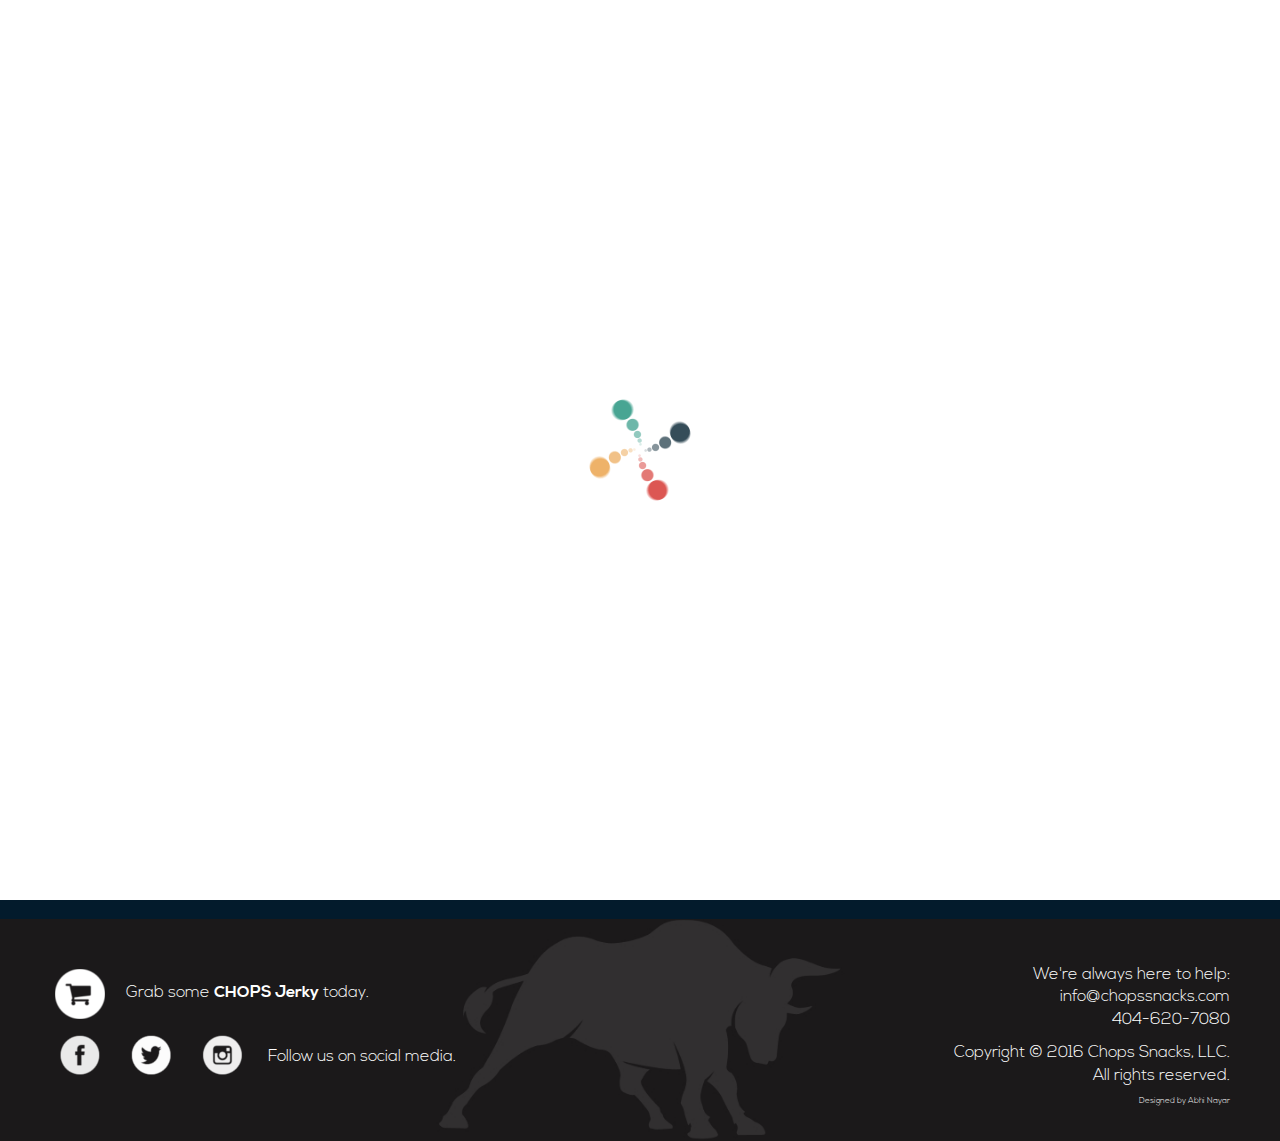
<file: contact-us.html>
<!DOCTYPE html>
<html lang="en">

<head>
    <meta charset="utf-8">
    <meta name="viewport" content="width=device-width, initial-scale=1.0"/>
    <meta name="description" content="Chops is jerky made with premium tender and moist beef brisket, crafted with all natural ingredients using a special recipe and technique. Hailing from Georgia, we combine generations of tradition and skill when crafting our products. Come check us out and join the Chops Revolution!"/>
    <meta name="author" content="Abhi Nayar"/>
    <meta name="copyright" content="2016"/>
    <meta name="robots" content="index, follow"/>
    <meta name="robots" content="noodp, noydir"/>
    <!-- FAVICON -->
    <link rel="shortcut icon" href="./favicon/favicon.ico" type="image/x-icon">
    <link rel="icon" href="./favicon/favicon.ico" type="image/x-icon">

    <title>Chops Jerky - Contact Us</title>

    <!-- CSS CDN -->
    <link href="https://maxcdn.bootstrapcdn.com/bootstrap/3.3.6/css/bootstrap.min.css" rel="stylesheet">
    <link rel="stylesheet" href="https://maxcdn.bootstrapcdn.com/font-awesome/4.6.3/css/font-awesome.min.css" type="text/css">
    <link href="css/animate.min.css" rel="stylesheet">
    <!-- LOCAL CSS -->
    <link href="css/prettyPhoto.css" rel="stylesheet">
    <link href="css/chops.css" rel="stylesheet">
    <link href="css/index.css" rel="stylesheet">
    <link href="css/footer.css" rel="stylesheet">
    
    <!-- JS CDN -->
    <script src="https://cdnjs.cloudflare.com/ajax/libs/jquery/2.2.1/jquery.min.js"></script> 
    <script src="https://maxcdn.bootstrapcdn.com/bootstrap/3.3.6/js/bootstrap.min.js"></script>
    <script src="https://cdnjs.cloudflare.com/ajax/libs/wow/1.1.2/wow.min.js"></script> 
    <!-- LOCAL JS -->
    <script src="js/jquery.prettyPhoto.js"></script>
    <!--<script src="js/jquery.localScroll.min.js"></script>-->
    <script src="./js/chops.js"></script>
    
    <!-- HTML5 shim and Respond.js IE8 support of HTML5 elements and media queries -->
    <!--[if lt IE 9]>
      <script src="js/html5shiv.js"></script>
      <script src="js/respond.min.js"></script>
    <![endif]-->
    
    <!-- SEO Optimization & Social -->
    <!-- for Facebook -->          
    <meta property="og:title" content="Chops Snacks" />
    <meta property="og:type" content="page" />
    <meta property="og:image" content="./images/our_products/snack-sticks/chops_pholder.jpg"/>
    <meta property="og:url" content="www.chopsnacks.com" />
    <meta property="og:description" content="Chops is jerky made with premium tender and moist beef brisket, crafted with all natural ingredients using a special recipe and technique. Hailing from Georgia, we combine generations of tradition and skill when crafting our products. Come check us out and join the Chops Revolution!" />

    <!-- for Twitter -->          
    <meta name="twitter:card" content="summary" />
    <meta name="twitter:title" content="Chops Snacks" />
    <meta name="twitter:description" content="Chops is jerky made with premium tender and moist beef brisket, crafted with all natural ingredients using a special recipe and technique. Hailing from Georgia, we combine generations of tradition and skill when crafting our products. Come check us out and join the Chops Revolution!" />
    <meta name="twitter:image" content="./images/our_products/snack-sticks/chops_pholder.jpg" />
</head>

<body id="index-page">
    <div class="modal fade" id="refill-modal" tabindex="-1" role="dialog" arialabelledby="Refill Form Modal">
        <div class="modal-dialog modal-lg">
            <div class="modal-content">
                <div class="modal-header">
                    <button type="button" class="close" data-dismiss="modal" aria-label="Close">
                        <span aria-hidden="true">&times;</span>
                    </button>
                    <h2 class="refill-title bold">Store Refill Request Form</h2>
                    <p>Please fill in the following information for a refill of our delicious meat snacks.<br/><br/>For most locations, we will provide the refill within <b>three business days</b>. After submitting the request, you'll receive a confirmation email that will include a specific delivery time frame. If you need a refill urgently or would like it to be delivered at a specific date, please include that information in the <b>'Additional Notes'</b> box.<br/><br/>Thank you!</p>
                </div>
                <div class="modal-body">
                    <form id="refill-form" role="form" action="https://formspree.io/info@chopssnacks.com" method="post">
                        <div class="form-group">
                            <label for="name">Name</label>
                            <input type="text" name="name" class="form-control" id="contact_name" placeholder="John Doe">
                        </div>
                        <div class="form-group">
                            <label for="name">Phone Number</label>
                            <input type="text" name="phone" class="form-control" id="contact_phone" placeholder="1-800-CHOPS-SNACKS">
                            <input type="text" name="_gotcha" style="display:none" />
                        </div>
                        <div class="form-group">
                            <label for="email">Email Address</label>
                            <input type="email" class="form-control" id="exampleInputEmail" name="_replyto" placeholder="Enter email">
                        </div>
                        <div class="form-group">
                            <label for="email">Store Mailing Address</label>
                            <input type="text" class="form-control" id="exampleInputAddress" name="store_address" placeholder="Enter your store's mailing address">
                            <input type="hidden" name="_next" value="#success"/>
                            <input type="hidden" name="_subject" value="NEW Store Refill Request!" />
                        </div>
                        <div class="form-group">
                            <label for="comment">Additional Notes</label>
                            <textarea type="text" class="feedback-input form-control refill" placeholder="Comment" id="contact_comment" name="message"></textarea>
                        </div>
                        <button type="submit" value="Send" class="btn btn-default contact_submit black">Submit</button>
                    </form>
                </div>
            </div>
        </div>
    </div>
    <div class="modal fade" id="success-modal" tabindex="-1" role="dialog" arialabelledby="Success">
        <div class="modal-dialog modal-lg">
            <div class="modal-content">
                <div class="modal-header">
                    <button type="button" class="close" data-dismiss="modal" aria-label="Close">
                        <span aria-hidden="true">&times;</span>
                    </button>
                    <h2 class="refill-title bold">Thank You!</h2>
                </div>
                <div class="modal-body">
                    <p>Your refill request has been received and we will get back to you via e-mail shortly! Thank you for your patronage.</p>
                </div>
            </div>
        </div>
    </div>
    <div id="preloader" style="display: none;">
        <img src="./images/common/Preloader.gif" alt="Preloader" id="loader-gif">
    </div>
    <header>
        <nav class="navbar navbar-default navbar-fixed-top top-nav" role="navigation" id="top-navigation">
            <div class="container-fluid navbar-container">
                <div class="navbar-header">
                    <a class="navbar-brand" href="index.html"><img src="./images/common/top_logo.png"/></a>
                </div>
                <div class="navbar-right" id="top-nav-right">
                    <ul class="nav navbar-nav">
                        <li class="right-nav-item top-refill"><a href="#refill-modal" data-toggle="modal" id="refill-link">Store Refill Request</a></li>
                        <li class="hidden right-nav-item top-locate"><a href="#"><img src="./images/common/locate_us.png"/></a></li>
                        <li class="right-nav-item top-social-row-list">
                            <div class="top-social-row-container hidden-xs">
                                <div class="col-md-4 col-sm-4 col-xs-4 col-lg-4 text-center top-social-image">
                                    <a href="https://www.facebook.com/chops.jerky/"><img src="./images/common/facebook.png" class="top-fb"/></a>
                                </div>
                                <div class="col-md-4 col-sm-4 col-xs-4 col-lg-4 text-center top-social-image">
                                    <a href="https://www.instagram.com/chopssnacks/"><img src="./images/common/instagram.png" class="top-ig"/></a>
                                </div>
                                <div class="col-md-4 col-sm-4 col-xs-4 col-lg-4 text-center top-social-image">
                                    <a href="https://twitter.com/chopssnacks"><img src="./images/common/twitter.png" class="top-twitter"/></a>
                                </div>
                            </div>
                        </li>
                        <li class="right-nav-item hidden-xs"><a class="top-phone bold">404 620 7080</a></li>
                    </ul>
                </div>
            </div>
        </nav>
        <nav class="navbar navbar-default navbar-fixed-top navbar-lower" role="navigation" id="bottom-navigation">
            <div class="container-fluid navbar-lower-container">
                <button type="button" class="navbar-toggle collapsed" data-toggle="collapse" data-target="#bottom-navigation-container" aria-expanded="false">
                    <span class="sr-only">Toggle navigation</span>
                    <span class="icon-bar"></span>
                    <span class="icon-bar"></span>
                    <span class="icon-bar"></span>
                </button>
                <div class="collapse navbar-collapse" id="bottom-navigation-container">
                    <ul class="nav navbar-nav navbar-nav-lower">
                        <li class="current"><a href="index.html" class="current">Home<span class="sr-only">(current)</span></a></li>
                        <li class=""><a href="our-story.html" class="">Our Story</a></li>
                        <li class=""><a href="chops-store.html">The Chops Store</a></li>
                        <li class=""><a href="chops-diff.html" class="">The Chops Difference</a></li>
                        <li class=""><a href="contact-us.html">Contact Us</a></li>
                        <li class="hidden-lg hidden-md hidden-sm"><a href="#refill-modal" data-toggle="modal">Store Refill Request</a></li>
                    </ul>
                </div>
            </div>        
        </nav>
    </header>
    <section id="contact-us">
        <div class="container-fluid contact-us-bg">
            <div class="container">
                <div class="row contact-us-title-row wow fadeIn" data-wow-delay="1.2s">
                    <div class="col-lg-1 col-md-1 col-md-offset-0 col-sm-1 col-sm-offset-0 hidden-xs text-left">
                        <span class="our_story-logo"><img src="./images/common/logo_white.png"/></span>
                    </div>
                    <div class="col-lg-11 col-md-11 col-md-offset-0 col-sm-8 col-sm-offset-1 col-xs-12 col-xs-offset-0 contact-us-title-col text-left">
                        <h1 class="contact-us-title">
                            Contact Us <hr class="contact-us-title-hr hidden-sm hidden-xs"/>
                        </h1>
                    </div>
                </div>
                <div class="row contact-us-row1 wow fadeInDown" data-wow-delay="1.4s">
                    <div class="col-md-12 text-left contact-intro-col">
                        <p class="contact-intro">
                            We're always here to help! Whether over the phone, through email or social media, we'll be there if you need us. Fill out the form below to shoot us an email, or feel free to peruse the many options on the right.<br/>Whatever you're contacting us for, we can't wait to hear from you!
                        </p>
                    </div>
                </div>
            </div>
        </div>
        <div class="container-fluid contact-us-bg2">
            <div class="container">
                <div class="row contact-us-row2">
                    <div class="col-md-6 col-sm-12 col-xs-12 form-col wow fadeIn" data-wow-delay="2s">
                        <form id="contact-form" role="form" action="https://formspree.io/info@chopssnacks.com" method="post">
                            <div class="form-group">
                                <label for="name">Name</label>
                                <input type="text" name="name" class="form-control" id="contact_name" placeholder="John Doe">
                                <input type="text" name="_gotcha" style="display:none" />
                            </div>
                            <div class="form-group">
                                <label for="email">Email Address</label>
                                <input type="email" class="form-control" id="exampleInputEmail" name="_replyto" placeholder="Enter email">
                                <input type="hidden" name="_subject" value="New submission from ChopsSnacks.com" />
                                <input type="hidden" name="_next" value="contact-us.html" />
                            </div>
                            <div class="form-group">
                                <label for="comment">Comment</label>
                                <textarea type="text" class="feedback-input form-control" placeholder="Comment" id="contact_comment" name="message"></textarea>
                            </div>
                            <button type="submit" value="Send" class="btn btn-default contact_submit">Submit</button>
                        </form>
                    </div>
                    <div class="col-md-6 col-sm-12 col-xs-12 wow slideInRight" data-wow-delay="2s">
                        <div class="row contact-list-row1">
                            <p class="contact-list"><span class="bold">General inquiries:</span> info@chopssnacks.com<br/><br/>
                                <span class="bold">Supplier Inquiries (Dusty):</span> dusty@chopssnacks.com<br/><br/>
                                <span class="bold">Media and Special Events (Luke):</span> luke@chopssnacks.com<br/><br/>
                                <span class="bold">Sales and Distribution Inquiries (Aaron):</span> aaron@chopssnacks.com<br/><br/>
                                <span class="bold">On the phone:</span>404-620-7080<br/><br/>
                                <span class="bold">Direct Mail:</span><br>1245 Chapel Street<br/>#504<br/>New Haven, CT 06511

                            </p>
                        </div>
                    </div>
                </div>
            </div>
        </div>
    </section>
    <footer>
        <div class="container-fluid footer-bg">
            <div class="footer-container">
                <div class="row footer-row">
                    <div class="col-md-8 col-sm-12 col-xs-12 footer-left">
                        <div class="footer-left-row row">
                            <div class="col-md-1 col-sm-1 col-xs-12 footer-icon-col">
                                <a href="chops-store.html" class="footer-icon-link"><img src="./images/common/cart_icon.png" class="footer-icon"/></a>
                            </div>
                            <div class="col-md-6 col-sm-5 col-xs-12 footer-left-column">
                                <a class="footer-left-link shifted" href="chops-store.html">Grab some <span class="bold">CHOPS Jerky</span> today.</a>
                            </div>
                        </div>
                        <div class="footer-left-row row">
                            <!--<div class="col-md-1 col-sm-1 col-xs-12 footer-icon-col">
                                <a href="index.html" class="footer-icon-link"><img src="./images/common/locate_us_maponly.png" class="footer-icon"/></a>
                            </div>
                            <div class="col-md-11 col-sm-11 col-xs-12 footer-left-column">
                                <a class="footer-left-link shifted" href="index.html">Find some <span class="bold">CHOPS Jerky</span> near you.</a>
                            </div>-->
                        </div>
                        <div class="footer-left-row row">
                            <div class="col-md-3 col-sm-3 col-xs-12">
                                <div class="row text-center">
                                    <div class="col-md-4 col-sm-4 col-xs-4 footer-social"><a href="https://www.facebook.com/chops.jerky/" class="footer-social-link"><img src="./images/common/facebook.png" class="footer-social-image"/></a></div>
                                    <div class="footer-social col-md-4 col-sm-4 col-xs-4"><a href="https://twitter.com/chopssnacks" class="footer-social-link"><img src="./images/common/twitter.png" class="footer-social-image"/></a></div>
                                    <div class="footer-social col-md-4 col-sm-4 col-xs-4"><a href="https://www.instagram.com/chopssnacks/" class="footer-social-link"><img src="./images/common/instagram.png" class="footer-social-image"/></a></div>
                                </div>
                            </div>
                            <div class="col-md-5 col-sm-4 col-xs-12 footer-left-column">
                                <p class="footer-left-text">Follow us on social media.</p>
                            </div>
                        </div>
                    </div>
                    <div class="col-md-4 col-sm-4 col-sm-offset-8 col-xs-12 footer-right text-right">
                        <div class="footer-right-text1-container">
                            <p class="footer-right-text1">
                                We're always here to help:<br/>
                                info@chopssnacks.com<br/>
                                404-620-7080
                            </p>
                        </div>
                        <div class="footer-right-text2-container">
                            <p class="footer-right-text2">
                                <span class="hidden-sm">Copyright </span>© 2016 Chops Snacks, LLC.<br/>
                                All rights reserved.<br/>
                                <span class="credits">Designed by Abhi Nayar</span>
                            </p>
                        </div>
                    </div>
                </div>
            </div>
        </div>
    </footer>
    </body>
</html>
</file>
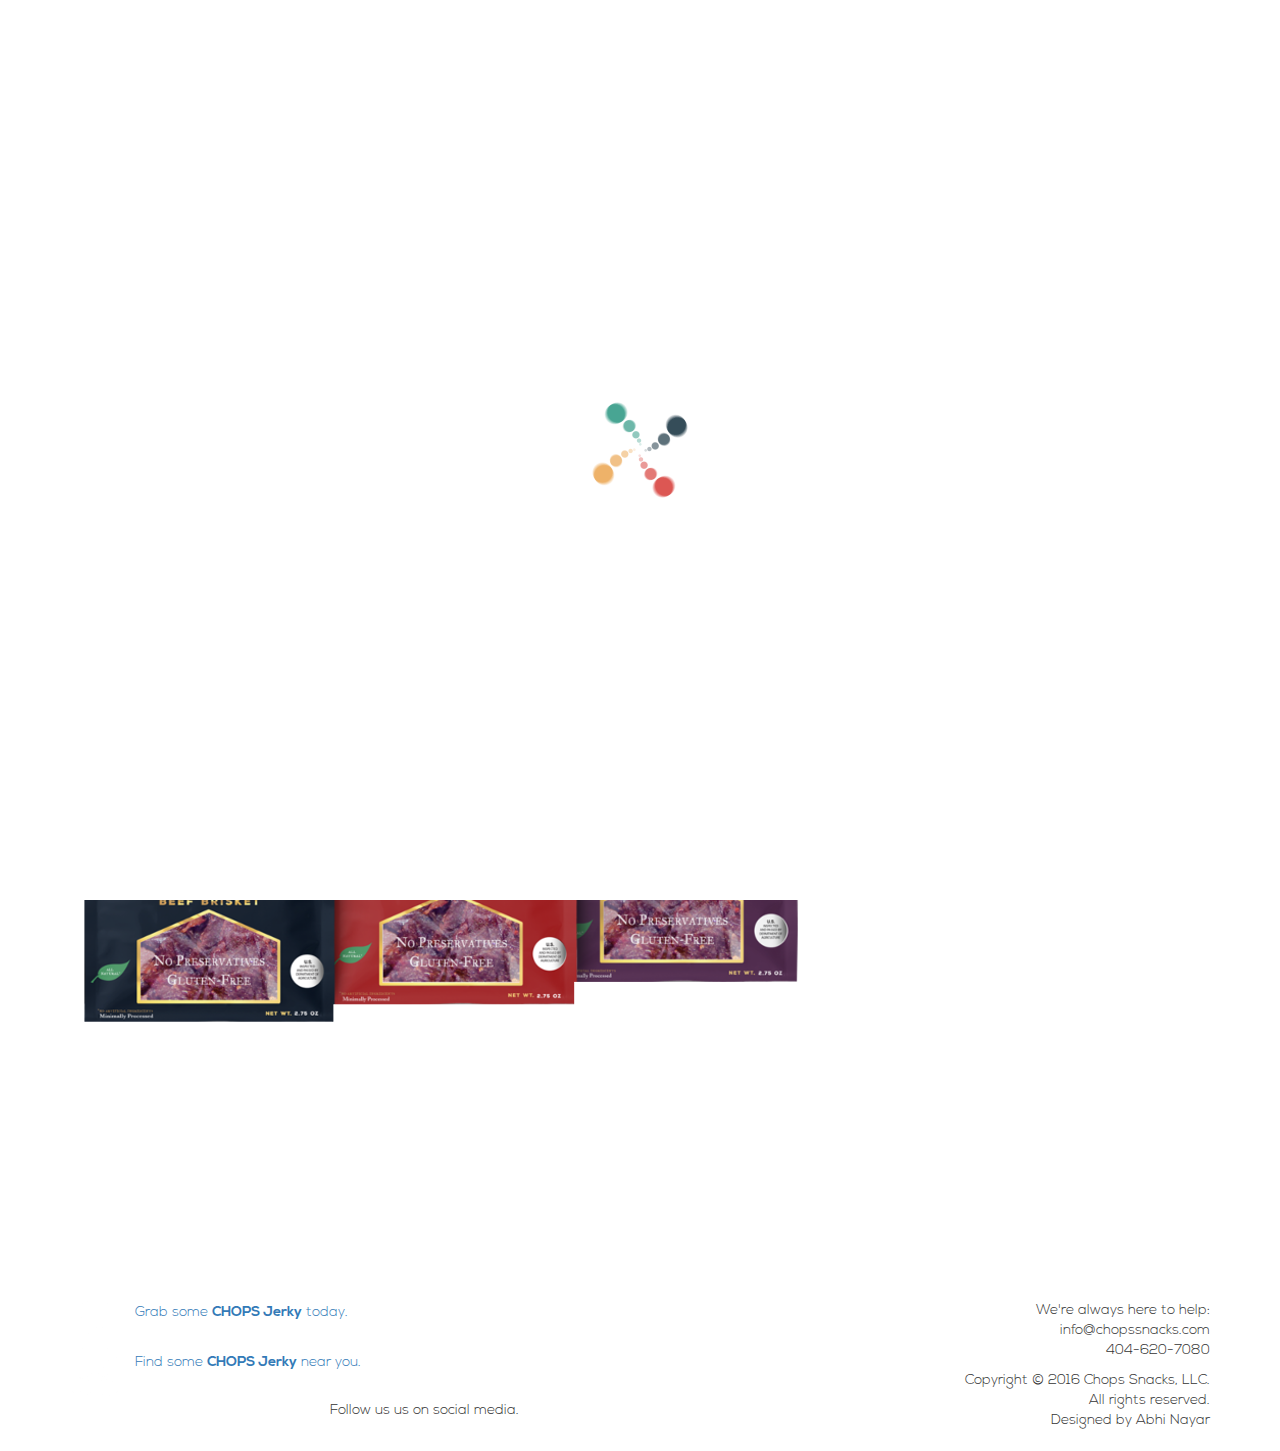
<file: index_backup.html>
<!DOCTYPE html>
<html lang="en">

<head>
    <meta charset="utf-8">
    <meta name="viewport" content="width=device-width, initial-scale=1.0"/>
    <meta name="description" content="Chops is jerky made with premium tender and moist beef brisket, crafted with all natural ingredients using a special recipe and technique. Hailing from Georgia, we combine generations of tradition and skill when crafting our products. Come check us out and join the Chops Revolution!"/>
    <meta name="author" content="Abhi Nayar"/>
    <meta name="copyright" content="2016"/>
    <meta name="robots" content="index, follow"/>
    <meta name="robots" content="noodp, noydir"/>
    <!-- FAVICON -->
    <link rel="shortcut icon" href="./favicon/favicon.ico" type="image/x-icon">
    <link rel="icon" href="./favicon/favicon.ico" type="image/x-icon">

    <title>Chops Jerky</title>

    <!-- CSS CDN -->
    <link href="css/boostrap.min.css" rel="stylesheet">
    <link rel="stylesheet" href="css/font-awesome.min.css" type="text/css">
    <link href="css/animate.min.css" rel="stylesheet">
    <!-- LOCAL CSS -->
    <link href="css/prettyPhoto.css" rel="stylesheet">
    <link href="css/chops.css" rel="stylesheet">
    
    <!-- JS CDN -->
    <script src="js/jquery.min.js"></script> 
    <script src="js/bootstrap.min.js"></script>
    <script src="js/wow.min.js"></script> 
    <!-- LOCAL JS -->
    <script src="js/jquery.prettyPhoto.js"></script>
    <!--<script src="js/jquery.localScroll.min.js"></script>-->
    <script src="./js/chops.js"></script>
    
    <!-- HTML5 shim and Respond.js IE8 support of HTML5 elements and media queries -->
    <!--[if lt IE 9]>
      <script src="js/html5shiv.js"></script>
      <script src="js/respond.min.js"></script>
    <![endif]-->
    
    <!-- SEO Optimization & Social -->
    <!-- for Facebook -->          
    <meta property="og:title" content="Chops Snacks" />
    <meta property="og:type" content="page" />
    <meta property="og:image" content="./images/our_products/snack-sticks/chops_pholder.jpg"/>
    <meta property="og:url" content="www.chopsnacks.com" />
    <meta property="og:description" content="Chops is jerky made with premium tender and moist beef brisket, crafted with all natural ingredients using a special recipe and technique. Hailing from Georgia, we combine generations of tradition and skill when crafting our products. Come check us out and join the Chops Revolution!" />

    <!-- for Twitter -->          
    <meta name="twitter:card" content="summary" />
    <meta name="twitter:title" content="Chops Snacks" />
    <meta name="twitter:description" content="Chops is jerky made with premium tender and moist beef brisket, crafted with all natural ingredients using a special recipe and technique. Hailing from Georgia, we combine generations of tradition and skill when crafting our products. Come check us out and join the Chops Revolution!" />
    <meta name="twitter:image" content="./images/our_products/snack-sticks/chops_pholder.jpg" />
</head>

<body id="index-page">
    <div class="modal fade" id="refill-modal" tabindex="-1" role="dialog" arialabelledby="Refill Form Modal">
        <div class="modal-dialog modal-lg">
            <div class="modal-content">
                <div class="modal-header">
                    <button type="button" class="close" data-dismiss="modal" aria-label="Close">
                        <span aria-hidden="true">&times;</span>
                    </button>
                    <h2 class="refill-title bold">Store Refill Request Form</h2>
                    <p>Please fill in the following information for a refill of our delicious meat snacks.<br/><br/>For most locations, we will provide the refill in two weeks. After submitting the request, you'll receive a confirmation email that will include a specific delivery time frame. If you need a refill urgently or would like it to be delivered at a specific date, please include that information in the <b>'Additional Notes'</b> box.<br/><br/>Thank you!</p>
                </div>
                <div class="modal-body">
                    <form id="refill-form" role="form" action="https://formspree.io/info@chopssnacks.com" method="post">
                        <div class="form-group">
                            <label for="name">Name</label>
                            <input type="text" name="name" class="form-control" id="contact_name" placeholder="John Doe">
                        </div>
                        <div class="form-group">
                            <label for="name">Phone Number</label>
                            <input type="text" name="phone" class="form-control" id="contact_phone" placeholder="1-800-CHOPS-SNACKS">
                            <input type="text" name="_gotcha" style="display:none" />
                        </div>
                        <div class="form-group">
                            <label for="email">Email Address</label>
                            <input type="email" class="form-control" id="exampleInputEmail" name="_replyto" placeholder="Enter email">
                        </div>
                        <div class="form-group">
                            <label for="email">Store Mailing Address</label>
                            <input type="text" class="form-control" id="exampleInputAddress" name="store_address" placeholder="Enter your store's mailing address">
                            <input type="hidden" name="_next" value="#success"/>
                            <input type="hidden" name="_subject" value="NEW Store Refill Request!" />
                        </div>
                        <div class="form-group">
                            <label for="comment">Additional Notes</label>
                            <textarea type="text" class="feedback-input form-control refill" placeholder="Comment" id="contact_comment" name="message"></textarea>
                        </div>
                        <button type="submit" value="Send" class="btn btn-default contact_submit black">Submit</button>
                    </form>
                </div>
            </div>
        </div>
    </div>
    <div class="modal fade" id="success-modal" tabindex="-1" role="dialog" arialabelledby="Success">
        <div class="modal-dialog modal-lg">
            <div class="modal-content">
                <div class="modal-header">
                    <button type="button" class="close" data-dismiss="modal" aria-label="Close">
                        <span aria-hidden="true">&times;</span>
                    </button>
                    <h2 class="refill-title bold">Thank You!</h2>
                </div>
                <div class="modal-body">
                    <p>Your refill request has been received and we will get back to you via e-mail shortly! Thank you for your patronage.</p>
                </div>
            </div>
        </div>
    </div>
    <div id="preloader" style="display: none;">
        <img src="./images/common/Preloader.gif" alt="Preloader" id="loader-gif">
    </div>
    <header>
        <nav class="navbar navbar-default navbar-fixed-top top-nav" role="navigation" id="top-navigation">
            <div class="container-fluid navbar-container">
                <div class="navbar-header">
                    <a class="navbar-brand" href="index.html"><img src="./images/common/top_logo.png"/></a>
                </div>
                <div class="navbar-right" id="top-nav-right">
                    <ul class="nav navbar-nav">
                        <li class="right-nav-item top-refill"><a href="#refill-modal" data-toggle="modal" id="refill-link">Store Refill Request</a></li>
                        <li class="hidden right-nav-item top-locate"><a href="#"><img src="./images/common/locate_us.png"/></a></li>
                        <li class="right-nav-item top-social-row-list">
                            <div class="top-social-row-container hidden-xs">
                                <div class="col-md-4 col-sm-4 col-xs-4 col-lg-4 text-center top-social-image">
                                    <a href="https://www.facebook.com/chops.jerky/"><img src="./images/common/facebook.png" class="top-fb"/></a>
                                </div>
                                <div class="col-md-4 col-sm-4 col-xs-4 col-lg-4 text-center top-social-image">
                                    <a href="https://www.instagram.com/chopssnacks/"><img src="./images/common/instagram.png" class="top-ig"/></a>
                                </div>
                                <div class="col-md-4 col-sm-4 col-xs-4 col-lg-4 text-center top-social-image">
                                    <a href="https://twitter.com/chopssnacks"><img src="./images/common/twitter.png" class="top-twitter"/></a>
                                </div>
                            </div>
                        </li>
                        <li class="right-nav-item hidden-xs"><a class="top-phone bold">404 620 7080</a></li>
                    </ul>
                </div>
            </div>
        </nav>
        <nav class="navbar navbar-default navbar-fixed-top navbar-lower" role="navigation" id="bottom-navigation">
            <div class="container-fluid navbar-lower-container">
                <button type="button" class="navbar-toggle collapsed" data-toggle="collapse" data-target="#bottom-navigation-container" aria-expanded="false">
                    <span class="sr-only">Toggle navigation</span>
                    <span class="icon-bar"></span>
                    <span class="icon-bar"></span>
                    <span class="icon-bar"></span>
                </button>
                <div class="collapse navbar-collapse" id="bottom-navigation-container">
                    <ul class="nav navbar-nav navbar-nav-lower">
                        <li class="current"><a href="index.html" class="current">Home<span class="sr-only">(current)</span></a></li>
                        <li class=""><a href="our-story.html" class="">Our Story</a></li>
                        <li class=""><a href="our-products.html">Our Products</a></li>
                        <li class=""><a href="chops-diff.html" class="">The Chops Difference</a></li>
                        <li class=""><a href="http://shop.chopssnacks.com/">The Store</a></li>
                        <li class=""><a href="contact-us.html">Contact Us</a></li>
                    </ul>
                </div>
            </div>        
        </nav>
    </header>
    <section id="section_01">
        <div class="container-fluid index-bg">
            <div class="container">
                <div class="row index-row1">
                    <div class="col-lg-6 col-md-6 col-sm-6 col-xs-12 index-logo-col">
                        <img src="./images/index/logo.png" class="index-logo wow fadeIn" data-wow-duration="2000ms" data-wow-delay="1.5s"/>
                    </div>
                    <div class="col-lg-6 col-md-6 col-sm-6 col-xs-12 index-brand-col text-right wow slideInRight" data-wow-duration="1000ms" data-wow-delay="1.9s">
                        <p class="index-brand">Brisket Is<br/><span class="bold">Better.</span></p>
                    </div>
                </div>
                <div class="row index-row2">
                    <div class="col-lg-10 col-lg-offset-2 col-md-offset-2 col-md-10 col-sm-offset-0 col-sm-12 index-tagline-col text-right wow fadeInUp" data-wow-delay="2.9s">
                        <p class="index-tagline">CHOPS. Jerky for <span class="bold">everybody.</span></p>
                    </div>
                </div>
                <div class="row index-row3">
                    <div class="col-ld-12 col-md-12 col-sm-12 col-xs-12 text-center">
                        <a href="#" class="index-arrow wow fadeInDown" data-wow-delay="3.7s" id="index-arrow"><img src="./images/common/arrow.png" id="index-arrow"/></a>
                    </div>
                </div>
            </div>
        </div>
    </section>
    <section id="section_02">
        <div class="container-fluid index-bg2">
            <div class="row section02-row1">
                <div class="col-md-6 index-bags-col text-left wow slideInLeft">
                    <img src="./images/index/bags.png" class="index-bags"/>
                </div>
                <div class="col-lg-5 col-md-5 col-sm-12 col-xs-12 index-text1-col text-right wow slideInRight">
                        <h1 class="index-text1-heading">
                            A <span class="bold">cut</span> above the rest.
                        </h1>
                        <p class="index-text1-1">
                            No Preservatives. No Nitrites. No MSG*.
                        </p>
                        <p class="index-text1-2">
                            We don't settle for average. We only<br/>use <span class="bold">all-natural premium beef brisket</span><br/>and <span class="bold">100% natural spices</span> topped off with<br/>a royal hand-crafted creation process<br/>from our head chef. Our products are<br/><span class="bold">made in America</span> produced in a facility<br/>nestled in the <span class="bold">American Rockies</span><br/>and given the utmost attention<br/>throughout the whole process.
                        </p>
                </div>
                <div class="col-lg-1 col-md-1 col-sm-0 col-xs-0 spacer"></div>
            </div>
            <div class="row section02-row2">
                <div class="col-md-6 col-sm-12 col-xs-12 index-guarantee-col wow slideInLeft">
                    <p class="index-guarantee">We're so confident in our products that if you arent 100% satisfied with your purchase, just contact us for a full refund, no questions asked!</p>
                </div>
                <div class="col-md-6 hidden-sm hidden-xs text-right index-rockies-col wow fadeIn">
                    <img src="./images/index/rockies.png" class="index-rockies"/>
                </div>
            </div>
        </div>
    </section>
    <footer>
        <div class="container-fluid footer-bg">
            <div class="container footer-container">
                <div class="row footer-row">
                    <div class="col-md-8 col-sm-12 col-xs-12 footer-left">
                        <div class="footer-left-row row">
                            <div class="col-md-1 col-sm-1 col-xs-12 footer-icon-col">
                                <a href="http://shop.chopssnacks.com/" class="footer-icon-link"><img src="./images/common/cart_icon.png" class="footer-icon"/></a>
                            </div>
                            <div class="col-md-11 col-sm-11 col-xs-12 footer-left-column">
                                <a class="footer-left-link shifted" href="http://shop.chopssnacks.com/">Grab some <span class="bold">CHOPS Jerky</span> today.</a>
                            </div>
                        </div>
                        <div class="footer-left-row row">
                            <div class="col-md-1 col-sm-1 col-xs-12 footer-icon-col">
                                <a href="index.html" class="footer-icon-link"><img src="./images/common/locate_us_maponly.png" class="footer-icon"/></a>
                            </div>
                            <div class="col-md-11 col-sm-11 col-xs-12 footer-left-column">
                                <a class="footer-left-link shifted" href="index.html">Find some <span class="bold">CHOPS Jerky</span> near you.</a>
                            </div>
                        </div>
                        <div class="footer-left-row row">
                            <div class="col-md-4 col-sm-4 col-xs-12">
                                <div class="row text-center">
                                    <div class="col-md-4 col-sm-4 col-xs-4"><a href="https://www.facebook.com/chops.jerky/" class="footer-social-link"><img src="./images/common/facebook.png" class="footer-social-image"/></a></div>
                                    <div class="col-md-4 col-sm-4 col-xs-4"><a href="https://twitter.com/chopssnacks" class="footer-social-link"><img src="./images/common/twitter.png" class="footer-social-image"/></a></div>
                                    <div class="col-md-4 col-sm-4 col-xs-4"><a href="https://www.instagram.com/chopssnacks/" class="footer-social-link"><img src="./images/common/instagram.png" class="footer-social-image"/></a></div>
                                </div>
                            </div>
                            <div class="col-md-8 col-sm-8 col-xs-12">
                                <p class="footer-left-text">Follow us us on social media.</p>
                            </div>
                        </div>
                    </div>
                    <div class="col-md-4 col-sm-12 col-xs-12 footer-right text-right">
                        <div class="footer-right-text1-container">
                            <p class="footer-right-text1">
                                We're always here to help:<br/>
                                info@chopssnacks.com<br/>
                                404-620-7080
                            </p>
                        </div>
                        <div class="footer-right-text2-container">
                            <p class="footer-right-text2">
                                Copyright © 2016 Chops Snacks, LLC.<br/>
                                All rights reserved.<br/>
                                Designed by Abhi Nayar
                            </p>
                        </div>
                    </div>
                </div>
            </div>
        </div>
    </footer>
    </body>
</html>
</file>
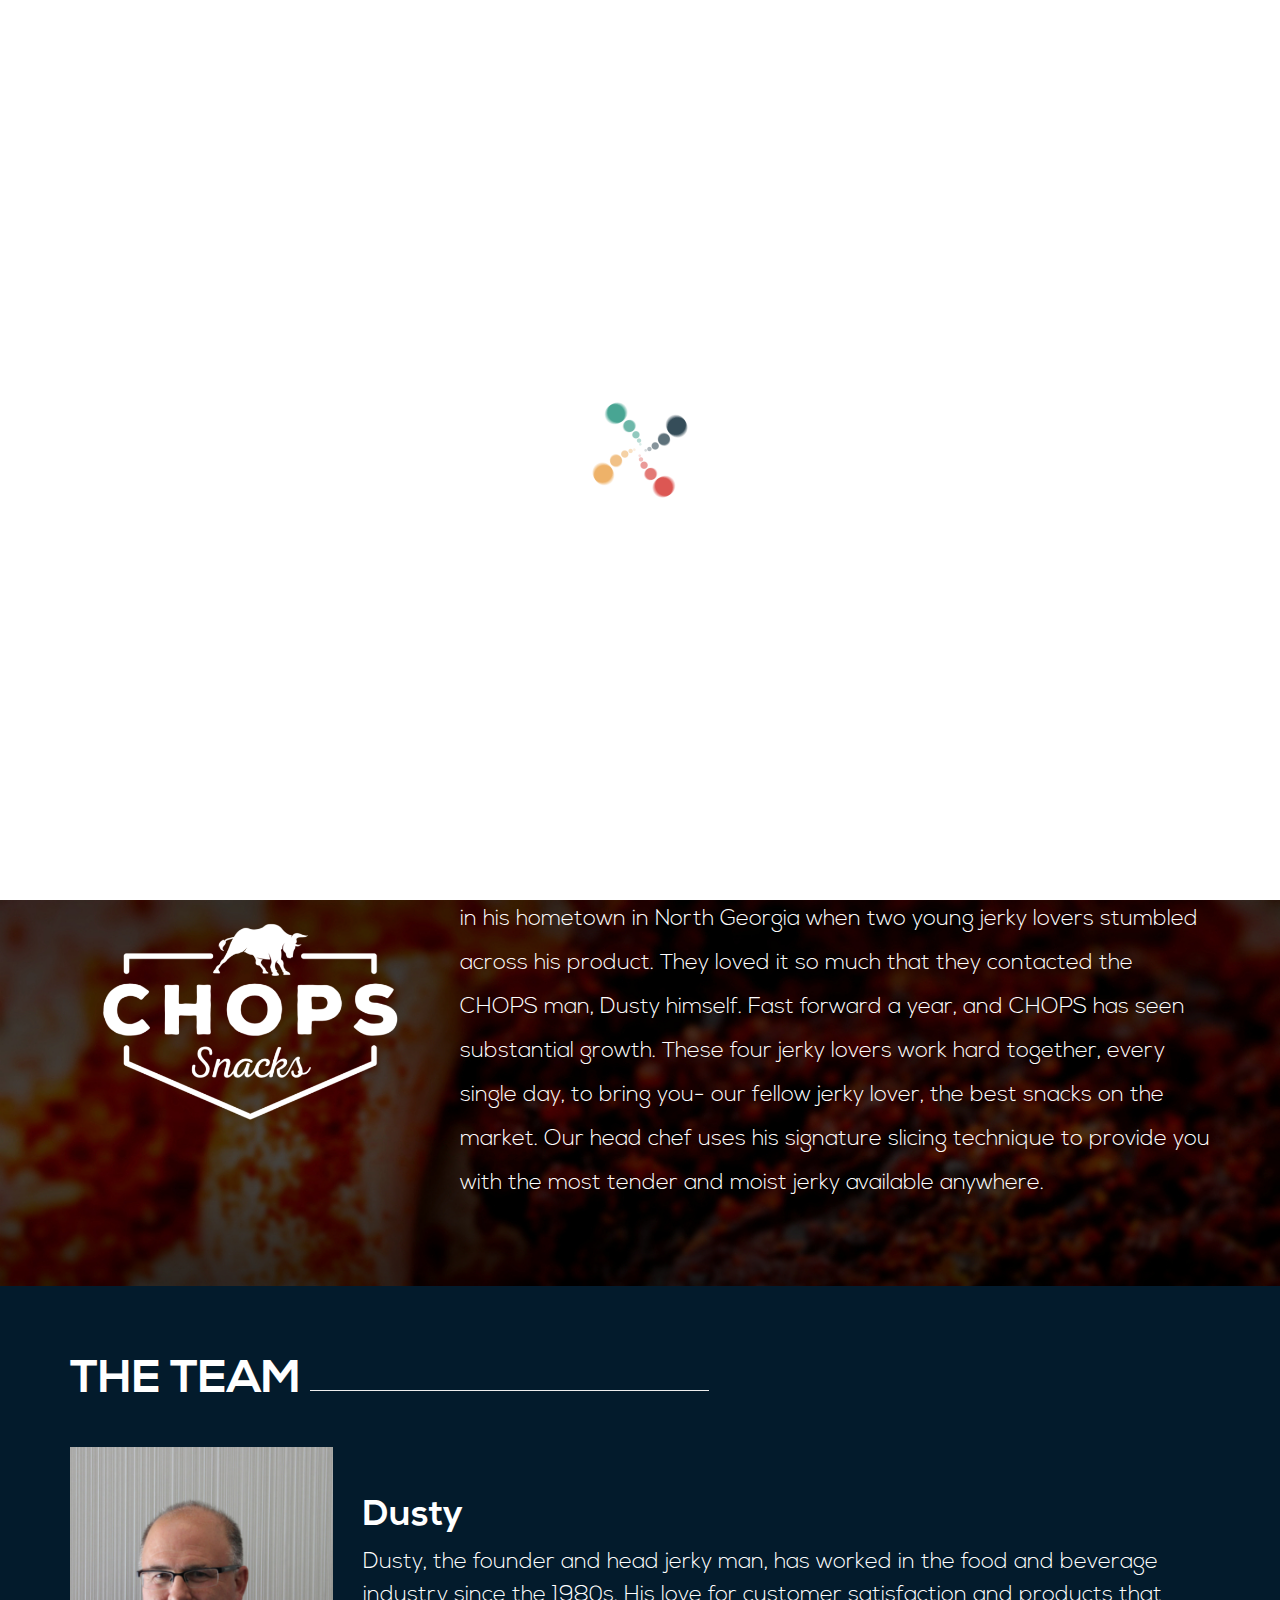
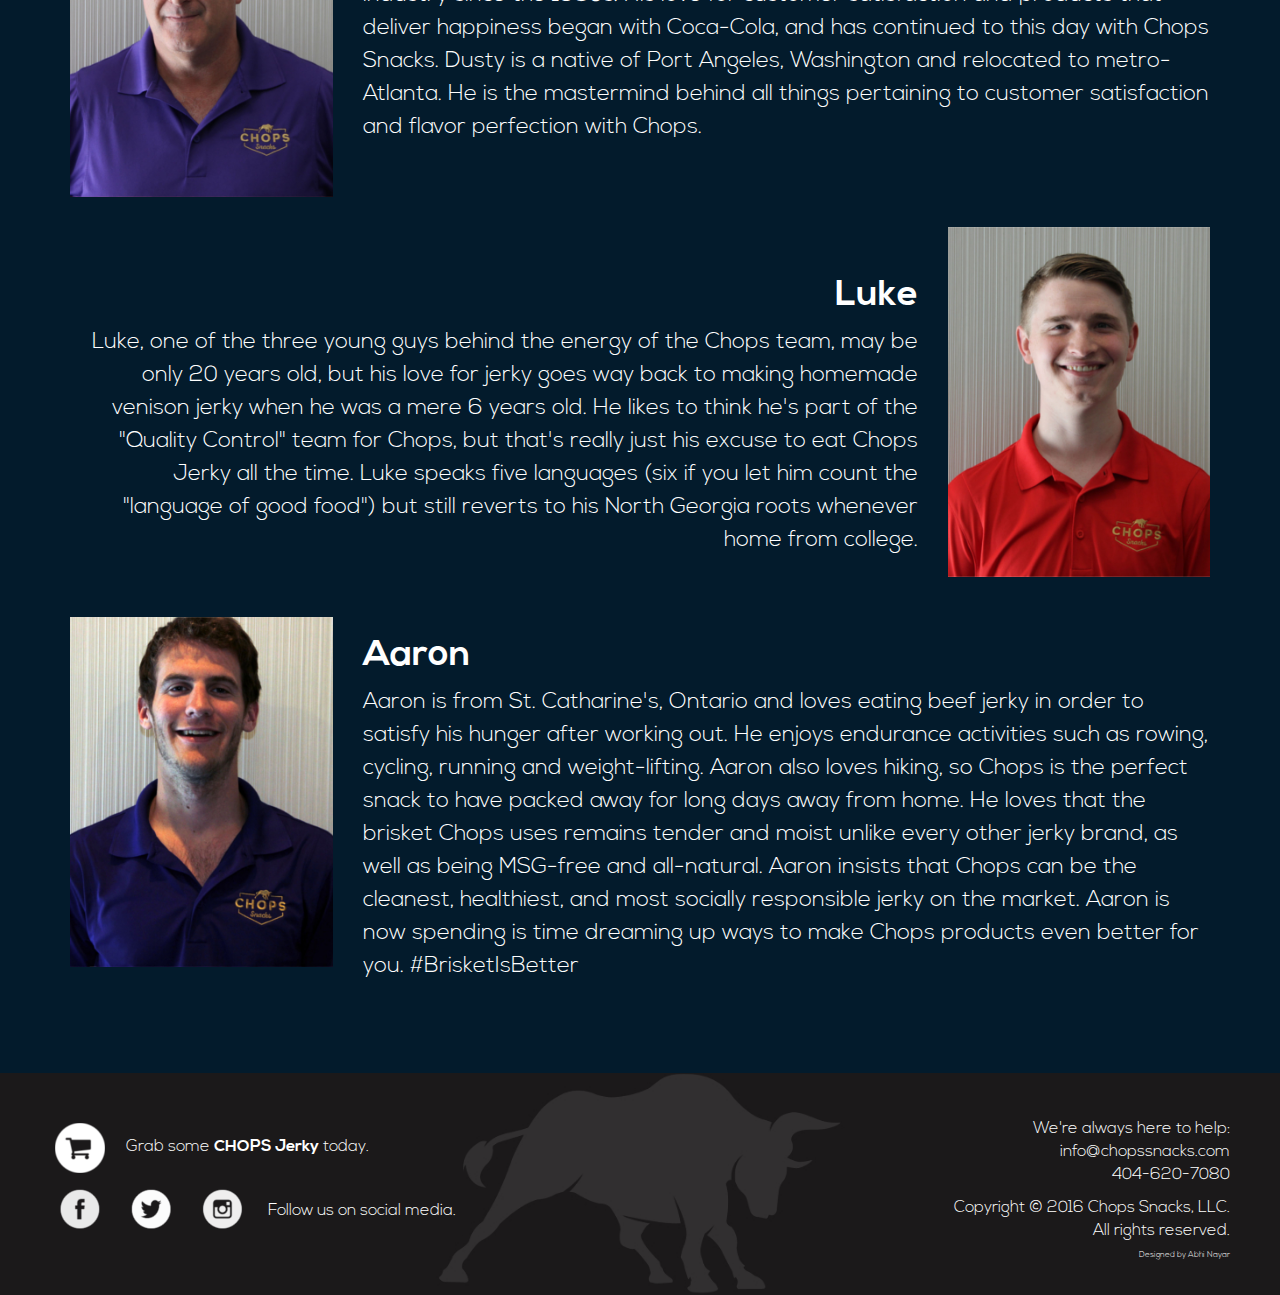
<file: our-story.html>
<!DOCTYPE html>
<html lang="en">

<head>
    <meta charset="utf-8">
    <meta name="viewport" content="width=device-width, initial-scale=1.0"/>
    <meta name="description" content="Chops is jerky made with premium tender and moist beef brisket, crafted with all natural ingredients using a special recipe and technique. Hailing from Georgia, we combine generations of tradition and skill when crafting our products. Come check us out and join the Chops Revolution!"/>
    <meta name="author" content="Abhi Nayar"/>
    <meta name="copyright" content="2016"/>
    <meta name="robots" content="index, follow"/>
    <meta name="robots" content="noodp, noydir"/>
    <!-- FAVICON -->
    <link rel="shortcut icon" href="./favicon/favicon.ico" type="image/x-icon">
    <link rel="icon" href="./favicon/favicon.ico" type="image/x-icon">

    <title>Chops Jerky - Our Story</title>

    <!-- CSS CDN -->
    <link href="https://maxcdn.bootstrapcdn.com/bootstrap/3.3.6/css/bootstrap.min.css" rel="stylesheet">
    <link rel="stylesheet" href="https://maxcdn.bootstrapcdn.com/font-awesome/4.6.3/css/font-awesome.min.css" type="text/css">
    <link href="css/animate.min.css" rel="stylesheet">
    <!-- LOCAL CSS -->
    <link href="css/prettyPhoto.css" rel="stylesheet">
    <link href="css/chops.css" rel="stylesheet">
    <link href="css/index.css" rel="stylesheet">
    <link href="css/footer.css" rel="stylesheet">
    
    <!-- JS CDN -->
    <script src="https://cdnjs.cloudflare.com/ajax/libs/jquery/2.2.1/jquery.min.js"></script> 
    <script src="https://maxcdn.bootstrapcdn.com/bootstrap/3.3.6/js/bootstrap.min.js"></script>
    <script src="https://cdnjs.cloudflare.com/ajax/libs/wow/1.1.2/wow.min.js"></script> 
    <!-- LOCAL JS -->
    <script src="js/jquery.prettyPhoto.js"></script>
    <!--<script src="js/jquery.localScroll.min.js"></script>-->
    <script src="./js/chops.js"></script>
    
    <!-- HTML5 shim and Respond.js IE8 support of HTML5 elements and media queries -->
    <!--[if lt IE 9]>
      <script src="js/html5shiv.js"></script>
      <script src="js/respond.min.js"></script>
    <![endif]-->
    
    <!-- SEO Optimization & Social -->
    <!-- for Facebook -->          
    <meta property="og:title" content="Chops Snacks" />
    <meta property="og:type" content="page" />
    <meta property="og:image" content="./images/our_products/snack-sticks/chops_pholder.jpg"/>
    <meta property="og:url" content="www.chopsnacks.com" />
    <meta property="og:description" content="Chops is jerky made with premium tender and moist beef brisket, crafted with all natural ingredients using a special recipe and technique. Hailing from Georgia, we combine generations of tradition and skill when crafting our products. Come check us out and join the Chops Revolution!" />

    <!-- for Twitter -->          
    <meta name="twitter:card" content="summary" />
    <meta name="twitter:title" content="Chops Snacks" />
    <meta name="twitter:description" content="Chops is jerky made with premium tender and moist beef brisket, crafted with all natural ingredients using a special recipe and technique. Hailing from Georgia, we combine generations of tradition and skill when crafting our products. Come check us out and join the Chops Revolution!" />
    <meta name="twitter:image" content="./images/our_products/snack-sticks/chops_pholder.jpg" />
</head>

<body id="index-page">
    <div class="modal fade" id="refill-modal" tabindex="-1" role="dialog" arialabelledby="Refill Form Modal">
        <div class="modal-dialog modal-lg">
            <div class="modal-content">
                <div class="modal-header">
                    <button type="button" class="close" data-dismiss="modal" aria-label="Close">
                        <span aria-hidden="true">&times;</span>
                    </button>
                    <h2 class="refill-title bold">Store Refill Request Form</h2>
                    <p>Please fill in the following information for a refill of our delicious meat snacks.<br/><br/>For most locations, we will provide the refill within <b>three business days</b>. After submitting the request, you'll receive a confirmation email that will include a specific delivery time frame. If you need a refill urgently or would like it to be delivered at a specific date, please include that information in the <b>'Additional Notes'</b> box.<br/><br/>Thank you!</p>
                </div>
                <div class="modal-body">
                    <form id="refill-form" role="form" action="https://formspree.io/info@chopssnacks.com" method="post">
                        <div class="form-group">
                            <label for="name">Name</label>
                            <input type="text" name="name" class="form-control" id="contact_name" placeholder="John Doe">
                        </div>
                        <div class="form-group">
                            <label for="name">Phone Number</label>
                            <input type="text" name="phone" class="form-control" id="contact_phone" placeholder="1-800-CHOPS-SNACKS">
                            <input type="text" name="_gotcha" style="display:none" />
                        </div>
                        <div class="form-group">
                            <label for="email">Email Address</label>
                            <input type="email" class="form-control" id="exampleInputEmail" name="_replyto" placeholder="Enter email">
                        </div>
                        <div class="form-group">
                            <label for="email">Store Mailing Address</label>
                            <input type="text" class="form-control" id="exampleInputAddress" name="store_address" placeholder="Enter your store's mailing address">
                            <input type="hidden" name="_next" value="#success"/>
                            <input type="hidden" name="_subject" value="NEW Store Refill Request!" />
                        </div>
                        <div class="form-group">
                            <label for="comment">Additional Notes</label>
                            <textarea type="text" class="feedback-input form-control refill" placeholder="Comment" id="contact_comment" name="message"></textarea>
                        </div>
                        <button type="submit" value="Send" class="btn btn-default contact_submit black">Submit</button>
                    </form>
                </div>
            </div>
        </div>
    </div>
    <div class="modal fade" id="success-modal" tabindex="-1" role="dialog" arialabelledby="Success">
        <div class="modal-dialog modal-lg">
            <div class="modal-content">
                <div class="modal-header">
                    <button type="button" class="close" data-dismiss="modal" aria-label="Close">
                        <span aria-hidden="true">&times;</span>
                    </button>
                    <h2 class="refill-title bold">Thank You!</h2>
                </div>
                <div class="modal-body">
                    <p>Your refill request has been received and we will get back to you via e-mail shortly! Thank you for your patronage.</p>
                </div>
            </div>
        </div>
    </div>
    <div id="preloader" style="display: none;">
        <img src="./images/common/Preloader.gif" alt="Preloader" id="loader-gif">
    </div>
    <header>
        <nav class="navbar navbar-default navbar-fixed-top top-nav" role="navigation" id="top-navigation">
            <div class="container-fluid navbar-container">
                <div class="navbar-header">
                    <a class="navbar-brand" href="index.html"><img src="./images/common/top_logo.png"/></a>
                </div>
                <div class="navbar-right" id="top-nav-right">
                    <ul class="nav navbar-nav">
                        <li class="right-nav-item top-refill"><a href="#refill-modal" data-toggle="modal" id="refill-link">Store Refill Request</a></li>
                        <li class="hidden right-nav-item top-locate"><a href="#"><img src="./images/common/locate_us.png"/></a></li>
                        <li class="right-nav-item top-social-row-list">
                            <div class="top-social-row-container hidden-xs">
                                <div class="col-md-4 col-sm-4 col-xs-4 col-lg-4 text-center top-social-image">
                                    <a href="https://www.facebook.com/chops.jerky/"><img src="./images/common/facebook.png" class="top-fb"/></a>
                                </div>
                                <div class="col-md-4 col-sm-4 col-xs-4 col-lg-4 text-center top-social-image">
                                    <a href="https://www.instagram.com/chopssnacks/"><img src="./images/common/instagram.png" class="top-ig"/></a>
                                </div>
                                <div class="col-md-4 col-sm-4 col-xs-4 col-lg-4 text-center top-social-image">
                                    <a href="https://twitter.com/chopssnacks"><img src="./images/common/twitter.png" class="top-twitter"/></a>
                                </div>
                            </div>
                        </li>
                        <li class="right-nav-item hidden-xs"><a class="top-phone bold">404 620 7080</a></li>
                    </ul>
                </div>
            </div>
        </nav>
        <nav class="navbar navbar-default navbar-fixed-top navbar-lower" role="navigation" id="bottom-navigation">
            <div class="container-fluid navbar-lower-container">
                <button type="button" class="navbar-toggle collapsed" data-toggle="collapse" data-target="#bottom-navigation-container" aria-expanded="false">
                    <span class="sr-only">Toggle navigation</span>
                    <span class="icon-bar"></span>
                    <span class="icon-bar"></span>
                    <span class="icon-bar"></span>
                </button>
                <div class="collapse navbar-collapse" id="bottom-navigation-container">
                    <ul class="nav navbar-nav navbar-nav-lower">
                        <li class="current"><a href="index.html" class="current">Home<span class="sr-only">(current)</span></a></li>
                        <li class=""><a href="our-story.html" class="">Our Story</a></li>
                        <li class=""><a href="chops-store.html">The Chops Store</a></li>
                        <li class=""><a href="chops-diff.html" class="">The Chops Difference</a></li>
                        <li class=""><a href="contact-us.html">Contact Us</a></li>
                        <li class="hidden-lg hidden-md hidden-sm"><a href="#refill-modal" data-toggle="modal">Store Refill Request</a></li>
                    </ul>
                </div>
            </div>        
        </nav>
    </header>
    <section id="our_story">
        <div class="container-fluid our_story-container-1">
            <div class="container" style="display:none">
                <div class="row">
                    <div class="col-md-12 our_story-header">
                        <div class="row our_story-title-row">
                            <div class="col-md-1">
                                <span class="our_story-logo"><img src="./images/common/logo_white.png"/></span>
                            </div>
                            <div class="col-md-11 our_story-title-col">
                                <h1 class="our_story-title">
                                    Our Story <hr class="our_story-title-hr"/>
                                </h1>
                            </div>
                        </div>
                    </div>
                </div>
            </div>
            <div class="container-fluid our_story-bg1 wow fadeInDown our-story-top" data-wow-delay="1.4s">
                <div class="container">
                    <div class="row our_story-row1">
                        <div class="col-md-4 our_story-row1-image wow fadeInLeft" data-wow-delay="1.7s">
                            <img src="./images/our_story/store.png"/>
                        </div> 
                        <div class="col-md-8 col-md-offset-0 our_story-row1-text-container wow slideInRight" data-wow-delay="1.5s">
                            <p class="our_story-row1-text">
                                As with most companies, ours is one with humble beginnings. Dusty, the CHOPS man himself, was inspired to venture into the world of jerky while on a family farm in the Pacific Northwest during the summer of 2013. One evening, after a long day in the fields, Dusty was craving a tasty high-protein snack so he bought some beef jerky at the local store.
                            </p>
                        </div>
                    </div>
                </div>
            </div>
            <div class="container-fluid our_story-bg2 wow fadeInDown our-story-top" data-wow-delay="2s">
                <div class="container">
                    <div class="row our_story-row2">
                        <div class="hidden-lg hidden-md col-sm-12 col-xs-12 our_story-row2-image wow fadeInRight" data-wow-delay="3s" id="our_story-hidden-rocky">
                            <img src="./images/our_story/cow.png"/>
                        </div>
                        <div class="col-lg-8 col-md-8 col-sm-12 col-xs-12 our_story-row2-text-container wow slideInLeft" data-wow-delay="2.4s">
                            <p class="our_story-row2-text text-right">
                                He was thoroughly disappointed that the jerky was so tough and flavorless thus, ever the enterprising man, he decided to take matters into his own hands. Dusty experimented with his jerky, and finally arrived upon a recipe using only premium ingredients and an all-natural beef brisket. While some brands claim they have tender jerky, none of them are as tender as ours. We guarantee it.
                            </p>
                        </div>
                        <div class="col-md-4 col-lg-4 hidden-sm hidden-xs our_story-row2-image wow fadeInRight" data-wow-delay="2.7s">
                            <img src="./images/our_story/cow.png"/>
                        </div>
                    </div>
                </div>
            </div>
            <div class="our_story-bg3 container-fluid wow fadeInDown our-story-top" data-wow-delay="0s">
                <div class="container">
                    <div class="row our_story-row3">
                        <div class="col-md-4 our_story-row3-image text-left wow fadeInRight" data-wow-delay="0s">
                            <img src="./images/common/logo_full-white.png"/>
                        </div>
                        <div class="col-md-8 our_story-row3-text-container wow slideInRight" data-wow-delay="0s">
                            <p class="our_story-row3-text">
                                Two years later Dusty was running a small successful jerky business back in his hometown in North Georgia when two young jerky lovers stumbled across his product. They loved it so much that they contacted the CHOPS man, Dusty himself. Fast forward a year, and CHOPS has seen substantial growth. These four jerky lovers work hard together, every single day, to bring you- our fellow jerky lover, the best snacks on the market. Our head chef uses his signature slicing technique to provide you with the most tender and moist jerky available anywhere.
                            </p>
                        </div>
                    </div>
                </div>
            </div>
        </div>
        <div class="container-fluid the-team-bg">
            <div class="container the-team-container">
                <div class="row the-team-header-row">
                    <div class="col-md-12 the-team-header">
                        <h1 class="the-team-title">
                            The Team <hr class="our_story-title-hr hr-shifted"/>
                        </h1>
                    </div>
                </div>
                <div class="row the-team-row">
                    <div class="col-lg-3 col-md-3 col-sm-3 the-team-image dusty">
                        <img src="./images/our_story/dusty.jpg"/>
                    </div>
                    <div class="col-lg-9 col-md-9 col-sm-9 col-xs-12 the-team-bio dusty">
                        <h1 class="the-team-bio-title">Dusty</h1>
                        <p class="the-team-bio-text">Dusty, the founder and head jerky man, has worked in the food and beverage industry since the 1980s. His love for customer satisfaction and products that deliver happiness began with Coca-Cola, and has continued to this day with Chops Snacks. Dusty is a native of Port Angeles, Washington and relocated to metro-Atlanta. He is the mastermind behind all things pertaining to customer satisfaction and flavor perfection with Chops.
</p>
                    </div>
                </div>
                <div class="row the-team-row">
                    <div class="hidden-md hidden-lg hidden-sm col-xs-12 the-team-image luke">
                        <img src="./images/our_story/luke.jpg"/>
                    </div>
                    <div class="col-lg-9 col-md-9 col-sm-9 col-xs-12 the-team-bio text-right luke">
                        <h1 class="the-team-bio-title">Luke</h1>
                        <p class="the-team-bio-text">Luke, one of the three young guys behind the energy of the Chops team, may be only 20 years old, but his love for jerky goes way back to making homemade venison jerky when he was a mere 6 years old. He likes to think he's part of the "Quality Control" team for Chops, but that's really just his excuse to eat Chops Jerky all the time. Luke speaks five languages (six if you let him count the "language of good food") but still reverts to his North Georgia roots whenever home from college.
</p>
                    </div>
                    <div class="col-lg-3 col-md-3 col-sm-3 hidden-xs the-team-image luke">
                        <img src="./images/our_story/luke.jpg"/>
                    </div>
                </div>
                <div class="row the-team-row">
                    <div class="col-lg-3 col-md-3 col-sm-3 col-xs-12 the-team-image aaron">
                        <img src="./images/our_story/aaron.jpg"/>
                    </div>
                    <div class="col-lg-9 col-md-9 col-sm-9 col-xs-12 the-team-bio aaron">
                        <h1 class="the-team-bio-title">Aaron</h1>
                        <p class="the-team-bio-text">Aaron is from St. Catharine's, Ontario and loves eating beef jerky in order to satisfy his hunger after working out. He enjoys endurance activities such as rowing, cycling, running and weight-lifting. Aaron also loves hiking, so Chops is the perfect snack to have packed away for long days away from home. He loves that the brisket Chops uses remains tender and moist unlike every other jerky brand, as well as being MSG-free and all-natural. Aaron insists that Chops can be the cleanest, healthiest, and most socially responsible jerky on the market.  Aaron is now spending is time dreaming up ways to make Chops products even better for you. #BrisketIsBetter</p>
                    </div>
                </div>
                <div class="row the-team-row hidden">
                    <div class="hidden-lg hidden-md hidden-sm col-xs-12 hidden-sm hidden-md hidden-lg the-team-image david">
                        <img src="./images/our_story/david.jpg"/>
                    </div>
                    <div class="col-lg-9 col-md-9  col-sm-9 col-xs-12 the-team-bio text-right david">
                        <h1 class="the-team-bio-title">David</h1>
                        <p class="the-team-bio-text">David plans to take Chops Snacks to places jerky has never gone before, a fitting aspiration for one from the West, namely California. He's studying Applied Mathematics and enjoys making policy with the college council. These days, he's considering picking up a second major in Jerkyology. David can often be found eating Chops' jerky with a look of serenity on his face after an intense game of pickup basketball. David doesn't worry about zombie apocalypses like some of his friends do, because he knows that if it does happen, he would just give the zombies some Chops' jerky and they'd all just watch Netflix together.</p>
                    </div>
                    <div class="col-lg-3 col-md-3 col-sm-3 hidden-xs hidden-xs the-team-image david">
                        <img src="./images/our_story/david.jpg"/>
                    </div>
                </div>
            </div>
        </div>
    </section>
    <footer>
        <div class="container-fluid footer-bg">
            <div class="footer-container">
                <div class="row footer-row">
                    <div class="col-md-8 col-sm-12 col-xs-12 footer-left">
                        <div class="footer-left-row row">
                            <div class="col-md-1 col-sm-1 col-xs-12 footer-icon-col">
                                <a href="chops-store.html" class="footer-icon-link"><img src="./images/common/cart_icon.png" class="footer-icon"/></a>
                            </div>
                            <div class="col-md-6 col-sm-5 col-xs-12 footer-left-column">
                                <a class="footer-left-link shifted" href="chops-store.html">Grab some <span class="bold">CHOPS Jerky</span> today.</a>
                            </div>
                        </div>
                        <div class="footer-left-row row">
                            <!--<div class="col-md-1 col-sm-1 col-xs-12 footer-icon-col">
                                <a href="index.html" class="footer-icon-link"><img src="./images/common/locate_us_maponly.png" class="footer-icon"/></a>
                            </div>
                            <div class="col-md-11 col-sm-11 col-xs-12 footer-left-column">
                                <a class="footer-left-link shifted" href="index.html">Find some <span class="bold">CHOPS Jerky</span> near you.</a>
                            </div>-->
                        </div>
                        <div class="footer-left-row row">
                            <div class="col-md-3 col-sm-3 col-xs-12">
                                <div class="row text-center">
                                    <div class="col-md-4 col-sm-4 col-xs-4 footer-social"><a href="https://www.facebook.com/chops.jerky/" class="footer-social-link"><img src="./images/common/facebook.png" class="footer-social-image"/></a></div>
                                    <div class="footer-social col-md-4 col-sm-4 col-xs-4"><a href="https://twitter.com/chopssnacks" class="footer-social-link"><img src="./images/common/twitter.png" class="footer-social-image"/></a></div>
                                    <div class="footer-social col-md-4 col-sm-4 col-xs-4"><a href="https://www.instagram.com/chopssnacks/" class="footer-social-link"><img src="./images/common/instagram.png" class="footer-social-image"/></a></div>
                                </div>
                            </div>
                            <div class="col-md-5 col-sm-4 col-xs-12 footer-left-column">
                                <p class="footer-left-text">Follow us on social media.</p>
                            </div>
                        </div>
                    </div>
                    <div class="col-md-4 col-sm-4 col-sm-offset-8 col-xs-12 footer-right text-right">
                        <div class="footer-right-text1-container">
                            <p class="footer-right-text1">
                                We're always here to help:<br/>
                                info@chopssnacks.com<br/>
                                404-620-7080
                            </p>
                        </div>
                        <div class="footer-right-text2-container">
                            <p class="footer-right-text2">
                                <span class="hidden-sm">Copyright </span>© 2016 Chops Snacks, LLC.<br/>
                                All rights reserved.<br/>
                                <span class="credits">Designed by Abhi Nayar</span>
                            </p>
                        </div>
                    </div>
                </div>
            </div>
        </div>
    </footer>
    </body>
</html>
</file>
<file: css/prettyPhoto.css>
/* ------------------------------------------------------------------------
	This you can edit.
------------------------------------------------------------------------- */

	/* ----------------------------------
		Default Theme
	----------------------------------- */

	div.pp_default .pp_top,
	div.pp_default .pp_top .pp_middle,
	div.pp_default .pp_top .pp_left,
	div.pp_default .pp_top .pp_right,
	div.pp_default .pp_bottom,
	div.pp_default .pp_bottom .pp_left,
	div.pp_default .pp_bottom .pp_middle,
	div.pp_default .pp_bottom .pp_right { height: 13px; }
	
	div.pp_default .pp_top .pp_left { background: url(../images/prettyPhoto/default/sprite.png) -78px -93px no-repeat; } /* Top left corner */
	div.pp_default .pp_top .pp_middle { background: url(../images/prettyPhoto/default/sprite_x.png) top left repeat-x; } /* Top pattern/color */
	div.pp_default .pp_top .pp_right { background: url(../images/prettyPhoto/default/sprite.png) -112px -93px no-repeat; } /* Top right corner */
	
	div.pp_default .pp_content .ppt { color: #f8f8f8; }
	div.pp_default .pp_content_container .pp_left { background: url(../images/prettyPhoto/default/sprite_y.png) -7px 0 repeat-y; padding-left: 13px; }
	div.pp_default .pp_content_container .pp_right { background: url(../images/prettyPhoto/default/sprite_y.png) top right repeat-y; padding-right: 13px; }
	div.pp_default .pp_content { background-color: #fff; } /* Content background */
	div.pp_default .pp_next:hover { background: url(../images/prettyPhoto/default/sprite_next.png) center right  no-repeat; cursor: pointer; } /* Next button */
	div.pp_default .pp_previous:hover { background: url(../images/prettyPhoto/default/sprite_prev.png) center left no-repeat; cursor: pointer; } /* Previous button */
	div.pp_default .pp_expand { background: url(../images/prettyPhoto/default/sprite.png) 0 -29px no-repeat; cursor: pointer; width: 28px; height: 28px; } /* Expand button */
	div.pp_default .pp_expand:hover { background: url(../images/prettyPhoto/default/sprite.png) 0 -56px no-repeat; cursor: pointer; } /* Expand button hover */
	div.pp_default .pp_contract { background: url(../images/prettyPhoto/default/sprite.png) 0 -84px no-repeat; cursor: pointer; width: 28px; height: 28px; } /* Contract button */
	div.pp_default .pp_contract:hover { background: url(../images/prettyPhoto/default/sprite.png) 0 -113px no-repeat; cursor: pointer; } /* Contract button hover */
	div.pp_default .pp_close { width: 30px; height: 30px; background: url(../images/prettyPhoto/default/sprite.png) 2px 1px no-repeat; cursor: pointer; } /* Close button */
	div.pp_default #pp_full_res .pp_inline { color: #000; } 
	div.pp_default .pp_gallery ul li a { background: url(../images/prettyPhoto/default/default_thumb.png) center center #f8f8f8; border:1px solid #aaa; }
	div.pp_default .pp_gallery ul li a:hover,
	div.pp_default .pp_gallery ul li.selected a { border-color: #fff; }
	div.pp_default .pp_social { margin-top: 7px; }

	div.pp_default .pp_gallery a.pp_arrow_previous,
	div.pp_default .pp_gallery a.pp_arrow_next { position: static; left: auto; }
	div.pp_default .pp_nav .pp_play,
	div.pp_default .pp_nav .pp_pause { background: url(../images/prettyPhoto/default/sprite.png) -51px 1px no-repeat; height:30px; width:30px; }
	div.pp_default .pp_nav .pp_pause { background-position: -51px -29px; }
	div.pp_default .pp_details { position: relative; }
	div.pp_default a.pp_arrow_previous,
	div.pp_default a.pp_arrow_next { background: url(../images/prettyPhoto/default/sprite.png) -31px -3px no-repeat; height: 20px; margin: 4px 0 0 0; width: 20px; }
	div.pp_default a.pp_arrow_next { left: 52px; background-position: -82px -3px; } /* The next arrow in the bottom nav */
	div.pp_default .pp_content_container .pp_details { margin-top: 5px; }
	div.pp_default .pp_nav { clear: none; height: 30px; width: 110px; position: relative; }
	div.pp_default .pp_nav .currentTextHolder{ font-family: Georgia; font-style: italic; color:#999; font-size: 11px; left: 75px; line-height: 25px; margin: 0; padding: 0 0 0 10px; position: absolute; top: 2px; }
	
	div.pp_default .pp_close:hover, div.pp_default .pp_nav .pp_play:hover, div.pp_default .pp_nav .pp_pause:hover, div.pp_default .pp_arrow_next:hover, div.pp_default .pp_arrow_previous:hover { opacity:0.7; }

	div.pp_default .pp_description{ font-size: 11px; font-weight: bold; line-height: 14px; margin: 5px 50px 5px 0; }

	div.pp_default .pp_bottom .pp_left { background: url(../images/prettyPhoto/default/sprite.png) -78px -127px no-repeat; } /* Bottom left corner */
	div.pp_default .pp_bottom .pp_middle { background: url(../images/prettyPhoto/default/sprite_x.png) bottom left repeat-x; } /* Bottom pattern/color */
	div.pp_default .pp_bottom .pp_right { background: url(../images/prettyPhoto/default/sprite.png) -112px -127px no-repeat; } /* Bottom right corner */

	div.pp_default .pp_loaderIcon { background: url(../images/prettyPhoto/default/loader.gif) center center no-repeat; } /* Loader icon */

	
	/* ----------------------------------
		Light Rounded Theme
	----------------------------------- */


	div.light_rounded .pp_top .pp_left { background: url(../images/prettyPhoto/light_rounded/sprite.png) -88px -53px no-repeat; } /* Top left corner */
	div.light_rounded .pp_top .pp_middle { background: #fff; } /* Top pattern/color */
	div.light_rounded .pp_top .pp_right { background: url(../images/prettyPhoto/light_rounded/sprite.png) -110px -53px no-repeat; } /* Top right corner */
	
	div.light_rounded .pp_content .ppt { color: #000; }
	div.light_rounded .pp_content_container .pp_left,
	div.light_rounded .pp_content_container .pp_right { background: #fff; }
	div.light_rounded .pp_content { background-color: #fff; } /* Content background */
	div.light_rounded .pp_next:hover { background: url(../images/prettyPhoto/light_rounded/btnNext.png) center right  no-repeat; cursor: pointer; } /* Next button */
	div.light_rounded .pp_previous:hover { background: url(../images/prettyPhoto/light_rounded/btnPrevious.png) center left no-repeat; cursor: pointer; } /* Previous button */
	div.light_rounded .pp_expand { background: url(../images/prettyPhoto/light_rounded/sprite.png) -31px -26px no-repeat; cursor: pointer; } /* Expand button */
	div.light_rounded .pp_expand:hover { background: url(../images/prettyPhoto/light_rounded/sprite.png) -31px -47px no-repeat; cursor: pointer; } /* Expand button hover */
	div.light_rounded .pp_contract { background: url(../images/prettyPhoto/light_rounded/sprite.png) 0 -26px no-repeat; cursor: pointer; } /* Contract button */
	div.light_rounded .pp_contract:hover { background: url(../images/prettyPhoto/light_rounded/sprite.png) 0 -47px no-repeat; cursor: pointer; } /* Contract button hover */
	div.light_rounded .pp_close { width: 75px; height: 22px; background: url(../images/prettyPhoto/light_rounded/sprite.png) -1px -1px no-repeat; cursor: pointer; } /* Close button */
	div.light_rounded .pp_details { position: relative; }
	div.light_rounded .pp_description { margin-right: 85px; }
	div.light_rounded #pp_full_res .pp_inline { color: #000; } 
	div.light_rounded .pp_gallery a.pp_arrow_previous,
	div.light_rounded .pp_gallery a.pp_arrow_next { margin-top: 12px !important; }
	div.light_rounded .pp_nav .pp_play { background: url(../images/prettyPhoto/light_rounded/sprite.png) -1px -100px no-repeat; height: 15px; width: 14px; }
	div.light_rounded .pp_nav .pp_pause { background: url(../images/prettyPhoto/light_rounded/sprite.png) -24px -100px no-repeat; height: 15px; width: 14px; }

	div.light_rounded .pp_arrow_previous { background: url(../images/prettyPhoto/light_rounded/sprite.png) 0 -71px no-repeat; } /* The previous arrow in the bottom nav */
		div.light_rounded .pp_arrow_previous.disabled { background-position: 0 -87px; cursor: default; }
	div.light_rounded .pp_arrow_next { background: url(../images/prettyPhoto/light_rounded/sprite.png) -22px -71px no-repeat; } /* The next arrow in the bottom nav */
		div.light_rounded .pp_arrow_next.disabled { background-position: -22px -87px; cursor: default; }

	div.light_rounded .pp_bottom .pp_left { background: url(../images/prettyPhoto/light_rounded/sprite.png) -88px -80px no-repeat; } /* Bottom left corner */
	div.light_rounded .pp_bottom .pp_middle { background: #fff; } /* Bottom pattern/color */
	div.light_rounded .pp_bottom .pp_right { background: url(../images/prettyPhoto/light_rounded/sprite.png) -110px -80px no-repeat; } /* Bottom right corner */

	div.light_rounded .pp_loaderIcon { background: url(../images/prettyPhoto/light_rounded/loader.gif) center center no-repeat; } /* Loader icon */
	
	/* ----------------------------------
		Dark Rounded Theme
	----------------------------------- */
	
	div.dark_rounded .pp_top .pp_left { background: url(../images/prettyPhoto/dark_rounded/sprite.png) -88px -53px no-repeat; } /* Top left corner */
	div.dark_rounded .pp_top .pp_middle { background: url(../images/prettyPhoto/dark_rounded/contentPattern.png) top left repeat; } /* Top pattern/color */
	div.dark_rounded .pp_top .pp_right { background: url(../images/prettyPhoto/dark_rounded/sprite.png) -110px -53px no-repeat; } /* Top right corner */
	
	div.dark_rounded .pp_content_container .pp_left { background: url(../images/prettyPhoto/dark_rounded/contentPattern.png) top left repeat-y; } /* Left Content background */
	div.dark_rounded .pp_content_container .pp_right { background: url(../images/prettyPhoto/dark_rounded/contentPattern.png) top right repeat-y; } /* Right Content background */
	div.dark_rounded .pp_content { background: url(../images/prettyPhoto/dark_rounded/contentPattern.png) top left repeat; } /* Content background */
	div.dark_rounded .pp_next:hover { background: url(../images/prettyPhoto/dark_rounded/btnNext.png) center right  no-repeat; cursor: pointer; } /* Next button */
	div.dark_rounded .pp_previous:hover { background: url(../images/prettyPhoto/dark_rounded/btnPrevious.png) center left no-repeat; cursor: pointer; } /* Previous button */
	div.dark_rounded .pp_expand { background: url(../images/prettyPhoto/dark_rounded/sprite.png) -31px -26px no-repeat; cursor: pointer; } /* Expand button */
	div.dark_rounded .pp_expand:hover { background: url(../images/prettyPhoto/dark_rounded/sprite.png) -31px -47px no-repeat; cursor: pointer; } /* Expand button hover */
	div.dark_rounded .pp_contract { background: url(../images/prettyPhoto/dark_rounded/sprite.png) 0 -26px no-repeat; cursor: pointer; } /* Contract button */
	div.dark_rounded .pp_contract:hover { background: url(../images/prettyPhoto/dark_rounded/sprite.png) 0 -47px no-repeat; cursor: pointer; } /* Contract button hover */
	div.dark_rounded .pp_close { width: 75px; height: 22px; background: url(../images/prettyPhoto/dark_rounded/sprite.png) -1px -1px no-repeat; cursor: pointer; } /* Close button */
	div.dark_rounded .pp_details { position: relative; }
	div.dark_rounded .pp_description { margin-right: 85px; }
	div.dark_rounded .currentTextHolder { color: #c4c4c4; }
	div.dark_rounded .pp_description { color: #fff; }
	div.dark_rounded #pp_full_res .pp_inline { color: #fff; }
	div.dark_rounded .pp_gallery a.pp_arrow_previous,
	div.dark_rounded .pp_gallery a.pp_arrow_next { margin-top: 12px !important; }
	div.dark_rounded .pp_nav .pp_play { background: url(../images/prettyPhoto/dark_rounded/sprite.png) -1px -100px no-repeat; height: 15px; width: 14px; }
	div.dark_rounded .pp_nav .pp_pause { background: url(../images/prettyPhoto/dark_rounded/sprite.png) -24px -100px no-repeat; height: 15px; width: 14px; }

	div.dark_rounded .pp_arrow_previous { background: url(../images/prettyPhoto/dark_rounded/sprite.png) 0 -71px no-repeat; } /* The previous arrow in the bottom nav */
		div.dark_rounded .pp_arrow_previous.disabled { background-position: 0 -87px; cursor: default; }
	div.dark_rounded .pp_arrow_next { background: url(../images/prettyPhoto/dark_rounded/sprite.png) -22px -71px no-repeat; } /* The next arrow in the bottom nav */
		div.dark_rounded .pp_arrow_next.disabled { background-position: -22px -87px; cursor: default; }

	div.dark_rounded .pp_bottom .pp_left { background: url(../images/prettyPhoto/dark_rounded/sprite.png) -88px -80px no-repeat; } /* Bottom left corner */
	div.dark_rounded .pp_bottom .pp_middle { background: url(../images/prettyPhoto/dark_rounded/contentPattern.png) top left repeat; } /* Bottom pattern/color */
	div.dark_rounded .pp_bottom .pp_right { background: url(../images/prettyPhoto/dark_rounded/sprite.png) -110px -80px no-repeat; } /* Bottom right corner */

	div.dark_rounded .pp_loaderIcon { background: url(../images/prettyPhoto/dark_rounded/loader.gif) center center no-repeat; } /* Loader icon */
	
	
	/* ----------------------------------
		Dark Square Theme
	----------------------------------- */
	
	div.dark_square .pp_left ,
	div.dark_square .pp_middle,
	div.dark_square .pp_right,
	div.dark_square .pp_content { background: #000; }
	
	div.dark_square .currentTextHolder { color: #c4c4c4; }
	div.dark_square .pp_description { color: #fff; }
	div.dark_square .pp_loaderIcon { background: url(../images/prettyPhoto/dark_square/loader.gif) center center no-repeat; } /* Loader icon */
	
	div.dark_square .pp_expand { background: url(../images/prettyPhoto/dark_square/sprite.png) -31px -26px no-repeat; cursor: pointer; } /* Expand button */
	div.dark_square .pp_expand:hover { background: url(../images/prettyPhoto/dark_square/sprite.png) -31px -47px no-repeat; cursor: pointer; } /* Expand button hover */
	div.dark_square .pp_contract { background: url(../images/prettyPhoto/dark_square/sprite.png) 0 -26px no-repeat; cursor: pointer; } /* Contract button */
	div.dark_square .pp_contract:hover { background: url(../images/prettyPhoto/dark_square/sprite.png) 0 -47px no-repeat; cursor: pointer; } /* Contract button hover */
	div.dark_square .pp_close { width: 75px; height: 22px; background: url(../images/prettyPhoto/dark_square/sprite.png) -1px -1px no-repeat; cursor: pointer; } /* Close button */
	div.dark_square .pp_details { position: relative; }
	div.dark_square .pp_description { margin: 0 85px 0 0; }
	div.dark_square #pp_full_res .pp_inline { color: #fff; }
	div.dark_square .pp_gallery a.pp_arrow_previous,
	div.dark_square .pp_gallery a.pp_arrow_next { margin-top: 12px !important; }
	div.dark_square .pp_nav { clear: none; }
	div.dark_square .pp_nav .pp_play { background: url(../images/prettyPhoto/dark_square/sprite.png) -1px -100px no-repeat; height: 15px; width: 14px; }
	div.dark_square .pp_nav .pp_pause { background: url(../images/prettyPhoto/dark_square/sprite.png) -24px -100px no-repeat; height: 15px; width: 14px; }
	
	div.dark_square .pp_arrow_previous { background: url(../images/prettyPhoto/dark_square/sprite.png) 0 -71px no-repeat; } /* The previous arrow in the bottom nav */
		div.dark_square .pp_arrow_previous.disabled { background-position: 0 -87px; cursor: default; }
	div.dark_square .pp_arrow_next { background: url(../images/prettyPhoto/dark_square/sprite.png) -22px -71px no-repeat; } /* The next arrow in the bottom nav */
		div.dark_square .pp_arrow_next.disabled { background-position: -22px -87px; cursor: default; }
	
	div.dark_square .pp_next:hover { background: url(../images/prettyPhoto/dark_square/btnNext.png) center right  no-repeat; cursor: pointer; } /* Next button */
	div.dark_square .pp_previous:hover { background: url(../images/prettyPhoto/dark_square/btnPrevious.png) center left no-repeat; cursor: pointer; } /* Previous button */


	/* ----------------------------------
		Light Square Theme
	----------------------------------- */
	
	div.light_square .pp_left ,
	div.light_square .pp_middle,
	div.light_square .pp_right,
	div.light_square .pp_content { background: #fff; }
	
	div.light_square .pp_content .ppt { color: #000; }
	div.light_square .pp_expand { background: url(../images/prettyPhoto/light_square/sprite.png) -31px -26px no-repeat; cursor: pointer; } /* Expand button */
	div.light_square .pp_expand:hover { background: url(../images/prettyPhoto/light_square/sprite.png) -31px -47px no-repeat; cursor: pointer; } /* Expand button hover */
	div.light_square .pp_contract { background: url(../images/prettyPhoto/light_square/sprite.png) 0 -26px no-repeat; cursor: pointer; } /* Contract button */
	div.light_square .pp_contract:hover { background: url(../images/prettyPhoto/light_square/sprite.png) 0 -47px no-repeat; cursor: pointer; } /* Contract button hover */
	div.light_square .pp_close { width: 75px; height: 22px; background: url(../images/prettyPhoto/light_square/sprite.png) -1px -1px no-repeat; cursor: pointer; } /* Close button */
	div.light_square .pp_details { position: relative; }
	div.light_square .pp_description { margin-right: 85px; }
	div.light_square #pp_full_res .pp_inline { color: #000; }
	div.light_square .pp_gallery a.pp_arrow_previous,
	div.light_square .pp_gallery a.pp_arrow_next { margin-top: 12px !important; }
	div.light_square .pp_nav .pp_play { background: url(../images/prettyPhoto/light_square/sprite.png) -1px -100px no-repeat; height: 15px; width: 14px; }
	div.light_square .pp_nav .pp_pause { background: url(../images/prettyPhoto/light_square/sprite.png) -24px -100px no-repeat; height: 15px; width: 14px; }
	
	div.light_square .pp_arrow_previous { background: url(../images/prettyPhoto/light_square/sprite.png) 0 -71px no-repeat; } /* The previous arrow in the bottom nav */
		div.light_square .pp_arrow_previous.disabled { background-position: 0 -87px; cursor: default; }
	div.light_square .pp_arrow_next { background: url(../images/prettyPhoto/light_square/sprite.png) -22px -71px no-repeat; } /* The next arrow in the bottom nav */
		div.light_square .pp_arrow_next.disabled { background-position: -22px -87px; cursor: default; }
	
	div.light_square .pp_next:hover { background: url(../images/prettyPhoto/light_square/btnNext.png) center right  no-repeat; cursor: pointer; } /* Next button */
	div.light_square .pp_previous:hover { background: url(../images/prettyPhoto/light_square/btnPrevious.png) center left no-repeat; cursor: pointer; } /* Previous button */
	
	div.light_square .pp_loaderIcon { background: url(../images/prettyPhoto/light_rounded/loader.gif) center center no-repeat; } /* Loader icon */


	/* ----------------------------------
		Facebook style Theme
	----------------------------------- */
	
	div.facebook .pp_top .pp_left { background: url(../images/prettyPhoto/facebook/sprite.png) -88px -53px no-repeat; } /* Top left corner */
	div.facebook .pp_top .pp_middle { background: url(../images/prettyPhoto/facebook/contentPatternTop.png) top left repeat-x; } /* Top pattern/color */
	div.facebook .pp_top .pp_right { background: url(../images/prettyPhoto/facebook/sprite.png) -110px -53px no-repeat; } /* Top right corner */
	
	div.facebook .pp_content .ppt { color: #000; }
	div.facebook .pp_content_container .pp_left { background: url(../images/prettyPhoto/facebook/contentPatternLeft.png) top left repeat-y; } /* Content background */
	div.facebook .pp_content_container .pp_right { background: url(../images/prettyPhoto/facebook/contentPatternRight.png) top right repeat-y; } /* Content background */
	div.facebook .pp_content { background: #fff; } /* Content background */
	div.facebook .pp_expand { background: url(../images/prettyPhoto/facebook/sprite.png) -31px -26px no-repeat; cursor: pointer; } /* Expand button */
	div.facebook .pp_expand:hover { background: url(../images/prettyPhoto/facebook/sprite.png) -31px -47px no-repeat; cursor: pointer; } /* Expand button hover */
	div.facebook .pp_contract { background: url(../images/prettyPhoto/facebook/sprite.png) 0 -26px no-repeat; cursor: pointer; } /* Contract button */
	div.facebook .pp_contract:hover { background: url(../images/prettyPhoto/facebook/sprite.png) 0 -47px no-repeat; cursor: pointer; } /* Contract button hover */
	div.facebook .pp_close { width: 22px; height: 22px; background: url(../images/prettyPhoto/facebook/sprite.png) -1px -1px no-repeat; cursor: pointer; } /* Close button */
	div.facebook .pp_details { position: relative; }
	div.facebook .pp_description { margin: 0 37px 0 0; }
	div.facebook #pp_full_res .pp_inline { color: #000; } 
	div.facebook .pp_loaderIcon { background: url(../images/prettyPhoto/facebook/loader.gif) center center no-repeat; } /* Loader icon */
	
	div.facebook .pp_arrow_previous { background: url(../images/prettyPhoto/facebook/sprite.png) 0 -71px no-repeat; height: 22px; margin-top: 0; width: 22px; } /* The previous arrow in the bottom nav */
		div.facebook .pp_arrow_previous.disabled { background-position: 0 -96px; cursor: default; }
	div.facebook .pp_arrow_next { background: url(../images/prettyPhoto/facebook/sprite.png) -32px -71px no-repeat; height: 22px; margin-top: 0; width: 22px; } /* The next arrow in the bottom nav */
		div.facebook .pp_arrow_next.disabled { background-position: -32px -96px; cursor: default; }
	div.facebook .pp_nav { margin-top: 0; }
	div.facebook .pp_nav p { font-size: 15px; padding: 0 3px 0 4px; }
	div.facebook .pp_nav .pp_play { background: url(../images/prettyPhoto/facebook/sprite.png) -1px -123px no-repeat; height: 22px; width: 22px; }
	div.facebook .pp_nav .pp_pause { background: url(../images/prettyPhoto/facebook/sprite.png) -32px -123px no-repeat; height: 22px; width: 22px; }
	
	div.facebook .pp_next:hover { background: url(../images/prettyPhoto/facebook/btnNext.png) center right no-repeat; cursor: pointer; } /* Next button */
	div.facebook .pp_previous:hover { background: url(../images/prettyPhoto/facebook/btnPrevious.png) center left no-repeat; cursor: pointer; } /* Previous button */
	
	div.facebook .pp_bottom .pp_left { background: url(../images/prettyPhoto/facebook/sprite.png) -88px -80px no-repeat; } /* Bottom left corner */
	div.facebook .pp_bottom .pp_middle { background: url(../images/prettyPhoto/facebook/contentPatternBottom.png) top left repeat-x; } /* Bottom pattern/color */
	div.facebook .pp_bottom .pp_right { background: url(../images/prettyPhoto/facebook/sprite.png) -110px -80px no-repeat; } /* Bottom right corner */


/* ------------------------------------------------------------------------
	DO NOT CHANGE
------------------------------------------------------------------------- */

	div.pp_pic_holder a:focus { outline:none; }

	div.pp_overlay {
		background: #000;
		display: none;
		left: 0;
		position: absolute;
		top: 0;
		width: 100%;
		z-index: 9500;
	}
	
	div.pp_pic_holder {
		display: none;
		position: absolute;
		width: 100px;
		z-index: 10000;
	}

		
		.pp_top {
			height: 20px;
			position: relative;
		}
			* html .pp_top { padding: 0 20px; }
		
			.pp_top .pp_left {
				height: 20px;
				left: 0;
				position: absolute;
				width: 20px;
			}
			.pp_top .pp_middle {
				height: 20px;
				left: 20px;
				position: absolute;
				right: 20px;
			}
				* html .pp_top .pp_middle {
					left: 0;
					position: static;
				}
			
			.pp_top .pp_right {
				height: 20px;
				left: auto;
				position: absolute;
				right: 0;
				top: 0;
				width: 20px;
			}
		
		.pp_content { height: 40px; min-width: 40px; }
		* html .pp_content { width: 40px; }
		
		.pp_fade { display: none; }
		
		.pp_content_container {
			position: relative;
			text-align: left;
			width: 100%;
		}
		
			.pp_content_container .pp_left { padding-left: 20px; }
			.pp_content_container .pp_right { padding-right: 20px; }
		
			.pp_content_container .pp_details {
				float: left;
				margin: 10px 0 2px 0;
			}
				.pp_description {
					display: none;
					margin: 0;
				}
				
				.pp_social { float: left; margin: 0; }
				.pp_social .facebook { float: left; margin-left: 5px; width: 55px; overflow: hidden; }
				.pp_social .twitter { float: left; }
				
				.pp_nav {
					clear: right;
					float: left;
					margin: 3px 10px 0 0;
				}
				
					.pp_nav p {
						float: left;
						margin: 2px 4px;
						white-space: nowrap;
					}
					
					.pp_nav .pp_play,
					.pp_nav .pp_pause {
						float: left;
						margin-right: 4px;
						text-indent: -10000px;
					}
				
					a.pp_arrow_previous,
					a.pp_arrow_next {
						display: block;
						float: left;
						height: 15px;
						margin-top: 3px;
						overflow: hidden;
						text-indent: -10000px;
						width: 14px;
					}
		
		.pp_hoverContainer {
			position: absolute;
			top: 0;
			width: 100%;
			z-index: 2000;
		}
		
		.pp_gallery {
			display: none;
			left: 50%;
			margin-top: -50px;
			position: absolute;
			z-index: 10000;
		}
		
			.pp_gallery div {
				float: left;
				overflow: hidden;
				position: relative;
			}
			
			.pp_gallery ul {
				float: left;
				height: 35px;
				margin: 0 0 0 5px;
				padding: 0;
				position: relative;
				white-space: nowrap;
			}
			
			.pp_gallery ul a {
				border: 1px #000 solid;
				border: 1px rgba(0,0,0,0.5) solid;
				display: block;
				float: left;
				height: 33px;
				overflow: hidden;
			}
			
			.pp_gallery ul a:hover,
			.pp_gallery li.selected a { border-color: #fff; }
			
			.pp_gallery ul a img { border: 0; }
			
			.pp_gallery li {
				display: block;
				float: left;
				margin: 0 5px 0 0;
				padding: 0;
			}
			
			.pp_gallery li.default a {
				background: url(../images/prettyPhoto/facebook/default_thumbnail.gif) 0 0 no-repeat;
				display: block;
				height: 33px;
				width: 50px;
			}
			
			.pp_gallery li.default a img { display: none; }
			
			.pp_gallery .pp_arrow_previous,
			.pp_gallery .pp_arrow_next {
				margin-top: 7px !important;
			}
		
		a.pp_next {
			background: url(../images/prettyPhoto/light_rounded/btnNext.png) 10000px 10000px no-repeat;
			display: block;
			float: right;
			height: 100%;
			text-indent: -10000px;
			width: 49%;
		}
			
		a.pp_previous {
			background: url(../images/prettyPhoto/light_rounded/btnNext.png) 10000px 10000px no-repeat;
			display: block;
			float: left;
			height: 100%;
			text-indent: -10000px;
			width: 49%;
		}
		
		a.pp_expand,
		a.pp_contract {
			cursor: pointer;
			display: none;
			height: 20px;	
			position: absolute;
			right: 30px;
			text-indent: -10000px;
			top: 10px;
			width: 20px;
			z-index: 20000;
		}
			
		a.pp_close {
			position: absolute; right: 0; top: 0; 
			display: block;
			line-height:22px;
			text-indent: -10000px;
		}
		
		.pp_bottom {
			height: 20px;
			position: relative;
		}
			* html .pp_bottom { padding: 0 20px; }
			
			.pp_bottom .pp_left {
				height: 20px;
				left: 0;
				position: absolute;
				width: 20px;
			}
			.pp_bottom .pp_middle {
				height: 20px;
				left: 20px;
				position: absolute;
				right: 20px;
			}
				* html .pp_bottom .pp_middle {
					left: 0;
					position: static;
				}
				
			.pp_bottom .pp_right {
				height: 20px;
				left: auto;
				position: absolute;
				right: 0;
				top: 0;
				width: 20px;
			}
		
		.pp_loaderIcon {
			display: block;
			height: 24px;
			left: 50%;
			margin: -12px 0 0 -12px;
			position: absolute;
			top: 50%;
			width: 24px;
		}
		
		#pp_full_res {
			line-height: 1 !important;
		}
		
			#pp_full_res .pp_inline {
				text-align: left;
			}
			
				#pp_full_res .pp_inline p { margin: 0 0 15px 0; }
	
		div.ppt {
			color: #fff;
			display: none;
			font-size: 17px;
			margin: 0 0 5px 15px;
			z-index: 9999;
		}
</file>
<file: css/chops.css>
/*** TYPOGRAPHY ***/
@font-face {
    font-family: nexabold;
    src: url('fonts/bold.otf');
}

@font-face {
    font-family: nexalight;
    src: url('fonts/light.otf');
}

/*** COLOR LIBRARY ***/
/* Dark Gold: #ffba1b */
/* Dark Blue: #031b2c */
/* Dark Brown: #1b1919 */
/* Dark Red: #af001a */
/* Viking Purple: #591b4f */
/* Light Brown: #562819 */

/*** SITE WIDE ***/
*, *:before, *:after {
    -webkit-font-smoothing: antialiased;
    -webkit-box-sizing: border-box; 
    -moz-box-sizing: border-box; 
    box-sizing: border-box;
    -webkit-backface-visibility: hidden;
    /*border: solid 1px red;*/
}

.bold {
    font-family: nexabold;
}

.light {
    font-family: nexalight;
}

html {
    background-color: #fff;
    overflow-x: hidden;
}

body {
    background: #fff;
    overflow-x: hidden;
}

p, h1, h2, h3, h4, h5, h6, a {
    font-family: nexalight;
}

section {
    padding: 0;
    margin: 0;
    overflow-x: hidden;
}

#preloader {
	display: block;
	background-color: #fff;
	position: absolute;
	top: 0;
	right: 0;
	bottom: 0;
	left: 0;
	width: 100%;
	height: 100%;
	z-index: 9999;
}

#preloader img {
	position: absolute;
	top: 50%;
	bottom: auto;
	left: 50%;
	right: auto;
	margin: -64px 0 0 -64px;
}

.container-wide {
	width: 100%;
	padding: 0;
	margin: 0;
}

/*** NAVIGATION ***/
header {
    height: 120px;
}

nav, navbar {
    height: 60px;
}

.navbar-container {
    height: 60px;
}

#top-navigation {
    height: 60px;
    background: #1b1919;
    padding: 0;
    margin: 0;
    border-bottom: solid 1px rgba(255, 255, 255, 0.05);
    border-radius: 0;
}

.navbar-header {
    width: 200px;
    padding: 0;
    margin: 0;
    margin-left: 1.75% !important;
}

.navbar-brand {
    margin-left: 0px !important;
    width: 100%;    
}

.navbar-brand img {
    width: 175px;
    margin-top: -6px;
}

#top-nav-right {
    height: 100%;
    margin: 0;
    padding: 0;
    margin-right: 2% !important;
}


#top-nav-right ul {
    height: 100%;
    width: auto;
}

.right-nav-item {
    height: 100%;
    width: 120px;
    text-align: center;
    border-right: 1px #fff;
}

#refill-link {
    width: 200px;
    margin-left: -65px;
    color: #fff;
    margin-top: 8px;
    font-family: nexalight;
}

#refill-link:hover {
    text-decoration: underline;
}

.modal-header h2, .modal-header p, .modal-body p {
    width: 95%;
    margin: 0 auto;
}

.modal-header h2 {
    margin-top: 15px;
}

.modal-header p {
    margin-top: 15px;
    line-height: 1.5em;
    font-size: 16px;
}

.modal-body {
    background-color: #ffba1b;
}

.modal-body img {
    margin: 0 auto;
}

#refill-form {
    width: 95%;
    margin: auto;
    padding-top: 30px;
    padding-bottom: 40px;
    font-family: nexalight;
    line-height: 1.5em;
    font-size: 16px;
    color: #000;
}

.contact_submit.black {
    background-color: #222;
    color: #fff;
    width: 150px;
    font-size: 18px;
}

.contact_submit.black:hover {
    background-color: #444;
}

.top-locate {
    height: 100%;
    padding: 0 !important;
    margin: 0 !important;
    margin-right: 10px !important;
    overflow: hidden;
}

.top-locate img {
    width: 110px;
    margin-left: -10px;
    margin-top: -8px;
}

.top-social-row-container {
    height: 100%;
    border-right: solid 1px rgba(255,255,255,0.1);
    border-left: solid 1px rgba(255,255,255,0.1);
}

.top-social-image {
    text-align: center;
    margin: 0 !important;
    padding: 0 !important;
}

.top-social-image img {
    width: 25px;
    margin-left: auto;
    margin-right: auto;
    margin-top: 18px;
}

.top-fb {
    margin-left: 10px !important;
}

.top-twitter {
    margin-right: 10px !important;
}

.top-phone {
    font-size: 12px;
    margin-top: 7px;
    color: #fff !important;
}

.top-phone:hover {
    color: #fff;
}

#bottom-navigation {
    top: 60px;
    height: 61px;
    background: #031b2c;
    padding: 0;
    margin: 0;
    border: none;
    border-radius: 0;
    overflow: hidden;
}

.navbar-lower-container, #bottom-navigation-container {
    height: 60px;
    overflow: hidden;
}

.navbar-nav-lower {
    height: 60px;
    margin-left: 6%;
    overflow: hidden;
}

.navbar-nav-lower li {
    height: 60px;
    font-size: 18px;
    text-transform: uppercase;
    padding-top: 7px;
    overflow: hidden;
}
    
.navbar-nav-lower li.current {
    height: 61px;
    background-color: #fff;
    border-top: 5px #777 solid;
}

.navbar-nav-lower li.current:hover {
    border-top: 5px #000 solid;
}

.navbar-nav-lower li a {
    font-family: nexalight;
    -webkit-font-smoothing: subpixel-antialiased;
}

.navbar-nav-lower li a:hover {
    color: #fff !important;
}

.navbar-nav-lower li a.current {
    font-family: nexabold;
    -webkit-font-smoothing: antialiased;
    margin-top: -5px;
    color: #777;
}

.navbar-nav-lower li a.current:hover {
    color: #000 !important;
}

/*** OUR STORY ***/
#our_story {
    color: #fff;
}

.our_story-container-1 {
    background-color: #000;
}

.our_story-bg1 {
    margin: 0 -15px;
    height: auto;
    padding: 0;
    min-width: 100%;
    background: url('../images/our_story/bg1.jpg') no-repeat center;
    background-size: cover;
    background-attachment: scroll;
    padding-bottom: 40px;
}

.our_story-bg2 {
    margin: 0 -15px;
    height: auto;
    padding: 0;
    min-width: 100%;
    background: url('../images/our_story/bg2.jpg') no-repeat bottom;
    background-size: cover;
    background-attachment: scroll;
    padding-bottom: 40px;
}

.our_story-bg3 {
    margin: 0 -15px;
    height: auto;
    padding: 0;
    min-width: 100%;
    background: url('../images/our_story/bg3.jpg') no-repeat bottom;
    background-size: cover;
    background-attachment: scroll;
    padding-bottom: 30px;
}

.our_story-header {
    display: inline;
}

.our_story-title-row {
    margin-top: 30px;
    margin-bottom: 10px;
}

.our_story-logo {
    display: inline;
    width: auto;
}

.our_story-logo img {
    max-width: 120px;
}

.our_story-title-col {
    margin-left: 25px;
}

.our_story-title {
    padding-top: 15px;
    font-size: 46px;
    text-transform: uppercase;
    font-weight: 600;
    font-family: nexabold;
}

.our_story-title-hr {
    width: 35%;
    margin-bottom: 1px;
    margin-left: 0px;
    display: inline-block;
}

.our_story-hr {
    margin: 0;
    padding: 0;
    width: 65%;
}

.our_story-row1 {
    margin-top: 50px;
}

.our_story-row1-image {
    text-align: center;
}

.our_story-row1-image img {
    max-width: 100%;
    margin-top: 25px;
}

.our_story-row1-text-container {

}

.our_story-row1-text, .our_story-row2-text, .our_story-row3-text {
    font-size: 18px;
    line-height: 2em;
}

@media (min-width: 1200px) {
    .our_story-row1-text, .our_story-row2-text, .our_story-row3-text {
        font-size: 22px;
    }
}

.our_story-row2 {
    margin-top: 40px;
}

.our_story-row2-image {
    text-align: center;
}

.our_story-row2-image img {
    max-width: 95%;
    margin-top: 25px;
}

.our_story-row3 {
    margin-top: 60px;
    padding-bottom: 40px;
}

.our_story-row3-image {
    text-align: center;
}

.our_story-row3-image img {
    max-width: 90%;
    margin-top: 65px;
}

.our-story-top p {
    text-align: center;
}

@media (min-width: 768px) {
    .our-story-top p {
        text-align: left;
    }
    
    .our-story-top p.text-right {
        text-align: right;
    }
}

.the-team-bg {
    padding-top: 40px;
    background-color: #031b2c;
    padding-bottom: 80px;
}

.the-team-title {
    padding-top: 10px;
    font-size: 46px;
    text-transform: uppercase;
    font-weight: 600;
    font-family: nexabold;
}

.hr-shifted {
    margin-left: 0px;
}

.the-team-image {
    text-align: center;
}

.the-team-image img {
    max-width: 100%;
    height: auto;
    max-height: 300px;
    margin: 0 auto;
}

.the-team-row {
    margin-top: 50px;
}

.the-team-bio-title {
    font-size: 36px;
    font-family: nexabold;
}

.the-team-bio-text {
    font-size: 18px;
    line-height: 1.5em;
}

.the-team-bio {
    text-align: center;
    padding-top: 10px;
}

@media (min-width: 768px) {
    .the-team-bio.dusty, .the-team-bio.aaron {
        text-align: left;
    }

    .the-team-bio.luke, .the-team-bio.david {
        text-align: right;
    }
    
    .the-team-bio {
        height: 100%;
    }
    
    .the-team-bio-text {
        font-size: 18px;
    }
    
    .the-team-row {
        margin-top: 30px;
    }
}

@media (min-width: 992px) {
    .the-team-image img {
        max-width: 100%;
        height: auto;
        max-height: 400px;
        margin: 0 auto;
    }
    
    .the-team-image.aaron img {
        margin-top: 10px;
    }
    
    .the-team-bio.dusty {
        margin-top: 20px;
    }

    .the-team-bio.luke {
        margin-top: 0px;
    }
    
    .the-team-bio-text {
        font-size: 18px;
    }
    
    .the-team-row {
        margin-top: 40px;
    }
}

@media (min-width: 1200px) {
    .the-team-bio.luke {
        margin-top: 20px;
    }
    
    .the-team-bio-text {
        font-size: 22px;
    }
    
    .the-team-row {
        margin-top: 30px;
    }
}

/*** CONTACT US ***/
#contact-us {
    color: #fff;
}

.contact-us-bg {
    background-color: #1b1919;
    padding-bottom: 10px;
}

.contact-us-title-row {
    margin-top: 30px;
}

.contact-us-title-col {
    
}

.contact-us-title {
    font-size: 46px;
    text-transform: uppercase;
    font-weight: 600;
    font-family: nexabold;
    padding-left: 0px;
    padding-top: 10px;
}

.contact-us-title-hr {
    width: 60%;
    margin-bottom: -1px;
    margin-left: 5px;
    display: inline-block;
    border-color: #fff;
}

.contact-us-row1 {
    margin-top: 10px;
}

.contact-intro {
    font-size: 22px;
    line-height: 2em;
}

.contact-us-bg2 {
    background-color: #031b2c;
    padding-bottom: 50px;
}

.contact-us-row2 {
    margin-top: 45px;
}

.form-col {
    background-color: #af001a;
}

#contact-form {
    width: 90%;
    margin: auto;
    padding-top: 30px;
    padding-bottom: 40px;
    font-family: nexalight;
    line-height: 1.5em;
    font-size: 22px;
    color: #fff;
}

.form-control {
    color: #000;    
}

.contact_submit {
    margin-top: 15px;
    width: auto;
    height: 55px;
    font-size: 22px;
}

.contact-list {
    width: 90%;
    margin-left: 9%;
    font-size: 22px;
    padding-top: 15px;
    line-height: 1.0em;
}

@media (min-width: 768px) {
    .contact-us-title {
        padding-left: 5px;
    }
}

/*** THE CHOPS DIFFERENCE ***/
#chops_diff {
    color: #fff;
}

.chops_diff-bg1 {
    margin: 0 -15px;
    height: auto;
    padding: 0;
    padding-bottom: 25px;    
    min-width: 100%;
    background: url('../images/chops_diff/bg1.jpg') no-repeat center;
    background-size: cover;
    background-attachment: scroll;
}

.chops_diff-bg2 {
    margin: 0 -15px;
    padding: 0;
    height: auto;
    padding-bottom: 25px;
    min-width: 100%;
    background: url('../images/chops_diff/bg2.jpg') no-repeat top;
    background-size: cover;
    background-attachment: scroll;
}

.chops_diff-bg3 {
    margin: 0 -15px;
    padding: 0;
    height: auto;
    padding-bottom: 0px;
    min-width: 100%;
    background: url('../images/our_story/bg3.jpg') no-repeat top;
    background-size: cover;
    background-attachment: scroll;
}

.chops_diff-container-1 {
    background-color: #af001a;
}

#chops_diff-img1 {
    max-width: 90%;
    margin-top: 5px;
}

#chops_diff-img2 {
    min-width: 100%;
    margin-top: 10px;
}

#chops_diff-img3 {
    margin-top: 40px;
    min-width: 100%;
    
}

#chops_diff p {
    text-align: center;
}

@media (min-width: 768px) {
    #chops_diff p {
        text-align: inherit;
    }
    
    #chops_diff p.text-right {
        text-align: right;
    }
}

/*** OUR PRODUCTS ***/
#our-products {
    color: #fff;
}

.products-heading-bg {
    background-color: #031b2c;
}

.products-container-1 {
    background-color: #1b1919 ;
}

#products {
    padding-top: 1.5em;
}

.products {
	margin-top: 8em;
}

#products.page-block {
	padding-bottom: 0;
}

#productList {
	margin: 3em 0;
}

#productList .carousel-indicators {
	display: block;
	position: relative;
	margin: -9em auto 1em auto;
	text-align: center;
	left: 0;
	width: 100%;
}

#productList .carousel-indicators > li {
	display: block;
	position: relative;
	float: left;
	text-indent: 0;
	width: 19%;
	height: auto;
	margin: 0.50%;
	text-align: center;
	border: none;
	border-radius: 0;
	color: #fff;
	font-weight: 400;
	text-transform: uppercase;
}

#productList .carousel-indicators > li img:hover {
	background-color:#591b4f;
}

#productList .carousel-indicators > .active img {
	background-color: #af001a;
}

#productList .carousel-indicators > li img {
	background-color: #fff;
	padding: 0.50em;
	border: 1px solid rgba(0, 0, 0, 0.1);
}

#productList .carousel-inner {
	margin-top: 1.5em;
	min-height: 27em;
}

#productList .carousel-inner img {
	width: 105%;
	height: auto;
}

.serviceInfo {
	padding-left: 2.5em;
    padding-top: 0em;
}

.serviceInfo h2 {
    font-size: 42px;
    font-family: nexabold;
}

.serviceInfo p {
    margin-top: 20px;
    font-size: 22px;
    line-height: 1em;
}

.serviceInfo a {
    color: #591B4f;
    font-size: 18px;
}

.serviceInfo a:hover {
    color: #AF001A;
    text-decoration: none;
}

.option, #productList p {
	margin-bottom: 1.5em;
}

.option li {
	padding: 0.30em 0.85em;
	color: #fff;
	margin: 0.50em 0.15em;
}

.carousel-container {
    width: 100%;
}

/* Common style */
.galleryImg {
	position: relative;
	overflow: hidden;
	text-align: center;
	cursor: pointer;
	border: 0.90em solid #fff;
	margin-top: 1px;
	-webkit-box-shadow: 0 0 0 1px rgba(0, 0, 0, 0.1);
	box-shadow: 0 0 0 1px rgba(0, 0, 0, 0.1);
}

.galleryImg img {
	position: relative;
	display: block;
	-moz-transform: scale(1);
	-webkit-transform: scale(1);
	-o-transform: scale(1);
	-ms-transform: scale(1);
	transform: scale(1);
    -webkit-transition: all .35s;
    -moz-transition: all .35s;
    transition: all .35s;
}

.galleryImg:hover img {
	position: relative;
	opacity: 1;
	display: block;
	-moz-transform: scale(1.1);
	-webkit-transform: scale(1.1);
	-o-transform: scale(1.1);
	-ms-transform: scale(1.1);
	transform: scale(1.1);
}

.galleryImg a {
	position: absolute;
	top: 0;
	left: 0;
	bottom: 0;
	right: 0;
	width: 100%;
	height: 100%;
}

.our-products-container-2 {
    background-color: #af001a;
}

.otherProducts {
	position: relative;
	overflow: visible;
	padding-bottom: 3em;
    padding-top: 4em;
    color: #fff;
}

.otherProducts ul {
	padding: 0;
    margin: 0 auto;
}

#proList li {
	display: none;
	background-color: #031b2c;
	position: relative;
	margin: 0;
	padding: 1.5em;
	overflow: hidden;
	width: 48%;
	margin: 1%;
	-webkit-box-shadow: 0 2px 2px 1px rgba(0, 0, 0, 0.08);
	box-shadow: 0 2px 2px 1px rgba(0, 0, 0, 0.08);
	float: left;
    
    min-height: 260px;
    max-height: 260px;
}

#proList li:hover {
	-webkit-box-shadow: 0 2px 2px 1px rgba(0, 0, 0, 0.15);
	box-shadow: 0 2px 2px 1px rgba(0, 0, 0, 0.15);
}

#proList li .image {
	position: relative;
	width: 35%;
	height: auto;
	float: left;
	margin-right: 5%;
	overflow: hidden;
}

#proList li img {

}

#proList li .productInfo {
	width: 60%;
	float: left;
}

#proList li .productInfo h6, .product-heading {
	font-size: 28px;
    font-family: nexabold;
    color: #fff;
}

#proList li .productInfo p {
    width: 90%;
    font-size: 16px;
	padding-bottom: 0px;
}

#proList li .productInfo p.padded {
	padding-bottom: 00px;
}

#proList li .productInfo .purchase-link, #proList li .productInfo .purchase-link:visited {
    font-size: 14px;
    color: #ffbb1c;
    text-decoration: none;
    display: table-cell;
    vertical-align: bottom;
}

#proList li .productInfo .purchase-link:hover, .product-heading:hover  {
    text-decoration: none;
    color: #591b4f;
}

#proList li .image .link {
	width: 100%;
	height: 100%;
	top: 0;
	right: 0;
	bottom: 0;
	left: 0;
	position: absolute;
	z-index: 0;
	text-align: center;
	-moz-transform: scale(0);
	-webkit-transform: scale(0);
	-o-transform: scale(0);
	-ms-transform: scale(0);
	transform: scale(0);
}

#proList li .image:hover {
    opacity: 0.5;
}

#proList li .image:hover .link {
	-moz-transform: scale(1);
	-webkit-transform: scale(1);
	-o-transform: scale(1);
	-ms-transform: scale(1);
	transform: scale(1);
}
#proList li .image .link a {
	display: table;
	top: 0;
	right: auto;
	bottom: 0;
	left: 0;
	position: absolute;
	color: #fff;
	height: 100%;
	width: 100%;
}
#proList li .image .link a i {
	display: table-cell;
	vertical-align: middle;
	margin: 0;
	font-size: 1.85em;
}
.list-inline > li {
	vertical-align: middle;
}

.buy-it-button {
    color: #000 !important;
    display: block;
    width:20%;
    text-align: center;
    padding-top: 10px;
    padding-bottom: 10px;
    border-radius: 10px;
    background-color: #ffba1b;
}

.buy-it-button:hover {
    color: #000 !important;
}

/*** LOCATE US ***/
#locate-us {
    color: #000;
}

#locate-us-section_01 {
    
}

.map-title-bg {
    background-color: #ffba1b;
}

.black {
    background-color: #000;
    color: #000;
    border-color: #000;
}






/* MOBILE */
@media (min-width: 300px) and (max-width: 590px) {
    .wow {
        visibility: visible !important;
        -webkit-animation-name: none !important;
        -o-animation-name: none !important;
        animation-name: none !important;
    }
    
    /* NAV */
    #bottom-navigation {
        top: 60px;
        height: auto;
        min-height: 60px;
        background: #031b2c;
        padding: 0;
        margin: 0;
        border: none;
        border-radius: 0;
        overflow: visible;
    }

    .navbar-lower-container, #bottom-navigation-container {
        height: auto;
        overflow: visible;
    }

    .navbar-nav-lower {
        height: auto;
        margin-left: 0%;
        overflow: visible;
        padding-bottom: 10px;
    }

    .navbar-nav-lower li {
        height: 40px;
        font-size: 16px;
        text-transform: uppercase;
        padding-top: 7px;
        overflow: hidden;
    }

    .navbar-nav-lower li.current {
        height: 40px;
        background-color: inherit;
        border-top: none;
        color: #fff;
    }

    .navbar-nav-lower li.current:hover {
        border-top: none;
    }

    .navbar-nav-lower li a {
        font-family: nexalight;
        -webkit-font-smoothing: subpixel-antialiased;
    }

    .navbar-nav-lower li a:hover {
        color: #fff;
    }

    .navbar-nav-lower li a.current {
        font-family: nexabold;
        -webkit-font-smoothing: antialiased;
        margin-top: 0;
        color: #fff;
        font-size: 18px;
    }

    .navbar-nav-lower li a.current:hover {
        color: #aaa !important;
    }

    /* CHOPS DIFF */
    .our_story-title-row {
	    margin-top: -10px !important;
        margin-bottom: 0px;
        text-align: center;
	}
    
	.our_story-logo {
	    display: block;
	    width: auto;
        margin-left: -3em;
    }
    
    .our_story-title-col {
        margin-left: 0px;
        margin-top: -20px;;
    }
    
    .our_story-title {
        font-size: 32px;
    }

	.our_story-title-hr {
        display: none !important;
    }
    
    .our_story-row1 {
        margin-top: 30px;
    }

    .our_story-row1-image {
        text-align: center;
        padding-bottom: 30px;
    }

    .our_story-row1-image img {
        max-width: 40% !important;
        margin-top: 25px;
    }

    .our_story-row2 {
        margin-top: 20px;
    }

    .our_story-row2-image {
        text-align: center;
    }

    #our_story-hidden-rocky {
        max-width: 50%;
        margin-left: 25%;
    }

    .our_story-row3 {
        margin-top: 20px;
        padding-bottom: 40px;
    }

    .our_story-row3-image {
        text-align: center;
        max-width: 50%;
        margin-left: 25%;
    }

    .our_story-row3-image img {
        max-width: 90%;
        margin-top: 65px;
        padding-bottom: 25px;
    }
    
    /* OUR PRODUCTS */
    #our-products {
        color: #fff;
    }

    .products-heading-bg {
        background-color: #031b2c;
    }

    .products-container-1 {
        background-color: #1b1919;
    }
    
    #productList {
        min-height: 950px;
        max-height: 950px;
    }

    #products {
        padding-top: 1.5em;
    }

    .products {
        margin-top: 8em;
    }

    #products.page-block {
        padding-bottom: 0;
    }

    #productList {
        margin: 3em 0;
    }

    #productList .carousel-indicators {
        display: block;
        position: relative;
        margin: -9em auto 1em auto;
        text-align: center;
        left: 0;
        width: 100%;
    }

    #productList .carousel-indicators > li {
        display: block;
        position: relative;
        float: left;
        text-indent: 0;
        width: 19%;
        height: auto;
        margin: 0.50%;
        text-align: center;
        border: none;
        border-radius: 0;
        color: #fff;
        font-weight: 400;
        text-transform: uppercase;
    }

    #productList .carousel-indicators > li img:hover {
        background-color:#591b4f;
    }

    #productList .carousel-indicators > .active img {
        background-color: #af001a;
    }

    #productList .carousel-indicators > li img {
        background-color: #fff;
        padding: 0.50em;
        border: 1px solid rgba(0, 0, 0, 0.1);
    }

    #productList .carousel-inner {
        margin-top: 1.5em;
    }

    #productList .carousel-inner img {
        width: 105%;
        height: auto;
    }

    .serviceInfo {
        padding-left: 1.5em;
        padding-top: 1em;
    }

    .serviceInfo h2 {
        font-size: 32px;
        font-family: nexabold;
    }

    .serviceInfo p {
        margin-top: 20px;
        font-size: 18px;
        line-height: 1.75em;
    }

    .serviceInfo a {
        color: #ffbb1c;
        font-size: 14px;
    }

    .serviceInfo a:hover {
        color: #591B4F;
        text-decoration: none;
    }

    .option, #productList p {
        margin-bottom: 0.8em;
    }

    .option li {
        padding: 0.30em 0.85em;
        color: #fff;
        margin: 0.50em 0.15em;
    }
    
    .buy-it-button {
        color: #000 !important;
        display: block;
        width:25%;
        font-size: 18px !important;
        text-align: center;
        padding-top: 10px;
        padding-bottom: 10px;
        border-radius: 10px;
        background-color: #ffba1b;
    }

    .carousel-container {
        width: 100%;
    }

    /* Common style */
    .galleryImg {
        position: relative;
        overflow: hidden;
        text-align: center;
        cursor: pointer;
        border: 0.90em solid #fff;
        margin-top: 1px;
        -webkit-box-shadow: 0 0 0 1px rgba(0, 0, 0, 0.1);
        box-shadow: 0 0 0 1px rgba(0, 0, 0, 0.1);
    }

    .galleryImg img {
        position: relative;
        display: block;
        -moz-transform: scale(1);
        -webkit-transform: scale(1);
        -o-transform: scale(1);
        -ms-transform: scale(1);
        transform: scale(1);
        -webkit-transition: all .35s;
        -moz-transition: all .35s;
        transition: all .35s;
    }

    .galleryImg:hover img {
        position: relative;
        opacity: 1;
        display: block;
        -moz-transform: scale(1.1);
        -webkit-transform: scale(1.1);
        -o-transform: scale(1.1);
        -ms-transform: scale(1.1);
        transform: scale(1.1);
    }

    .galleryImg a {
        position: absolute;
        top: 0;
        left: 0;
        bottom: 0;
        right: 0;
        width: 100%;
        height: 100%;
    }
    
    /* OTHER PRODUCTS */
    .our-products-container-2 {
        background-color: #af001a;
    }

    .otherProducts {
        position: relative;
        overflow: visible;
        padding-bottom: 3em;
        padding-top: 4em;
        color: #fff;
    }

    .otherProducts ul {
        font-size: 10px;
        margin: 0;
        padding: 0;
    }

    #proList li {
        display: none;
        background-color: #031b2c;
        position: relative;
        margin: 0;
        padding: 1.5em;
        overflow: visible;
        width: 75%;
        margin-bottom: 2%;
        margin-left: 12.5%;
        -webkit-box-shadow: 0 2px 2px 1px rgba(0, 0, 0, 0.08);
        box-shadow: 0 2px 2px 1px rgba(0, 0, 0, 0.08);
        min-height: 270px;
        max-height: inherit;
        height: auto;
    }

    #proList li:hover {
        -webkit-box-shadow: 0 2px 2px 1px rgba(0, 0, 0, 0.15);
        box-shadow: 0 2px 2px 1px rgba(0, 0, 0, 0.15);
    }

    #proList li .image {
        position: relative;
        width: 35%;
        height: auto;
        float: left;
        margin-right: 5%;
        overflow: hidden;
    }

    #proList li img {

    }

    #proList li .productInfo {
        width: 60%;
        height: auto;
        float: left;
    }

    #proList li .productInfo h6, .product-heading {
        font-size: 24px;
        font-family: nexabold;
        color: #fff;
    }

    #proList li .productInfo p {
        width: 90%;
        font-size: 15px;
        padding-bottom: 0px;
    }

    #proList li .productInfo p.padded {
        padding-bottom: 15px;
    }

    #proList li .productInfo .purchase-link, #proList li .productInfo .purchase-link:visited {
        font-size: 13px;
        color: #ffbb1c;
        text-decoration: none;
    }

    #proList li .productInfo .purchase-link:hover, .product-heading:hover  {
        text-decoration: none;
        color: #591b4f;
    }

    #proList li .image .link {
        width: 100%;
        height: 100%;
        top: 0;
        right: 0;
        bottom: 0;
        left: 0;
        position: absolute;
        z-index: 0;
        text-align: center;
        -moz-transform: scale(0);
        -webkit-transform: scale(0);
        -o-transform: scale(0);
        -ms-transform: scale(0);
        transform: scale(0);
    }

    #proList li .image:hover {
        opacity: 0.5;
    }

    #proList li .image:hover .link {
        -moz-transform: scale(1);
        -webkit-transform: scale(1);
        -o-transform: scale(1);
        -ms-transform: scale(1);
        transform: scale(1);
    }
    #proList li .image .link a {
        display: table;
        top: 0;
        right: auto;
        bottom: 0;
        left: 0;
        position: absolute;
        color: #fff;
        height: 100%;
        width: 100%;
    }
    #proList li .image .link a i {
        display: table-cell;
        vertical-align: middle;
        margin: 0;
        font-size: 1.85em;
    }
    .list-inline > li {
        vertical-align: middle;
    }
    
    /* CONTACT */
    .contact-list {
        width: 100%;
        margin-left: 0;
        font-size: 22px;
        padding-top: 50px;
        line-height: 1.0em;
    }
}

/* SMALL TABLET */
@media (min-width: 590px) and (max-width: 768px) {
    .wow {
        visibility: visible !important;
        -webkit-animation-name: none !important;
        -o-animation-name: none !important;
        animation-name: none !important;
    }
    
    /* NAV */
    .top-locate {
        height: 100%;
        padding: 0 !important;
        margin: 0 !important;
        margin-right: 10px !important;
        overflow: visible !important;
    }

    .top-locate img {
        width: 110px;
        margin-left: -10px;
        margin-top: -8px;
    }
    
    #bottom-navigation {
        top: 60px;
        height: auto;
        min-height: 60px;
        background: #031b2c;
        padding: 0;
        margin: 0;
        border: none;
        border-radius: 0;
        overflow: visible;
    }

    .navbar-lower-container, #bottom-navigation-container {
        height: auto;
        overflow: visible;
    }

    .navbar-nav-lower {
        height: auto;
        margin-left: 0%;
        overflow: visible;
        padding-bottom: 10px;
    }

    .navbar-nav-lower li {
        height: 40px;
        font-size: 16px;
        text-transform: uppercase;
        padding-top: 7px;
        overflow: hidden;
    }

    .navbar-nav-lower li.current {
        height: 40px;
        background-color: inherit;
        border-top: none;
        color: #fff;
    }

    .navbar-nav-lower li.current:hover {
        border-top: none;
    }

    .navbar-nav-lower li a {
        font-family: nexalight;
        -webkit-font-smoothing: subpixel-antialiased;
    }

    .navbar-nav-lower li a:hover {
        color: #fff;
    }

    .navbar-nav-lower li a.current {
        font-family: nexabold;
        -webkit-font-smoothing: antialiased;
        margin-top: 0;
        color: #fff;
        font-size: 18px;
    }

    .navbar-nav-lower li a.current:hover {
        color: #aaa !important;
    }
    
    /* CHOPS DIFF */
	.our_story-title-row {
	    margin-top: -10px !important;
        margin-bottom: 0px;
        text-align: center;
	}

	.our_story-logo {
	    display: block;
	    width: auto;
    }
    
    .our_story-title-col {
        margin-left: 15px;
    }
    
    .our_story-title {
        font-size: 40px;
    }

	.our_story-title-hr {
        display: none !important;
    }
    
    .our_story-row1 {
        margin-top: 30px;
    }

    .our_story-row1-image {
        text-align: center;
        padding-bottom: 30px;
    }

    .our_story-row1-image img {
        max-width: 40% !important;
        margin-top: 25px;
    }

    .our_story-row2 {
        margin-top: 20px;
    }

    .our_story-row2-image {
        text-align: center;
    }

    #our_story-hidden-rocky {
        max-width: 50%;
        margin-left: 25%;
    }

    .our_story-row3 {
        margin-top: 20px;
        padding-bottom: 40px;
    }

    .our_story-row3-image {
        text-align: center;
        max-width: 50%;
        margin-left: 25%;
    }

    .our_story-row3-image img {
        max-width: 90%;
        margin-top: 65px;
        padding-bottom: 25px;
    }
    
    /* OUR PRODUCTS */
    #our-products {
        color: #fff;
    }

    .products-heading-bg {
        background-color: #031b2c;
    }

    .products-container-1 {
        background-color: #1b1919;
    }
    
    #productList {
        min-height: 1100px;
        max-height: 1100px;
    }

    #products {
        padding-top: 1.5em;
    }

    .products {
        margin-top: 8em;
    }

    #products.page-block {
        padding-bottom: 0;
    }

    #productList {
        margin: 3em 0;
    }

    #productList .carousel-indicators {
        display: block;
        position: relative;
        margin: -9em auto 1em auto;
        text-align: center;
        left: 0;
        width: 100%;
    }

    #productList .carousel-indicators > li {
        display: block;
        position: relative;
        float: left;
        text-indent: 0;
        width: 19%;
        height: auto;
        margin: 0.50%;
        text-align: center;
        border: none;
        border-radius: 0;
        color: #fff;
        font-weight: 400;
        text-transform: uppercase;
    }

    #productList .carousel-indicators > li img:hover {
        background-color:#591b4f;
    }

    #productList .carousel-indicators > .active img {
        background-color: #af001a;
    }

    #productList .carousel-indicators > li img {
        background-color: #fff;
        padding: 0.50em;
        border: 1px solid rgba(0, 0, 0, 0.1);
    }

    #productList .carousel-inner {
        margin-top: 1.5em;
    }

    #productList .carousel-inner img {
        width: 105%;
        height: auto;
    }

    .serviceInfo {
        padding-left: 1.5em;
        padding-top: 1em;
    }

    .serviceInfo h2 {
        font-size: 34px;
        font-family: nexabold;
    }

    .serviceInfo p {
        margin-top: 20px;
        font-size: 18px;
        line-height: 1.75em;
    }

    .serviceInfo a {
        color: #ffbb1c;
        font-size: 18px;
    }

    .serviceInfo a:hover {
        color: #591B4F;
        text-decoration: none;
    }

    .option, #productList p {
        margin-bottom: 1em;
    }

    .option li {
        padding: 0.30em 0.85em;
        color: #fff;
        margin: 0.50em 0.15em;
    }
    
    .buy-it-button {
        color: #000 !important;
        display: block;
        width:22%;
        font-size: 18px !important;
        text-align: center;
        padding-top: 10px;
        padding-bottom: 10px;
        border-radius: 10px;
        background-color: #ffba1b;
    }

    .carousel-container {
        width: 100%;
    }

    /* Common style */
    .galleryImg {
        position: relative;
        overflow: hidden;
        text-align: center;
        cursor: pointer;
        border: 0.90em solid #fff;
        margin-top: 1px;
        -webkit-box-shadow: 0 0 0 1px rgba(0, 0, 0, 0.1);
        box-shadow: 0 0 0 1px rgba(0, 0, 0, 0.1);
    }

    .galleryImg img {
        position: relative;
        display: block;
        -moz-transform: scale(1);
        -webkit-transform: scale(1);
        -o-transform: scale(1);
        -ms-transform: scale(1);
        transform: scale(1);
        -webkit-transition: all .35s;
        -moz-transition: all .35s;
        transition: all .35s;
    }

    .galleryImg:hover img {
        position: relative;
        opacity: 1;
        display: block;
        -moz-transform: scale(1.1);
        -webkit-transform: scale(1.1);
        -o-transform: scale(1.1);
        -ms-transform: scale(1.1);
        transform: scale(1.1);
    }

    .galleryImg a {
        position: absolute;
        top: 0;
        left: 0;
        bottom: 0;
        right: 0;
        width: 100%;
        height: 100%;
    }
    
    /* OTHER PRODUCTS */
    .our-products-container-2 {
        background-color: #af001a;
    }

    .otherProducts {
        position: relative;
        overflow: visible;
        padding-bottom: 3em;
        padding-top: 4em;
        color: #fff;
    }

    .otherProducts ul {
        font-size: 10px;
        margin: 0;
        padding: 0;
    }

    #proList li {
        display: none;
        background-color: #031b2c;
        position: relative;
        margin: 0;
        padding: 1.5em;
        overflow: visible;
        width: 75%;
        margin-bottom: 2%;
        margin-left: 12.5%;
        -webkit-box-shadow: 0 2px 2px 1px rgba(0, 0, 0, 0.08);
        box-shadow: 0 2px 2px 1px rgba(0, 0, 0, 0.08);
        min-height: 270px;
        max-height: inherit;
        height: auto;
    }

    #proList li:hover {
        -webkit-box-shadow: 0 2px 2px 1px rgba(0, 0, 0, 0.15);
        box-shadow: 0 2px 2px 1px rgba(0, 0, 0, 0.15);
    }

    #proList li .image {
        position: relative;
        width: 35%;
        height: auto;
        float: left;
        margin-right: 5%;
        overflow: hidden;
    }

    #proList li img {

    }

    #proList li .productInfo {
        width: 60%;
        height: auto;
        float: left;
    }

    #proList li .productInfo h6, .product-heading {
        font-size: 24px;
        font-family: nexabold;
        color: #fff;
    }

    #proList li .productInfo p {
        width: 90%;
        font-size: 15px;
        padding-bottom: 0px;
    }

    #proList li .productInfo p.padded {
        padding-bottom: 15px;
    }

    #proList li .productInfo .purchase-link, #proList li .productInfo .purchase-link:visited {
        font-size: 13px;
        color: #ffbb1c;
        text-decoration: none;
    }

    #proList li .productInfo .purchase-link:hover, .product-heading:hover  {
        text-decoration: none;
        color: #591b4f;
    }

    #proList li .image .link {
        width: 100%;
        height: 100%;
        top: 0;
        right: 0;
        bottom: 0;
        left: 0;
        position: absolute;
        z-index: 0;
        text-align: center;
        -moz-transform: scale(0);
        -webkit-transform: scale(0);
        -o-transform: scale(0);
        -ms-transform: scale(0);
        transform: scale(0);
    }

    #proList li .image:hover {
        opacity: 0.5;
    }

    #proList li .image:hover .link {
        -moz-transform: scale(1);
        -webkit-transform: scale(1);
        -o-transform: scale(1);
        -ms-transform: scale(1);
        transform: scale(1);
    }
    #proList li .image .link a {
        display: table;
        top: 0;
        right: auto;
        bottom: 0;
        left: 0;
        position: absolute;
        color: #fff;
        height: 100%;
        width: 100%;
    }
    #proList li .image .link a i {
        display: table-cell;
        vertical-align: middle;
        margin: 0;
        font-size: 1.85em;
    }
    .list-inline > li {
        vertical-align: middle;
    }
    
    /* CONTACT */
    .contact-list {
        width: 100%;
        margin-left: 0;
        font-size: 22px;
        padding-top: 50px;
        line-height: 1.0em;
    }
    
        
    
}

/* SMALL LAPTOP & TABLETS*/
@media (min-width: 768px) and (max-width: 992px)
{
    /* NAV */
    #bottom-navigation {
        top: 60px;
        height: 61px;
        background: #031b2c;
        padding: 0;
        margin: 0;
        border: none;
        border-radius: 0;
        overflow: hidden;
    }

    .navbar-lower-container, #bottom-navigation-container {
        height: 60px;
        overflow: hidden;
    }

    .navbar-nav-lower {
        height: 60px;
        margin-left: 6%;
        overflow: hidden;
    }

    .navbar-nav-lower li {
        height: 60px;
        font-size: 16px;
        text-transform: uppercase;
        padding-top: 7px;
        overflow: hidden;
    }

    .navbar-nav-lower li.current {
        height: 60px;
        background-color: #fff;
        border-top: 5px #777 solid;
    }

    .navbar-nav-lower li.current:hover {
        border-top: 5px #000 solid;
    }

    .navbar-nav-lower li a {
        font-family: nexalight;
        -webkit-font-smoothing: subpixel-antialiased;
    }

    .navbar-nav-lower li a:hover {
        color: #fff !important;
    }

    .navbar-nav-lower li a.current {
        font-family: nexabold;
        -webkit-font-smoothing: antialiased;
        margin-top: -5px;
        color: #777;
    }

    .navbar-nav-lower li a.current:hover {
        color: #000 !important;
    }
    
    /* CHOPS DIFF */
	.our_story-title-row {
	    margin-top: -10px !important;
        margin-bottom: 0px;
	}

	.our_story-logo {
	    display: block;
	    width: auto;
	}
    
    .our_story-title-col {
        margin-left: -15px;
    }
    
    .our_story-title {
        font-size: 40px;
    }

	.our_story-title-hr {
        display: none !important;
    }
    
    .our_story-row1 {
        margin-top: 20px;
    }

    .our_story-row1-image {
        text-align: center;
        padding-bottom: 30px;
    }

    .our_story-row1-image img {
        max-width: 100%;
        margin-top: 25px;
    }

    .our_story-row2 {
        margin-top: 40px;
    }

    .our_story-row2-image {
        text-align: center;
    }

    #our_story-hidden-rocky {
        max-width: 50%;
        margin-left: 25%;
    }

    .our_story-row3 {
        margin-top: 60px;
        padding-bottom: 40px;
    }

    .our_story-row3-image {
        text-align: center;
        max-width: 50%;
        margin-left: 25%;
    }

    .our_story-row3-image img {
        max-width: 90%;
        margin-top: 65px;
        padding-bottom: 25px;
    }
    
    /* OUR PRODUCTS */
    #our-products {
        color: #fff;
    }

    .products-heading-bg {
        background-color: #031b2c;
    }

    .products-container-1 {
        background-color: #1b1919;
    }
    
    #productList {
        min-height: 1100px;
        max-height: 1200px;
    }

    #products {
        padding-top: 1.5em;
    }

    .products {
        margin-top: 8em;
    }

    #products.page-block {
        padding-bottom: 0;
    }

    #productList {
        margin: 3em 0;
    }

    #productList .carousel-indicators {
        display: block;
        position: relative;
        margin: -9em auto 1em auto;
        text-align: center;
        left: 0;
        width: 100%;
    }

    #productList .carousel-indicators > li {
        display: block;
        position: relative;
        float: left;
        text-indent: 0;
        width: 19%;
        height: auto;
        margin: 0.50%;
        text-align: center;
        border: none;
        border-radius: 0;
        color: #fff;
        font-weight: 400;
        text-transform: uppercase;
    }

    #productList .carousel-indicators > li img:hover {
        background-color:#591b4f;
    }

    #productList .carousel-indicators > .active img {
        background-color: #af001a;
    }

    #productList .carousel-indicators > li img {
        background-color: #fff;
        padding: 0.50em;
        border: 1px solid rgba(0, 0, 0, 0.1);
    }

    #productList .carousel-inner {
        margin-top: 1.5em;
    }

    #productList .carousel-inner img {
        width: 105%;
        height: auto;
    }

    .serviceInfo {
        padding-left: 1.5em;
        padding-top: 1em;
    }

    .serviceInfo h2 {
        font-size: 36px;
        font-family: nexabold;
    }

    .serviceInfo p {
        margin-top: 20px;
        font-size: 20px;
        line-height: 1.75em;
    }

    .serviceInfo a, .serviceInfo a:visited {
        color: #ffbb1c;
        font-size: 18px;
    }

    .serviceInfo a:hover {
        color: #591B4F;
        text-decoration: none;
    }

    .option, #productList p {
        margin-bottom: 0.3em;
    }

    .option li {
        padding: 0.30em 0.85em;
        color: #fff;
        margin: 0.50em 0.15em;
    }

    .carousel-container {
        width: 100%;
    }

    /* Common style */
    .galleryImg {
        position: relative;
        overflow: hidden;
        text-align: center;
        cursor: pointer;
        border: 0.90em solid #fff;
        margin-top: 1px;
        -webkit-box-shadow: 0 0 0 1px rgba(0, 0, 0, 0.1);
        box-shadow: 0 0 0 1px rgba(0, 0, 0, 0.1);
    }

    .galleryImg img {
        position: relative;
        display: block;
        -moz-transform: scale(1);
        -webkit-transform: scale(1);
        -o-transform: scale(1);
        -ms-transform: scale(1);
        transform: scale(1);
        -webkit-transition: all .35s;
        -moz-transition: all .35s;
        transition: all .35s;
    }

    .galleryImg:hover img {
        position: relative;
        opacity: 1;
        display: block;
        -moz-transform: scale(1.1);
        -webkit-transform: scale(1.1);
        -o-transform: scale(1.1);
        -ms-transform: scale(1.1);
        transform: scale(1.1);
    }

    .galleryImg a {
        position: absolute;
        top: 0;
        left: 0;
        bottom: 0;
        right: 0;
        width: 100%;
        height: 100%;
    }
    
    /* OTHER PRODUCTS */
    .our-products-container-2 {
        background-color: #af001a;
    }

    .otherProducts {
        position: relative;
        overflow: visible;
        padding-bottom: 3em;
        padding-top: 4em;
        color: #fff;
    }

    .otherProducts ul {
        font-size: 10px;
        margin: 0;
        padding: 0;
    }

    #proList li {
        display: none;
        background-color: #031b2c;
        position: relative;
        margin: 0;
        padding: 1.5em;
        overflow: visible;
        width: 75%;
        margin-bottom: 2%;
        margin-left: 12.5%;
        -webkit-box-shadow: 0 2px 2px 1px rgba(0, 0, 0, 0.08);
        box-shadow: 0 2px 2px 1px rgba(0, 0, 0, 0.08);
        min-height: 270px;
        max-height: inherit;
        height: auto;
    }

    #proList li:hover {
        -webkit-box-shadow: 0 2px 2px 1px rgba(0, 0, 0, 0.15);
        box-shadow: 0 2px 2px 1px rgba(0, 0, 0, 0.15);
    }

    #proList li .image {
        position: relative;
        width: 35%;
        height: auto;
        float: left;
        margin-right: 5%;
        overflow: hidden;
    }

    #proList li img {

    }

    #proList li .productInfo {
        width: 60%;
        height: auto;
        float: left;
    }

    #proList li .productInfo h6, .product-heading {
        font-size: 26px;
        font-family: nexabold;
        color: #fff;
    }

    #proList li .productInfo p {
        width: 90%;
        font-size: 18px;
        padding-bottom: 0px;
    }

    #proList li .productInfo p.padded {
        padding-bottom: 15px;
    }

    #proList li .productInfo .purchase-link, #proList li .productInfo .purchase-link:visited {
        font-size: 18px;
        color: #ffbb1c;
        text-decoration: none;
    }

    #proList li .productInfo .purchase-link:hover, .product-heading:hover  {
        text-decoration: none;
        color: #591b4f;
    }

    #proList li .image .link {
        width: 100%;
        height: 100%;
        top: 0;
        right: 0;
        bottom: 0;
        left: 0;
        position: absolute;
        z-index: 0;
        text-align: center;
        -moz-transform: scale(0);
        -webkit-transform: scale(0);
        -o-transform: scale(0);
        -ms-transform: scale(0);
        transform: scale(0);
    }

    #proList li .image:hover {
        opacity: 0.5;
    }

    #proList li .image:hover .link {
        -moz-transform: scale(1);
        -webkit-transform: scale(1);
        -o-transform: scale(1);
        -ms-transform: scale(1);
        transform: scale(1);
    }
    #proList li .image .link a {
        display: table;
        top: 0;
        right: auto;
        bottom: 0;
        left: 0;
        position: absolute;
        color: #fff;
        height: 100%;
        width: 100%;
    }
    #proList li .image .link a i {
        display: table-cell;
        vertical-align: middle;
        margin: 0;
        font-size: 1.85em;
    }
    .list-inline > li {
        vertical-align: middle;
    }
    
    /* CONTACT */
    .contact-list {
        width: 100%;
        margin-left: 0;
        font-size: 22px;
        padding-top: 50px;
        line-height: 1.0em;
    }
}

/* LAPTOPS 10"-12" */
@media (min-width: 992px) and (max-width: 1279px) 
{     
    /* CHOPS DIFF */
	.our_story-title-row {
	    margin-top: 15px !important;
	}

	.our_story-logo {
	    display: block;
	    width: auto;
	}

	.our_story-title-hr {
        display: none !important;
    }
    
    .our_products-title {
        padding-left: 30px;
    }
    
    /* OUR PRODUCTS */
    #our-products {
        color: #fff;
    }

    .products-heading-bg {
        background-color: #031b2c;
    }

    .products-container-1 {
        background-color: #1b1919;
    }
    
    #productList {
        min-height: 520px;
        max-height: 520px;
    }

    #products {
        padding-top: 1.5em;
    }

    .products {
        margin-top: 8em;
    }

    #products.page-block {
        padding-bottom: 0;
    }

    #productList {
        margin: 3em 0;
    }

    #productList .carousel-indicators {
        display: block;
        position: relative;
        margin: -9em auto 1em auto;
        text-align: center;
        left: 0;
        width: 100%;
    }

    #productList .carousel-indicators > li {
        display: block;
        position: relative;
        float: left;
        text-indent: 0;
        width: 19%;
        height: auto;
        margin: 0.50%;
        text-align: center;
        border: none;
        border-radius: 0;
        color: #fff;
        font-weight: 400;
        text-transform: uppercase;
    }

    #productList .carousel-indicators > li img:hover {
        background-color:#591b4f;
    }

    #productList .carousel-indicators > .active img {
        background-color: #af001a;
    }

    #productList .carousel-indicators > li img {
        background-color: #fff;
        padding: 0.50em;
        border: 1px solid rgba(0, 0, 0, 0.1);
    }

    #productList .carousel-inner {
        margin-top: 1.5em;
    }

    #productList .carousel-inner img {
        width: 105%;
        height: auto;
    }

    .serviceInfo {
        padding-left: 2.5em;
        padding-top: 0em;
    }

    .serviceInfo h2 {
        font-size: 36px;
        font-family: nexabold;
    }

    .serviceInfo p {
        margin-top: 20px;
        font-size: 20px;
        line-height: 1.5em;
    }

    .serviceInfo a {
        color: #ffbb1c;
        font-size: 16px;
    }

    .serviceInfo a:hover {
        color: #591b4f;
        text-decoration: none;
    }

    .option, #productList p {
        margin-bottom: 1em;
    }

    .option li {
        padding: 0.30em 0.85em;
        color: #fff;
        margin: 0.50em 0.15em;
    }

    .carousel-container {
        width: 100%;
    }

    /* Common style */
    .galleryImg {
        position: relative;
        overflow: hidden;
        text-align: center;
        cursor: pointer;
        border: 0.90em solid #fff;
        margin-top: 1px;
        -webkit-box-shadow: 0 0 0 1px rgba(0, 0, 0, 0.1);
        box-shadow: 0 0 0 1px rgba(0, 0, 0, 0.1);
    }

    .galleryImg img {
        position: relative;
        display: block;
        -moz-transform: scale(1);
        -webkit-transform: scale(1);
        -o-transform: scale(1);
        -ms-transform: scale(1);
        transform: scale(1);
        -webkit-transition: all .35s;
        -moz-transition: all .35s;
        transition: all .35s;
    }

    .galleryImg:hover img {
        position: relative;
        opacity: 1;
        display: block;
        -moz-transform: scale(1.1);
        -webkit-transform: scale(1.1);
        -o-transform: scale(1.1);
        -ms-transform: scale(1.1);
        transform: scale(1.1);
    }

    .galleryImg a {
        position: absolute;
        top: 0;
        left: 0;
        bottom: 0;
        right: 0;
        width: 100%;
        height: 100%;
    }
    
    /* OTHER PRODUCTS */
    .our-products-container-2 {
        background-color: #af001a;
    }

    .otherProducts {
        position: relative;
        overflow: visible;
        padding-bottom: 3em;
        padding-top: 4em;
        color: #fff;
    }

    .otherProducts ul {
        font-size: 10px;
        margin: 0;
        padding: 0;
    }

    #proList li {
        display: none;
        background-color: #031b2c;
        position: relative;
        margin: 0;
        padding: 1.5em;
        overflow: hidden;
        width: 48%;
        margin: 1%;
        -webkit-box-shadow: 0 2px 2px 1px rgba(0, 0, 0, 0.08);
        box-shadow: 0 2px 2px 1px rgba(0, 0, 0, 0.08);
        float: left;

        min-height: 220px;
        max-height: 260px;
    }

    #proList li:hover {
        -webkit-box-shadow: 0 2px 2px 1px rgba(0, 0, 0, 0.15);
        box-shadow: 0 2px 2px 1px rgba(0, 0, 0, 0.15);
    }

    #proList li .image {
        position: relative;
        width: 35%;
        height: auto;
        float: left;
        margin-right: 5%;
        overflow: hidden;
    }

    #proList li img {

    }

    #proList li .productInfo {
        width: 60%;
        float: left;
    }

    #proList li .productInfo h6, .product-heading {
        font-size: 24px;
        font-family: nexabold;
        color: #fff;
    }

    #proList li .productInfo p {
        width: 90%;
        font-size: 14px;
        padding-bottom: 0px;
    }

    #proList li .productInfo p.padded {
        padding-bottom: 15px;
    }

    #proList li .productInfo .purchase-link, #proList li .productInfo .purchase-link:visited {
        font-size: 14px;
        color: #ffbb1c;
        text-decoration: none;
    }

    #proList li .productInfo .purchase-link:hover, .product-heading:hover  {
        text-decoration: none;
        color: #591b4f;
    }

    #proList li .image .link {
        width: 100%;
        height: 100%;
        top: 0;
        right: 0;
        bottom: 0;
        left: 0;
        position: absolute;
        z-index: 0;
        text-align: center;
        -moz-transform: scale(0);
        -webkit-transform: scale(0);
        -o-transform: scale(0);
        -ms-transform: scale(0);
        transform: scale(0);
    }

    #proList li .image:hover {
        opacity: 0.5;
    }

    #proList li .image:hover .link {
        -moz-transform: scale(1);
        -webkit-transform: scale(1);
        -o-transform: scale(1);
        -ms-transform: scale(1);
        transform: scale(1);
    }
    #proList li .image .link a {
        display: table;
        top: 0;
        right: auto;
        bottom: 0;
        left: 0;
        position: absolute;
        color: #fff;
        height: 100%;
        width: 100%;
    }
    #proList li .image .link a i {
        display: table-cell;
        vertical-align: middle;
        margin: 0;
        font-size: 1.85em;
    }
    .list-inline > li {
        vertical-align: middle;
    }
}

/* REG LAPTOPS */
@media (min-width: 1200px)
{ 
    /* CHOPS DIFF */
	#chops_diff {
        color: #fff;
    }

    .chops_diff-bg1 {
        margin: 0 -15px;
        height: auto;
        padding: 0;
        padding-bottom: 25px;    
        min-width: 100%;
        background: url('../images/chops_diff/bg1.jpg') no-repeat center;
        background-size: cover;
        background-attachment: scroll;
    }

    .chops_diff-bg2 {
        margin: 0 -15px;
        padding: 0;
        height: auto;
        padding-bottom: 25px;
        min-width: 100%;
        background: url('../images/chops_diff/bg2.jpg') no-repeat top;
        background-size: cover;
        background-attachment: scroll;
    }

    .chops_diff-bg3 {
        margin: 0 -15px;
        padding: 0;
        height: auto;
        padding-bottom: 0px;
        min-width: 100%;
        background: url('../images/our_story/bg3.jpg') no-repeat top;
        background-size: cover;
        background-attachment: scroll;
    }

    .chops_diff-container-1 {
        background-color: #af001a;
    }

    #chops_diff-img1 {
        max-width: 90% !important;
        margin-top: 5px;
    }

    #chops_diff-img2 {
        min-width: 100% !important;
        margin-top: 10px;
    }

    #chops_diff-img3 {
        margin-top: 40px;
        min-width: 100%;

    }
    
    /* OUR PRODUCTS */
    #our-products {
        color: #fff;
    }

    .products-heading-bg {
        background-color: #031b2c;
    }

    .products-container-1 {
        background-color: #1b1919;
    }
    
    #productList {
        min-height: 600px;
        max-height: 600px;
    }

    #products {
        padding-top: 1.5em;
    }

    .products {
        margin-top: 8em;
    }

    #products.page-block {
        padding-bottom: 0;
    }

    #productList {
        margin: 3em 0;
    }

    #productList .carousel-indicators {
        display: block;
        position: relative;
        margin: -9em auto 1em auto;
        text-align: center;
        left: 0;
        width: 100%;
    }

    #productList .carousel-indicators > li {
        display: block;
        position: relative;
        float: left;
        text-indent: 0;
        width: 19%;
        height: auto;
        margin: 0.50%;
        text-align: center;
        border: none;
        border-radius: 0;
        color: #fff;
        font-weight: 400;
        text-transform: uppercase;
    }

    #productList .carousel-indicators > li img:hover {
        background-color:#591b4f;
    }

    #productList .carousel-indicators > .active img {
        background-color: #af001a;
    }

    #productList .carousel-indicators > li img {
        background-color: #fff;
        padding: 0.75em;
        border: 1px solid rgba(0, 0, 0, 0.1);
    }

    #productList .carousel-inner {
        margin-top: 1.5em;
    }

    #productList .carousel-inner img {
        width: 105%;
        height: auto;
    }

    .serviceInfo {
        padding-left: 2.5em;
        padding-top: 0em;
    }

    .serviceInfo h2 {
        font-size: 42px;
        font-family: nexabold;
    }

    .serviceInfo p {
        margin-top: 20px;
        font-size: 22px;
        line-height: 1.5em;
    }

    .serviceInfo a {
        color: #ffbb1c;
        font-size: 18px;
    }

    .serviceInfo a:hover {
        color: #591B4f;
        text-decoration: none;
    }

    .option, #productList p {
        margin-bottom: 1.0em;
    }

    .option li {
        padding: 0.30em 0.85em;
        color: #fff;
        margin: 0.50em 0.15em;
    }

    .carousel-container {
        width: 100%;
    }

    /* Common style */
    .galleryImg {
        position: relative;
        overflow: hidden;
        text-align: center;
        cursor: pointer;
        border: 0.90em solid #fff;
        margin-top: 1px;
        -webkit-box-shadow: 0 0 0 1px rgba(0, 0, 0, 0.1);
        box-shadow: 0 0 0 1px rgba(0, 0, 0, 0.1);
    }

    .galleryImg img {
        position: relative;
        display: block;
        -moz-transform: scale(1);
        -webkit-transform: scale(1);
        -o-transform: scale(1);
        -ms-transform: scale(1);
        transform: scale(1);
        -webkit-transition: all .35s;
        -moz-transition: all .35s;
        transition: all .35s;
    }

    .galleryImg:hover img {
        position: relative;
        opacity: 1;
        display: block;
        -moz-transform: scale(1.1);
        -webkit-transform: scale(1.1);
        -o-transform: scale(1.1);
        -ms-transform: scale(1.1);
        transform: scale(1.1);
    }

    .galleryImg a {
        position: absolute;
        top: 0;
        left: 0;
        bottom: 0;
        right: 0;
        width: 100%;
        height: 100%;
    }
    
    .our_products-title {
        padding-left: 20px;
    }
    
}
</file>
<file: css/index.css>
/* Index */
.item {
    height: 100%;
    width: 100%;
    
}

.item.first {
    background-image: url(../images/index/bg1.jpg);
    background-size: cover;
    background-repeat: no-repeat;
    background-attachment: scroll;
    background-position: center;
}

.item.second {
    background-image: url(../images/index/slider/chopsboard.jpg);
    background-size: cover;
    background-repeat: no-repeat;
    background-attachment: scroll;
    background-position: center;
}

.item.third {
    background-image: url(../images/index/slider/Chopscutboardreal.jpg);
    background-size: cover;
    background-repeat: no-repeat;
    background-attachment: scroll;
    background-position: center;
}

.item.fourth {
    background-image: url(../images/index/slider/brisketisbetter.jpg);
    background-size: cover;
    background-repeat: no-repeat;
    background-attachment: scroll;
    background-position: center;
}

.item.first .logo-row {
    text-align: center;
}

.item.first .logo-row img {
    max-width: 250px;
    margin-top: 40px;
}

p.index-tagline {
    font-size: 32px;
    color: #fff;
    margin-top: 20%;
}

.arrow-down {
    text-align: center;
    margin-top: 40px;
}

.arrow-down img {
    max-height: 40px;
}

.carousel-control {
    padding-top: 60%;
}

.index-bottom {
    background: #ffba1b;
}

.index-bags img {
    width: 110%;
    margin-left: -5%;
    margin-top: 20px;
}

.index-desc {
    text-align: center;
}

.index-desc h2 {
    text-transform: uppercase;
    font-size: 28px;
    color: #000;
    margin-top: -10px
}

.index-desc p {
    line-height: 1.6em;
    margin-top: 20px;
    font-size: 16px;
    color: #000;
}

.index-guarantee {
    background: #031b2c;
    margin-top: 5px;
    line-height: 1.6em;
    text-align: center;
    font-size: 16px;
    color: #fff;
    margin-bottom: 30px;
}

.index-guarantee p {
    padding: 15px 0;
}

@media (min-width: 480px) {
    p.index-tagline {
        font-size: 36px;
        color: #fff;
        margin-top: 10%;
    }
    
    .carousel-control {
        padding-top: 50%;
    }
}

@media (min-width: 620px) {
    .item.first .logo-row img {
        max-width: 300px;
        margin-top: 40px;
    }

     p.index-tagline {
        font-size: 42px;
        color: #fff;
        margin-top: 5%;
    }
    
    .carousel-control {
        padding-top: 35%;
    }
    
    .index-bags img {
        width: 110%;
        margin-left: -5%;
        margin-top: 20px;
    }
    
    .index-desc h2 {
        font-size: 32px;
    }
    
    .index-desc p {
        max-width: 90%;
        margin: 0 auto;
    }
    
    .index-guarantee {
        margin-top: 30px;
    }
}

@media(min-width: 768px) {
    
    .index-desc {
        text-align: left;
        margin-top: 30px;
    }
    
    .index-desc h2 {
        font-size: 21px;
        margin-top: 15px;
    }
    
    .index-desc p {
        max-width: 90%;
        margin: 0;
        font-size: 14px;
    }
    
    .index-desc .shifted {
        display: inline-block;
        margin-top: 10px;
    }
    
    .index-bags img {
        width: 125%;
        margin-left: -12%;
    }
    
    .index-guarantee {
        text-align: left;
        margin-top: -10px;
    }
    
    .index-guarantee p {
        padding: 15px 0;
        padding-left: 10px;
        font-size: 14px;
    }
    
    .index-rockies {
        text-align: center;
        margin-top: 0px;
    }
    
    .index-rockies img {
        max-width: 240px;
    }
}

@media (min-width: 860px) {
    p.index-tagline {
        font-size: 46px;
        color: #fff;
        margin-top: 3%;
    }
    
    .carousel-control {
        padding-top: 25%;
    }
    
    .index-bags img {
        margin-left: -10%;
    }
    
    .index-desc {
        text-align: left;
        margin-top: 30px;
    }
    
    .index-desc h2 {
        font-size: 26px;
        margin-top: 25px;
    }
    
    .index-desc p {
        max-width: 95%;
        margin: 0;
        font-size: 16px;
    }
    
    .index-guarantee {
        text-align: left;
        margin-top: -10px;
    }
    
    .index-guarantee p {
        padding: 15px 0;
        padding-left: 10px;
        font-size: 16px;
    }
    
    .index-rockies {
        text-align: center;
        margin-top: -20px;
    }
    
    .index-rockies img {
        max-width: 270px;
        margin-top: 15px;
    }
}

@media (min-width: 992px) {
    .item.first .logo-row {
        text-align: center;
    }
    
    .item.first .logo-row img {
        max-width: 350px;
        margin-top: 60px;
        margin-left: -30px;
        display: inline-block;
    }
    
    p.index-tagline {
        display: inline-table;
        text-align: left;
        font-size: 52px;
        color: #fff;
        margin-top: 120px;
        margin-left: 30px;
    }
    
    .carousel-control {
        padding-top: 25%;
    }
    
    .arrow-down {
        margin-top: 15%;
    }
    
    .arrow-down img {
        max-height: 40px;
    }
    
    .index-bags img {
        margin-left: -11%;
    }
    
    .index-desc {
        text-align: left;
        margin-top: 30px;
    }
    
    .index-desc h2 {
        font-size: 28px;
    }
    
    .index-desc p {
        max-width: 95%;
        margin: 0;
        font-size: 17px;
    }
    
    .index-desc .shifted {
        margin-top: 15px;
    }
    
    .index-guarantee {
        text-align: left;
        margin-top: -10px;
        padding-bottom: 0px;
    }
    
    .index-guarantee p {
        padding: 20px 0;
        padding-bottom: 10px;
        padding-left: 10px;
        font-size: 17px;
    }
    
    .index-rockies {
        text-align: center;
        margin-top: -45px;
    }
    
    .index-rockies img {
        max-width: 300px;
    }
}

@media (min-width: 1100px) {
    .index-desc {
        margin-top: 50px;  
    }
    
    .index-desc p {
        font-size: 19px;
    }
    
    .index-guarantee {
        margin-bottom: 60px;
    }
    
    .index-guarantee p {
        font-size: 19px;
    }
}

@media (min-width: 1200px) {
    .item.first .logo-row {
        text-align: center;
    }
    
    .item.first .logo-row img {
        max-width: 420px;
        margin-top: 60px;
        margin-left: -40px;
        display: inline-block;
    }
    
    p.index-tagline {
        display: inline-table;
        text-align: left;
        font-size: 62px;
        color: #fff;
        margin-top: 120px;
        margin-left: 40px;
    }
    
    .carousel-control {
        padding-top: 25%;
    }
    
    .arrow-down {
        margin-top: 120px;
    }
    
    .arrow-down img {
        max-height: 40px;
    }
    
    .carousel-control {
        padding-top: 20%;
    }
    
    .index-bags img {
        width: 135%;
    }
    
    .index-desc {
        margin-top: 40px;
    }
    
    .index-desc h2 {
        font-size: 36px;
    }
    
    .index-desc p {
        font-size: 20px;
        line-height: 1.7em;
    }
    
    .index-guarantee {
        margin-bottom: 60px;
    }
    
    .index-guarantee p {
        font-size: 20px;
        padding: 30px 0;
        padding-bottom: 25px;
        margin-left: 25px;
    }
    
    .index-rockies img {
        max-width: 400px;
    }
}

@media (min-width: 1339px) {
    .item.first .logo-row {
        text-align: center;
    }
    
    .item.first .logo-row img {
        max-width: 420px;
        margin-top: 60px;
        margin-left: -75px;
        display: inline-block;
    }
    
    p.index-tagline {
        display: inline-table;
        text-align: left;
        font-size: 62px;
        color: #fff;
        margin-top: 120px;
        margin-left: 75px;
    }

    .arrow-down {
        margin-top: 120px;
    }
    
    .arrow-down img {
        max-height: 40px;
    }
    
    .carousel-control {
        padding-top: 20%;
    }
    
    .index-bags img {
        width: 120%;
        margin-left: -10%;
    }
    
    .index-desc p {
        max-width: 90%;
        line-height: 2em;
    }
    
    .index-guarantee p {
        line-height: 1.6em;
    }
}
</file>
<file: css/footer.css>
footer {
    width: 100%;
    min-width: 100%;
    color: #fff;
    font-size: 14px;
}

footer a, footer a:hover {
    color: #fff;
}

.footer-bg {
    background: url('../images/common/footerbg.jpg') no-repeat center; 
    background-size: cover;
    background-attachment: scroll;
}

.footer-container {
    margin-top: 50px;
    padding-bottom: 20px;
}

.footer-row {
    text-align: center;
}

.footer-right {
    text-align: center;
    margin-top: 30px;
}

.footer-left-row:nth-of-type(2) {
    margin-top: 10px;
}

.footer-left-column {
    margin-top: 10px;
}

.credits {
    font-size: 8px;
}

.footer-left {
    margin-left: 40px;
}

@media (min-width : 650px) {
    footer {
        font-size: 16px;
    }
}

@media  (min-width: 768px) {
    footer {
        font-size: 16px;
    }
    
    .footer-right {
        text-align: right;
        display: inline-block;
        margin-top: -115px;
    }
    
    .footer-icon-col {
        text-align: right;
    }
    
    .footer-left-column {
        text-align: left;
        margin-top: 12px;
    }
    
    .footer-social {
        text-align: right;
    }
    
    .footer-left-text {
        margin-top: 5px;
    }
}

@media (min-width: 992px) {
    footer .container {
        min-width: 0px;
    }
    
    .footer-right {
        margin-top: -115px;
        right: 35px;
    }
}
</file>
<file: css/chops-store.css>
/* Nutrition modal */
.modal-body.nutrition {
    text-align: center;
}

.store-heading-bg {
    background: #031b2c;
}

.store-heading h1 {
    color: #fff;
    font-family: nexabold;
    margin-top: 30px;
    margin-bottom: 30px;
    text-transform: uppercase;
}

.store-heading img, .store-heading h1 {
    display: inline-block;
}

.store-heading img:first-of-type {
    max-width: 80px;
    margin-top: -35px;
    display: none;
}
   
.store-heading img:nth-of-type(2) {
    display: none;
}

.jerky-comtainer {
    background-color: #1b1919;
}

.chops-store-intro p {
    color: #fff;
    font-size: 16px;
    line-height: 1.8em;
    margin-top: 40px;
}
    
.snack-stick-container {
    background-color: #1b1919;
    padding-bottom: 100px;
}

.jerky-heading.snack-stick-heading {
    margin-top: 50px;
    color: #fff;
}
    
.snack-stick {
    background-color: #031b2c;
    margin-top: 25px;
    font-size: 16px;
    color: #fff;
    padding-bottom: 15px;
    min-height: 300px;
}

#first.snack-stick {
    margin-top: 25px;
}

.snack-stick-desc h2 {
    font-family: nexabold;
    font-size: 30px;
    margin-top: 18px;
    text-align: center;
}

.snack-stick-desc p {
    font-size: 16px;
    margin-top: 15px;
    line-height: 1.6em;
    text-align: center;
}

.image-info img {
    max-width: 95%;
}

.image-info {
    margin: 0 auto;
    margin-top: 18px;
    text-align: center;
}

.price-buy p {
    text-align: center;
    font-size: 24px;
    font-family: nexalight;
    margin-top: 15px;
}

.price-buy .snack-buy-button {
    text-align: center;
    margin-left: 8em;
    margin-top: -10px;
}

.other-info {
    text-align: center;
    margin-bottom: 10px;
}

.other-info a {
    margin-top: 20px;
}

@media (min-width: 475px) {
    .store-heading img:first-of-type {
        display: inline-block;
    }
}


/* CHOPS STORE CSS */
@media (min-width: 768px) {
    .store-heading-bg {
        background-color: #031b2c;
        height: 120px;
    }
    
    .store-heading img, .store-heading h1 {
        display: inline-block;
    }
    
    .store-heading h1 {
        color: #fff;
        font-family: nexabold;
        margin-top: 50px;
        text-transform: uppercase;
    }
    
    .store-heading img:first-of-type {
        max-width: 120px;
        margin-top: -45px;
        display: inline-block;
    }
    
    .store-heading img:nth-of-type(2) {
        max-height: 90px;
        max-width: 220px;
        margin-top: 40px;
        float: right;
        display: inline-block;
    }
    
    .chops-store-intro p {
        color: #fff;
        font-size: 18px;
        line-height: 1.8em;
        margin-top: 40px;
    }
    
    .jerky-heading h2 {
        font-family: nexalight;
        color: #fff;
        font-size: 36px;
        width: 100%;
        border-bottom: 1px solid #fff;
        padding-bottom: 10px;
        margin-top: 40px;
    }
    
    .jerky-comtainer {
        background-color: #1b1919;
    }
    
    #jerky-list ol {
        display: block;
        position: relative;
        margin: 2.5em auto 1em auto;
        text-align: center;
        left: 0;
        width: 100%;
    }
    
    #jerky-list ol li {
        display: block;
        position: relative;
        float: left;
        width: 19%;
        height: auto;
        margin: 0.5%;
        border: 0px;
        border-radius: 6px;
        text-align: center;
        color: #fff;
        font-weight: 400;
    }
    
    #jerky-list ol li img {
        background-color: #fff;
        padding: 0.5em;
        border: 1px solid rgba(0,0,0,0.1);
        border-radius: 5px;
    }
    
    #jerky-list ol li:hover img {
        background-color: #591b4f;
    }
    
    #jerky-list ol li.active img {
        background-color: #af001a;
    }
    
    .carousel-inner .item {
        min-height: 940px;
    }
    
    .gallery-image {
        width: 520px;
        margin: 0 auto;
        overflow: hidden;
        text-align: center;
        cursor: pointer;
        border: 0.90em solid #ffbb1c;
        background-color: #ffbb1c;
        border-radius: 0.90em;
        margin-top: 1px;
    }

    .gallery-image img {
        position: relative;
        display: block;
        -moz-transform: scale(1);
        -webkit-transform: scale(1);
        -o-transform: scale(1);
        -ms-transform: scale(1);
        transform: scale(1);
        -webkit-transition: all .35s;
        -moz-transition: all .35s;
        transition: all .35s;
    }

    .gallery-image:hover img {
        position: relative;
        opacity: 1;
        display: block;
        -moz-transform: scale(1.05);
        -webkit-transform: scale(1.05);
        -o-transform: scale(1.05);
        -ms-transform: scale(1.05);
        transform: scale(1.05);
    }
    
    .product-info {
        color: #fff;
    }
    
    .product-info .price {
        margin-top: 20px;
        font-size: 22px;
        font-family: nexalight;
        text-align: center;
    }
    
    .product-info h2 {
        font-family: nexabold;
        text-align: center;
        font-size: 32px;    
        margin-top: 10px;
    }
    
    .product-info p {
        font-family: nexalight;
        font-size: 16px;
        text-align: justify;
        max-width: 550px;
        margin: 0 auto;
        line-height: 1.6em;
        padding-top: 10px;
    }
    
    .buy-row .buy-info {
        font-size: 16px;
        font-family: nexalight;
        display: inline-block;
        margin-left: 72px;
        margin-top: -10px;
    }
    
    .buy-row {
        margin-top: 30px;    
    }
    
    .buy-row .buy-button {
        margin-left: 95px;
    }
    
    .nutrition-link {
        font-size: 16px;
        margin-left: -17px;
    }
    
    .snack-stick-container {
        background-color: #af001a;
        padding-bottom: 80px;
    }
    
    .jerky-heading.snack-stick-heading {
        margin-top: 50px;
    }
    
    .snack-stick {
        background-color: #031b2c;
        margin-top: 50px;
        font-size: 16px;
        color: #fff;
        padding-bottom: 15px;
        min-height: 300px;
        border-radius: 5px;
    }
    
    #first.snack-stick {
        margin-top: 25px;
    }
    
    .snack-stick-desc h2 {
        font-family: nexabold;
        font-size: 30px;
        margin-top: 18px;
        text-align: left;
    }
    
    .snack-stick-desc p {
        font-size: 16px;
        margin-top: 15px;
        line-height: 1.6em;
        text-align: left;
    }
    
    .image-info img {
        max-width: 100%;
        border-radius: 5px;
    }
    
    .image-info {
        margin-top: 18px;
        text-align: left;
    }
    
    .price-buy p {
        text-align: center;
        font-size: 16px;
        font-family: nexalight;
        margin-top: 15px;
    }
    
    .price-buy .snack-buy-button {
        text-align: center;
        margin-left: 2.4em;
        margin-top: -10px;
    }
    
    .other-info a {
        display: inline-block;
        float: right;
        position: absolute;
        top: 0;
        margin-top: 250px;
        right: 0;
        margin-right: 40px;
    }
    
    .other-info {
        text-align: left;
        margin-bottom: 0px;
    }
}

@media (min-width: 992px) {
    .store-heading img:nth-of-type(2) {
        max-height: 90px;
        max-width: 300px;
        margin-top: 30px;
        float: right;
    }
    
     .carousel-inner .item {
        min-height: 430px;
    }
    
    .gallery-image {
        width: 289px;
        max-height: 340px;
        margin: 0 auto;
    }
    
    .gallery-image img {
        max-height: 340px;
    }
    
    .product-info {
        min-height: 365px;
        margin-left: -25px;
    }

    .product-info h2 {
        text-align: left;
        font-size: 32px;
    }
    
    .product-info p {
        max-width: auto;
        font-size: 18px;
        text-align: left;
    }
    
    .large-price {
        color: #fff;
        font-size: 16px;
        font-family: nexalight;
    }
    
    .large-price p {
        margin-top: 15px;
    }
    
    .large-price .buy-button {
        margin-left: 8.2em;
        margin-top: -10px;
    }
    
    .buy-row {
        margin-top: 0;
    }
    
    .buy-row .buy-info {
        margin-left: 0px;
        position: absolute;
        top: 0;
        right: 0;
        margin-right: 130px;
        margin-top: 345px;
    }
    
    .nutrition-link {
        font-size: 16px;
        margin-left: 0;
        position: absolute;
        right: 0;
        top: 0;
        margin-top: 345px;
        margin-right: 15px;
    }
    
    .snack-stick-desc h2 {
        font-family: nexabold;
        font-size: 32px;
        margin-top: 25px;
    }
    
    .snack-stick-desc p {
        font-size: 16px;
        margin-top: 15px;
        line-height: 1.6em;
        width: 95%;
    }
    
    .price-buy .snack-buy-button {
        text-align: center;
        margin-left: 2.75em;
        margin-top: -10px;
    }
    
    .other-info a {
        display: inline-block;
        float: right;
        position: absolute;
        top: 0;
        margin-top: 250px;
        right: 0;
        margin-right: 40px;
    }
}

@media (min-width: 1200px) {
    .carousel-inner .item {
        min-height: 525px;
        margin-left: 20px;
    }
    
    .gallery-image {
        width: 378px;
        max-height: 390px;
        margin: 0 auto;
    }
    
    .gallery-image img {
        max-height: 382px;
    }
    
    .product-info {
        min-height: 380px;
        margin-left: -20px;
    }
    
    .product-info p {
        max-width: 100%;
        font-size: 18px;
        text-align: left;
        margin-left: 0px;
    }
    
    .product-info h2 {
        font-family: nexabold;
        text-align: left;
        font-size: 38px;    
        margin-top: 15px;
        margin-left: 0px;
    }
    
    .buy-row .buy-info {
        margin-left: 0px;
        position: absolute;
        top: 0;
        left: 0;
        margin-left: 15px;
        margin-top: 345px;
    }
    
    .nutrition-link {
        font-size: 16px;
        margin-left: 0;
        position: absolute;
        left: 0;
        top: 0;
        margin-top: 345px;
        margin-left: 180px;
    }
    
    .large-price {
        color: #fff;
        font-size: 18px;
        font-family: nexalight;
    }
    
    .large-price .buy-button {
        margin-left: 7.5em;
        margin-top: -10px;
    }
    
    .snack-stick {
        min-height: 310px;
    }
    
    .snack-stick:nth-of-type(odd) {
        margin-left: -10px;
        margin-right: 10px;
    }
    
    .snack-stick:nth-of-type(even) {
        margin-right: -10px;
        margin-left: 10px;
    }
    
    #second.snack-stick {
        margin-top: 25px;
    }
    
    .snack-stick-desc h2 {
        font-family: nexabold;
        font-size: 30px;
        margin-top: 25px;
    }
    
    .snack-stick-desc p {
        font-size: 16px;
        margin-top: 12px;
        line-height: 1.6em;
        width: 95%;
    }
    
    .other-info a {
        display: inline-block;
        float: right;
        position: absolute;
        top: 0;
        margin-top: 255px;
        right: 0;
        margin-right: 40px;
    }
    
    .price-buy p {
        text-align: center;
        font-size: 18px;
        font-family: nexalight;
        margin-top: 20px;
    }
    
    .price-buy .snack-buy-button {
        text-align: center;
        margin-left: 2em;
        margin-top: -5px;
    }
}
</file>
